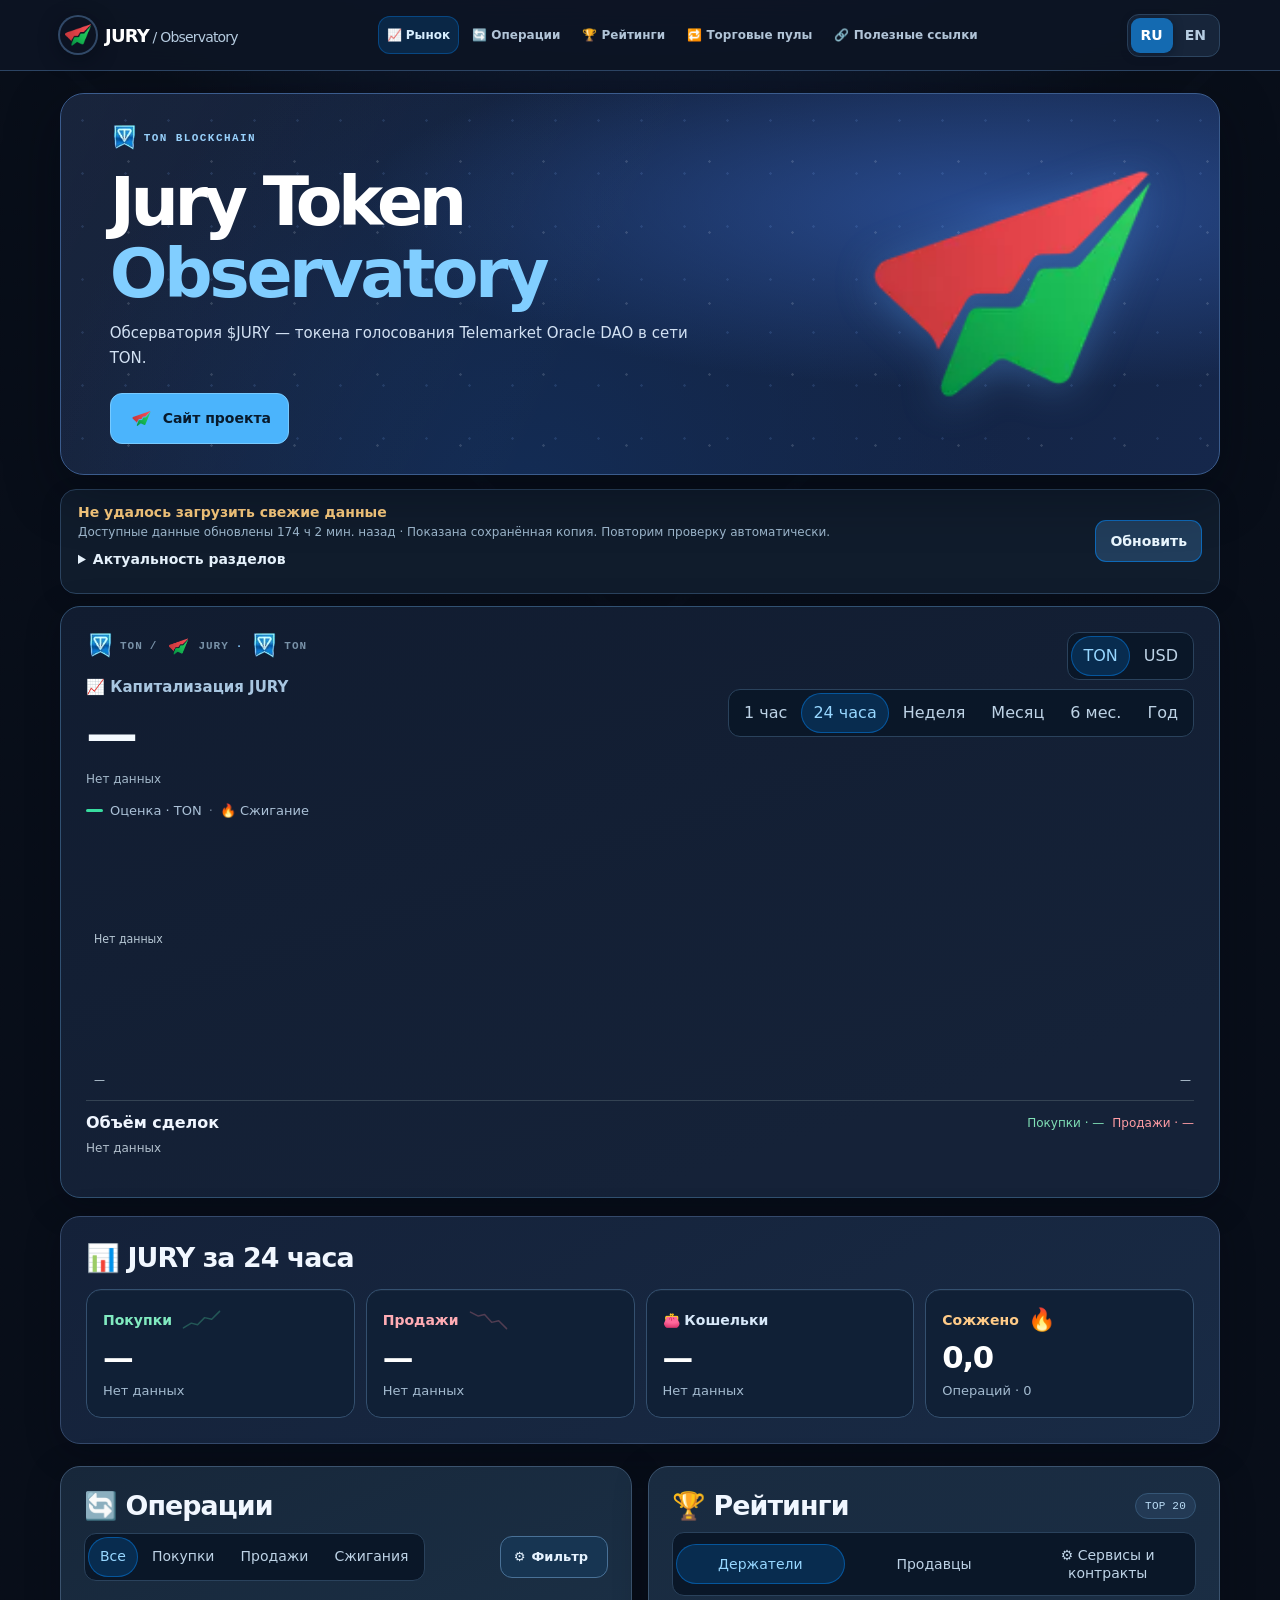
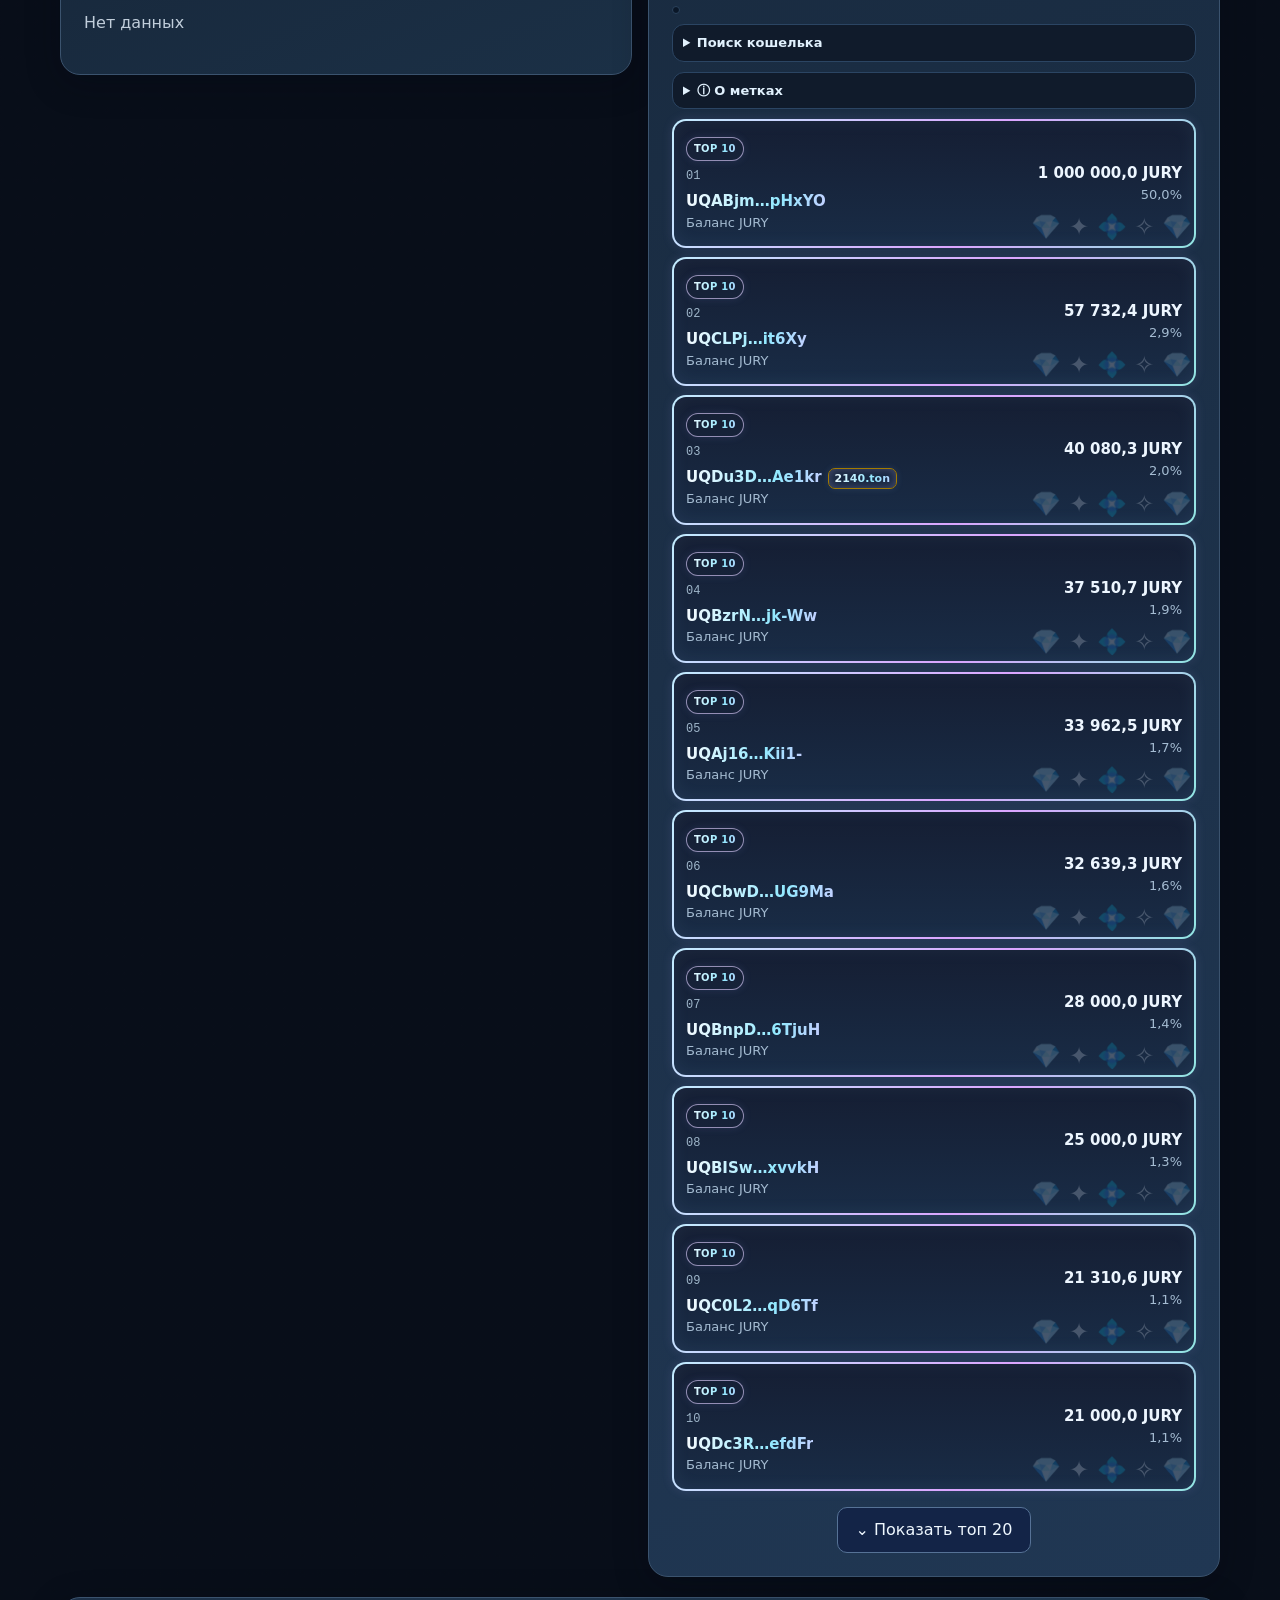
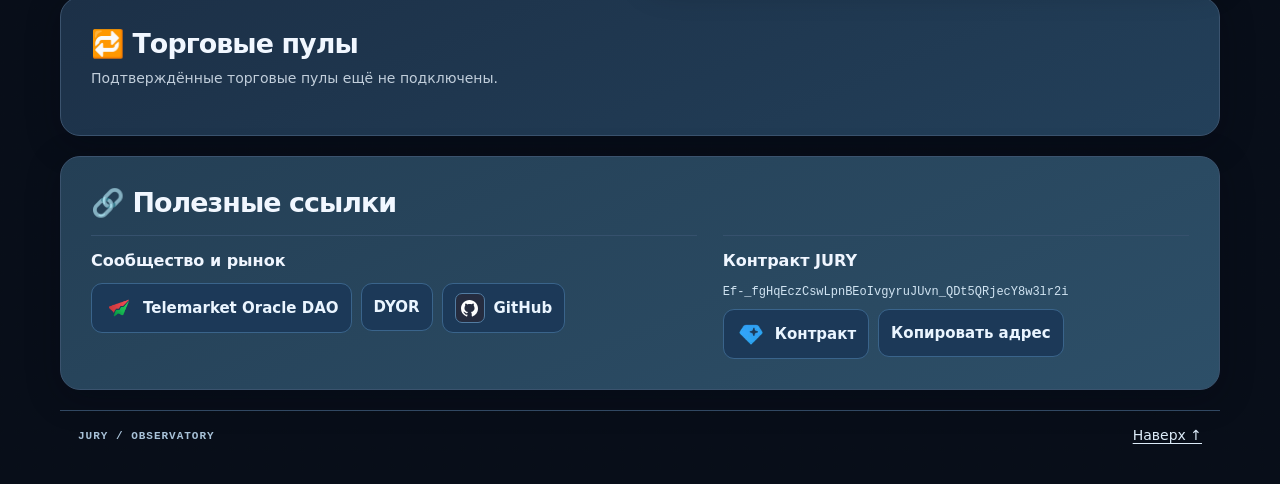
<file: index.html>
<!doctype html>
<html lang="ru"><head>
<meta charset="utf-8"><meta name="viewport" content="width=device-width,initial-scale=1">
<meta name="theme-color" content="#070d21"><meta name="description" content="JURY Observatory — сделки STON.fi и DeDust, держатели и подтверждённые сжигания JURY в сети TON.">
<title>Jury Token Observatory</title><style>:root{color-scheme:light;--ink:#101721;--muted:#536372;--paper:#f8fafc;--line:#cbd5df;--blue:#30a1f5;--link:#075d9b;--night:#090b0e;--graphite:#10151c;--green:#1e6b51;--red:#df0000;--orange:#975019;font:16px/1.5 system-ui,-apple-system,BlinkMacSystemFont,"Segoe UI",sans-serif;color:var(--ink);background:var(--night)}
*{box-sizing:border-box}
[hidden]{display:none!important}
html{scroll-behavior:smooth;scroll-padding-top:82px}
body{margin:0;background:var(--night)}
.wrap{width:min(1220px,calc(100% - 64px));margin-inline:auto}
h1,h2,h3,p{margin:0}
a{color:var(--link);text-underline-offset:3px}
a:hover{text-decoration:underline}
button{font:inherit;color:inherit;cursor:pointer}
a:focus-visible,button:focus-visible,summary:focus-visible,#plot svg:focus-visible{outline:3px solid #5692db;outline-offset:2px}
header{position:sticky;top:0;z-index:5;background:#090b0ef5;border-bottom:1px solid #283541;color:#f5f8fc}
.nav,.brand,nav,.langs,.tabs,.smallTabs,.introLinks,.eyebrow,.sectionHeading,.chartCaption,footer,.graphTop{display:flex;align-items:center}
.nav{min-height:65px;gap:20px;justify-content:space-between}
.brand{gap:9px;color:#fff;text-decoration:none}
.brand svg{width:36px;height:36px}
.brand strong{font-size:19px;letter-spacing:-.055em}
.brand span{font-weight:500;color:#c3cbd5}
.brand:hover{text-decoration:none}
nav{gap:5px}
nav a,.langs button{font-size:14px;font-weight:650}
nav a{color:#b4c0ce;padding:9px 11px;text-decoration:none;border-radius:8px}
nav a.on,nav a:hover{color:white;background:#203347;text-decoration:none}
.langs,.tabs,.smallTabs{background:#e5edf4;border-radius:10px;padding:3px;gap:2px;width:fit-content;max-width:100%;flex-wrap:wrap}
.langs button,.tabs button,.smallTabs button{border:none;padding:7px 10px;background:transparent;color:#364c61;border-radius:7px;line-height:1.35}
.langs .on,.tabs .on,.smallTabs .on{background:#114c79;color:white}
.hero{margin:20px 0 16px;position:relative;isolation:isolate;overflow:hidden;display:flex;align-items:center;min-height:192px;border-radius:20px;border:1px solid #293746;background:radial-gradient(ellipse at 88% 70%,#153650 0%,transparent 53%),#0b0d10;color:#fff}
.herotext{position:relative;z-index:1;padding:27px clamp(20px,3vw,44px);max-width:66%}
.eyebrow,.tag,footer>span{font-family:ui-monospace,Consolas,monospace;font-size:11px;font-weight:650;letter-spacing:.09em}
.eyebrow{gap:8px}
.eyebrow i{width:7px;height:7px;background:#468ec6;border-radius:50%}
.hero .eyebrow{color:#b9c9d9}
.hero .eyebrow i{background:var(--blue)}
h1{font-size:clamp(38px,4.6vw,68px);letter-spacing:-.07em;line-height:1.05;margin:7px 0 8px}
h1 em{font-family:Georgia,"Times New Roman",serif;font-weight:normal;letter-spacing:-.055em;color:#a1d6ff}
.hero p{color:#c9d5e1;font-size:15px}
.heroArt{position:absolute;inset:0 0 0 auto;width:41%;display:grid;align-items:center;pointer-events:none}
.heroArt svg{width:100%;height:100%;max-height:250px}
.introLinks{margin-top:17px;gap:10px}
.introLinks a,.more{border:1px solid #9daebf;border-radius:8px;padding:7px 12px;text-decoration:none;font-weight:650;font-size:14px}
.introLinks a{color:#f0f6ff;border-color:#536779}
.introLinks a:first-child{color:#081624;background:var(--blue);border-color:var(--blue)}
.introLinks a:hover,.more:hover{box-shadow:inset 0 0 0 1px currentColor}
.panel{background:var(--paper);border:1px solid var(--line);border-radius:17px;padding:clamp(16px,2vw,25px);min-width:0}
.graphTop,.sectionHeading,footer{justify-content:space-between;gap:12px}
.graphTop{align-items:flex-start}
.graph .eyebrow{color:#b6c8d9}
.graph .eyebrow span{color:#7891a7}
.graph h2{font-weight:550;color:var(--muted);font-size:16px;margin-top:12px}
.price{font-size:clamp(27px,3.2vw,44px);line-height:1.12;letter-spacing:-.05em;font-variant-numeric:tabular-nums;font-weight:730}
.chartCaption{font-size:13px;color:var(--muted);gap:7px;margin-top:13px}
.lineKey{width:17px;height:3px;border-radius:3px;background:var(--blue)}
.sep{color:#6f8196}
#plot{margin:6px 0;min-height:183px}
#plot svg{width:100%;height:183px;display:block;touch-action:pan-y}
#plot text{font:11px system-ui,sans-serif;fill:#b6c6d6}
.marker{cursor:pointer}
.marker:focus{outline:2px solid var(--orange)}
#readout{font-size:14px;font-variant-numeric:tabular-nums;min-height:24px;color:var(--ink)}
.note,.description,.resources p{font-size:14px;color:var(--muted);overflow-wrap:anywhere}
.note{font-size:12px}
.description{margin:8px 0}
.summary{margin:18px 0 22px}
.summary h2,.panel h2:not(.graph h2){font-size:clamp(20px,2.1vw,27px);letter-spacing:-.045em;line-height:1.2}
.summary .sectionHeading{margin-bottom:9px}
.tag{color:#3e5061;background:#e2ebf4;border-radius:20px;padding:4px 9px;white-space:nowrap;font-weight:500;letter-spacing:.02em}
#stats{display:grid;grid-template-columns:repeat(4,minmax(0,1fr));gap:10px}
.stat{background:var(--paper);border:1px solid var(--line);border-radius:13px;padding:13px 15px;min-width:0}
.stat b,.stat small,.stat span{display:block}
.stat b{font-size:clamp(20px,2.1vw,31px);line-height:1.3;font-variant-numeric:tabular-nums;overflow-wrap:anywhere;letter-spacing:-.04em}
.stat small{font-size:13px;color:var(--muted)}
.stat span{font-size:14px;font-weight:670}
.buy{color:var(--green)}
.sell{color:var(--red)}
.burn{color:var(--orange)}
.columns{display:grid;grid-template-columns:1fr 1fr;gap:16px;align-items:start}
.columns .tabs{margin:10px 0}
.columns .tabs button,.smallTabs button{font-size:14px}
.smallTabs:not(:empty){margin-bottom:8px}
#feedNote,#rankNote{margin-bottom:8px}
.row{display:grid;grid-template-columns:minmax(0,1fr) auto;gap:10px;border-top:1px solid #dce3eb;padding:10px 0;align-items:center}
.row>div{min-width:0}
.row>div:last-child{text-align:right}
.row b,.row small{display:block;font-variant-numeric:tabular-nums}
.row small{color:var(--muted);font-size:13px}
.row a{overflow-wrap:anywhere}
.row b{font-size:15px;line-height:1.45}
.row .badge{display:inline-block;padding:1px 6px;font-size:12px;border-radius:5px;margin-right:6px}
.badge.buy{background:#e0f3e8}
.badge.sell{background:var(--red);color:white}
.badge.burn{background:#ffead4}
.position{color:var(--muted);font:12px ui-monospace,monospace;margin-right:8px}
.empty{padding:16px 0;color:var(--muted)}
.more{background:#eaf1f7;color:#144b72}
.more[hidden]{display:none}
#more{margin-top:8px;width:100%}
.resources{margin:20px 0}
.resourcesGrid{display:grid;grid-template-columns:1.15fr 1.2fr 1fr;gap:24px;margin-top:16px}
.resources h3{font-size:16px;margin-bottom:6px}
.resourceList{display:flex;gap:8px 13px;flex-wrap:wrap}
.resourceList,.contract{margin-top:8px;font-size:14px}
.contract{display:block;overflow-wrap:anywhere;font-family:ui-monospace,monospace;margin-bottom:10px}
.resourcesGrid article{min-width:0}
summary{cursor:pointer;font-weight:600}
footer{padding:16px 0 25px}
footer a{font-size:14px}
@media(max-width:800px){.wrap{width:calc(100% - 28px)}
.nav{display:grid;grid-template-columns:1fr auto;gap:0;padding-top:6px}
.langs{grid-column:2;grid-row:1}
.brand{grid-column:1;grid-row:1}
nav{grid-column:1/-1;justify-content:space-between;gap:0}
nav a{padding:7px 5px;font-size:13px}
html{scroll-padding-top:98px}
.columns{grid-template-columns:1fr}
.heroArt{width:35%;opacity:.82}
.herotext{max-width:73%;padding:19px}
.hero{min-height:180px}
.graphTop{flex-wrap:wrap}
.resourcesGrid{grid-template-columns:1fr 1fr}

#stats{grid-template-columns:repeat(2,minmax(0,1fr))}}
@media(max-width:500px){.wrap{width:calc(100% - 20px)}
.hero{margin-top:10px}
.herotext{max-width:100%;padding:16px}
.heroArt{width:35%;inset:auto 0 0 auto;height:78px}
.hero p{max-width:96%;font-size:14px}
.introLinks{max-width:76%;gap:6px;flex-wrap:wrap}
.introLinks a{font-size:13px;padding:6px 8px}
.graphTop{gap:10px}
.tabs button{padding:6px 8px}
.stat{padding:10px}
.stat small{font-size:12px}
.row{gap:3px}
.row b{font-size:14px}
.row small{font-size:12px}
.resourcesGrid{grid-template-columns:1fr;gap:15px}
.resourcesGrid article+article{border-top:1px solid var(--line);padding-top:12px}}
@media(prefers-reduced-motion:reduce){html{scroll-behavior:auto}}

.walletLegend{font-size:13px;color:var(--muted);margin:4px 0}
.walletIdentity{display:inline-flex;align-items:baseline;flex-wrap:wrap;gap:2px 6px;max-width:100%;vertical-align:baseline}
.row .walletAddress{font-weight:700;text-decoration:underline;text-decoration-thickness:1px;text-underline-offset:3px}
.row .walletAddress.buy,.walletRole.buy{color:#126042}
.row .walletAddress.sell,.walletRole.sell{color:#df0000}
.row .walletAddress.burn,.walletRole.burn{color:#874305}
.row .walletAddress.neutral{color:#51615c}
.walletRole{font-size:11px;font-weight:600}
:is(.row,.walletResult) .domainBadge{font:600 11px/1.4 system-ui,sans-serif;letter-spacing:0;padding:2px 6px;border-radius:5px;overflow-wrap:anywhere;max-width:100%;display:inline-block}
.domainBadge.digits{color:#482e00;background:linear-gradient(110deg,#ffcc00 12%,#ffe173 34%,#fff9c0 46%,#ffd700 57%,#efb000 84%);background-size:220% 100%;border:1px solid #a37b00;animation:projectGold 4s ease-in-out infinite alternate}
details.domainDetails{display:inline-block;border:0;padding:0;font-size:12px;font-weight:500;width:100%}
details.domainDetails summary{color:var(--muted);font-size:11px}
#rank .position{vertical-align:top}
.onlyBadges{display:flex;align-items:center;gap:7px;font-size:13px;font-weight:600;margin:4px 0 7px;cursor:pointer}
.onlyBadges input{width:16px;height:16px;accent-color:var(--link)}


@keyframes projectGold{from{background-position:0% 50%}
to{background-position:100% 50%}}
@media(prefers-reduced-motion:reduce){.domainBadge.digits{animation:none}}
footer>span{color:#f5f8ff}
footer a{color:#dcebf8}
.price{overflow-wrap:break-word}

/* Make the chart and header dark; financial rows retain their semantic colours. */
.langs,.graph .tabs{background:#202a35}
.langs button,.graph .tabs button{color:#c3cfdb}
.langs .on,.graph .tabs .on{background:var(--blue);color:#071421}
.graph{--ink:#f5f8fc;--muted:#b2c0cd;color:var(--ink);background:var(--graphite);border-color:#283747}
.graph #readout a{color:#86caff}
.graph #plot svg{height:205px}
.brand:hover,.introLinks a:hover{color:#fff}
.introLinks a:first-child:hover{color:#081624}

.wrap{width:min(1180px,calc(100% - 88px))}
.hero{background:linear-gradient(165deg,#080a0d 22%,#10151c 100%)}
.graph,.summary{background:linear-gradient(180deg,#10151c,#152332);border:1px solid #374b5b}
.summary{background:linear-gradient(180deg,#152332,#172b3c);padding:clamp(16px,2vw,25px);border-radius:17px;color:#f4f8ff}
.summary .sectionHeading{margin-bottom:14px}
.stat{background:linear-gradient(145deg,#131d28,#1e3041);border:1px solid #3d5363}
.stat small{color:#b9c8d5}
.stat span.buy,.stat span.sell,.stat span.burn{display:inline-block;border-radius:5px;background:linear-gradient(120deg,#d8e5eb,#c1d4df);padding:1px 6px}
.columns .panel,.resources{--ink:#f3f7fc;--muted:#c1cedb;--link:#a6daff;--line:#435a6a;color:var(--ink);border-color:#3b5264}
.columns .panel{background:linear-gradient(180deg,#172b3c,#1a3b51)}
.columns .tabs,.columns .smallTabs{background:#0e1c29}
.columns .tabs button,.columns .smallTabs button{color:#cbd9e7}
.columns .tabs .on,.columns .smallTabs .on{background:#265a7d;color:#fff}
.row{border-color:#435666}
.position{color:#c1cedb}
.tag{background:#233f54;color:#d1e6f6}
.row .walletIdentity{background:linear-gradient(125deg,#d8e5eb,#c1d4df);border-radius:7px;padding:3px 6px}
.domainDetails summary{color:#354d62!important}
.domainDetails span{color:#223847}
#more,.resourceList>a,.resourceList>button{color:#f3f8ff;background:#15496b;border:1px solid #6289a3}
.resources{background:linear-gradient(180deg,#1a3b51,#20475e);padding:clamp(18px,2.5vw,30px)}
.resourcesGrid{grid-template-columns:1.3fr 1fr;gap:clamp(14px,2vw,26px)}
.resourcesGrid article{border-top:1px solid #7190a3;padding-top:13px}
.resources h3{margin-bottom:10px}
.resourceList{display:grid;grid-template-columns:1fr;gap:7px}
.resourceList>a,.resourceList>button{display:flex;align-items:center;justify-content:space-between;gap:6px;min-height:42px;padding:8px 12px;border-radius:7px;text-align:left;font:650 14px/1.35 system-ui,sans-serif;text-decoration:none;cursor:pointer}
.resourceList>a:hover,.resourceList>button:hover,#more:hover{background:#1b5c82;border-color:#aedfff}
.resources .contract{color:#d1e4f2;margin:6px 0;word-break:break-all}
footer{background:#090c10;border-top:1px solid #405362;padding:14px 18px;margin-bottom:14px;border-radius:8px}
@media(min-width:1000px){.resourcesGrid article:first-child .resourceList{grid-template-columns:repeat(2,minmax(0,1fr))}}
@media(max-width:800px){.wrap{width:calc(100% - 34px)}.resourcesGrid{grid-template-columns:1fr 1fr}}
@media(max-width:500px){.wrap{width:calc(100% - 22px)}.resourcesGrid{grid-template-columns:1fr}.resourcesGrid article+article{border-color:#7190a3}}

/* Draw external-link arrows without relying on a font glyph. */
.resourceList>a::after,.introLinks a[href^="https:"]::after,.row a:not(.walletAddress)::after{content:"";display:inline-block;width:8px;height:8px;flex-shrink:0;margin-left:6px;border-top:1.5px solid currentColor;border-right:1.5px solid currentColor;background:linear-gradient(135deg,transparent 43%,currentColor 46%,currentColor 54%,transparent 57%);vertical-align:1px}

.syncBar{display:flex;align-items:center;justify-content:space-between;gap:14px;margin:0 0 12px;padding:12px 18px;background:#101b27;border:1px solid #374b5b;border-radius:12px;color:#e5f1fb}
.syncBar>div{min-width:0}.syncBar p{font-size:14px;font-weight:650}.syncBar small{display:block;color:#b9c8d5;font-size:12px;overflow-wrap:anywhere}.syncBar .syncWarning{color:#ffcf80}
#refreshData{flex-shrink:0;min-height:42px;padding:8px 14px;border:1px solid #6289a3;border-radius:7px;background:#15496b;color:#f3f8ff;font-weight:650;font-size:14px}#refreshData:hover{background:#1b5c82}#refreshData:disabled{opacity:.65;cursor:wait}
@media(max-width:400px){.syncBar{align-items:flex-start;flex-wrap:wrap;padding:12px 14px}.syncBar>div{flex:1 1 175px}}

/* Market cap: native-currency valuation, with an explicit estimation note. */
.graph .price{font-size:clamp(32px,4.2vw,52px);letter-spacing:-.055em;line-height:1.15}
.graph h2{font-size:15px;margin-top:12px;margin-bottom:7px}
.capHeadline{display:flex;align-items:center;gap:14px;flex-wrap:wrap}
.capChange{font:700 14px/1.3 system-ui,sans-serif;padding:6px 9px;border-radius:8px;font-variant-numeric:tabular-nums;white-space:nowrap}
.capChange:empty{display:none}.capPositive{color:#54edb6;background:#133c32;border:1px solid #24634e}.capNegative{color:#ff2020;background:#321419;border:1px solid #7a242a}
#capPeriod{margin-top:5px;color:#a4b9cb}.graph #plot{min-height:250px;margin:18px 0 8px}.graph #plot svg{height:250px}
.graph #plot text{font:11px system-ui,sans-serif;fill:#b8c9d6}
.capRange{display:flex;justify-content:space-between;gap:8px;flex-wrap:wrap;color:#adc3d3;font-size:12px;font-variant-numeric:tabular-nums;margin:0 0 13px}
.graph #readout{background:#0b1723;border:1px solid #2b4354;padding:10px 12px;border-radius:9px;min-height:43px;font-size:13px;margin-bottom:9px}
.capMethod{font-size:11px;line-height:1.5;color:#9db3c4;border-top:1px solid #2b4354;padding-top:10px;margin-top:10px;max-width:850px}
.graph .chartCaption .lineKey{background:var(--chart-colour,#38dda0)}
@media(max-width:500px){.graph .price{font-size:34px}.capHeadline{gap:8px}.graph .graphTop{gap:15px}.graph .tabs{width:100%;justify-content:space-between}.graph .tabs button{padding:8px 6px;font-size:12px}.graph #plot svg{height:240px}.graph #plot{min-height:240px}.graph #readout{font-size:12px}.capMethod{font-size:11px}}
@media(max-width:360px){.graph .tabs{display:grid;grid-template-columns:repeat(3,minmax(0,1fr));gap:3px}.graph .tabs button{width:100%}}

:root{--blue:#75ccff;--project-art:url("[data-uri]");--night:#070d21}
body{background:radial-gradient(ellipse at 78% 0%,#24347b 0%,#111c49 28%,transparent 55%),#070d21}
header{background:#0a1129f5;border-color:#324576}
.brandMark{width:36px;height:36px;border-radius:50%;background:var(--project-art) center/cover}
.hero{min-height:268px;border-color:#435b9c;background:radial-gradient(ellipse at 78% 50%,#2b4696 0%,#182860 34%,transparent 68%),linear-gradient(112deg,#0d1639,#111c49)}
.hero::before{content:"";position:absolute;inset:0;background-image:radial-gradient(circle,#7eaeff 1px,transparent 1.5px),radial-gradient(circle,#eff7ff 1px,transparent 1.5px);background-size:43px 53px,83px 71px;background-position:0 0,26px 32px;opacity:.24;pointer-events:none}
.heroArt{width:40%;height:100%;background:var(--project-art) center / auto 88% no-repeat;filter:drop-shadow(0 0 20px #60b5ff60);border-radius:50%}
.hero h1 em{color:#89ceff}
.graph{background:linear-gradient(180deg,#101936,#151f43);border-color:#394b80}
.summary{background:linear-gradient(180deg,#182649,#202d55);border-color:#435480}
.columns .panel{background:linear-gradient(180deg,#192847,#1e3659)}
.resources{background:linear-gradient(180deg,#192b4b,#1b345a)}
.graphControls{display:grid;gap:10px;justify-items:end;min-width:0}
.row.trade-buy{border-left:3px solid #4cce9f;padding-left:8px;background:#14564832}
.row.trade-sell{border-left:3px solid #fb6b76;padding-left:8px;background:#7c223532}
.row.trade-burn{border-left:3px solid #e7ae57;padding-left:8px}
@media(max-width:800px){.graphControls{justify-items:start}}
@media(max-width:590px){
 .hero{min-height:210px}.heroArt{width:32%;height:auto;inset:12px 12px auto auto;aspect-ratio:1;opacity:1;background-size:contain}
 .herotext{max-width:76%}.hero h1{font-size:clamp(32px,7.5vw,47px)}.hero h1 em{display:block}
 .hero p{max-width:100%}.introLinks{max-width:100%}.graphControls{width:100%}.graph #currency{display:flex;width:auto}
}

#activity,#wallets,#pools{background:#141b27;border-color:#303a4a}
#activity .row,#wallets .row{background:transparent;border-color:#303a4a;border-left:0;padding-left:0}
#activity .row .walletIdentity,#wallets .row .walletIdentity{background:none;padding:0;column-gap:6px;row-gap:4px}
.columns .walletIdentity .walletAddress{background:none;padding:0}
.columns .row .walletAddress{color:#d6e2f0}
.columns .walletRole.buy,.columns .badge.buy{color:#85e6bc;background:none}
.columns .walletRole.sell,.columns .badge.sell{color:#ff9a9f;background:none}
.columns .walletRole.burn,.columns .badge.burn{color:#f1bd7d;background:none}
.columns .domainDetails summary,.columns .domainDetails span{color:#becbd9!important}
.columns :is(.row,.walletResult) .projectBadges{display:flex;flex-wrap:wrap;gap:5px;width:100%;align-items:center}
.columns :is(.row,.walletResult) .projectBadge{--badge-edge:#53627b;display:inline-flex;align-items:center;gap:4px;padding:2px 6px;border:1px solid var(--badge-edge);border-radius:6px;background:#202939;text-decoration:none;color:#eaf1fb;font:650 11px/1.35 system-ui,sans-serif;min-height:26px;max-width:100%}
.columns :is(.row,.walletResult) .projectBadge:hover{text-decoration:underline}
.columns :is(.row,.walletResult) .projectBadge::after{display:none}
.projectBadge img{display:block;width:18px;height:18px;object-fit:contain;border-radius:3px}
.columns :is(.row,.walletResult) .projectBadge.staking{padding-inline:4px;--badge-edge:#6c93cb}
.columns :is(.row,.walletResult) .projectBadge.vnuk{--badge-edge:#8f606f;color:#ffc8d4}
.columns :is(.row,.walletResult) .projectBadge.author{border-color:transparent;background:linear-gradient(#202939,#202939) padding-box,linear-gradient(105deg,#508eff,#dce5ee,#508eff) border-box;background-size:100% 100%,200% 100%;animation:projectBadgeGlow 5s ease-in-out infinite alternate}
.columns :is(.row,.walletResult) .projectBadge.joystick{--badge-edge:#9164ac}
.columns :is(.row,.walletResult) .projectBadge.phoenix{--badge-edge:#a86a36}
.projectBadge.joystick span,.projectBadge.phoenix span{background:linear-gradient(90deg,var(--badge-color),#ffe182,var(--badge-color));background-size:210% 100%;background-clip:text;color:transparent;animation:projectBadgeGlow 5s ease-in-out infinite alternate}
.projectBadge.joystick{--badge-color:#e3a6ff}
.projectBadge.phoenix{--badge-color:#ff9862}
@keyframes projectBadgeGlow{to{background-position:100% 0}}
@media(prefers-reduced-motion:reduce){.columns :is(.row,.walletResult) .projectBadge.author,.projectBadge.joystick span,.projectBadge.phoenix span{animation:none}}
#pools [lang="en"],html[lang="en"] #pools [lang="ru"]{display:none}
html[lang="en"] #pools [lang="en"]{display:inline}
#pools .poolIntro{margin:8px 0 16px}
#pools .poolGrid{display:grid;grid-template-columns:repeat(3,minmax(0,1fr));gap:10px}
#pools .poolCard{min-width:0;background:#1c2636;border:1px solid #39475b;border-radius:10px;padding:12px}
#pools .poolCard h3{margin:0 0 3px}
#pools .poolCard p{margin:0}
#pools .poolActions{display:flex;flex-wrap:wrap;gap:6px;margin-top:10px}
#pools .poolActions a{display:inline-flex;align-items:center;min-height:38px;padding:5px 9px;color:#edf5ff;background:#22344c;border:1px solid #586d88;border-radius:7px;font-size:13px;font-weight:650;text-decoration:none}
#pools .poolActions a:hover{background:#304963;text-decoration:underline}
#pools .poolRoute,#pools .poolTiny{margin-top:16px;padding-top:13px;border-top:1px solid #39475b}
#pools #discoveredPools{margin-top:10px}
#pools .poolCard .poolLiquidity{margin-top:8px;font-size:12px;overflow-wrap:anywhere}
#pools .poolCard h3{overflow-wrap:anywhere}
#pools .poolRoute h3{margin:0 0 4px}
#pools .poolRoute .poolCard{margin-top:9px;max-width:440px}
#pools .poolTiny .poolGrid{margin-top:10px}
#pools .poolSources{margin-top:13px;font-size:12px}
@media(max-width:800px){#pools .poolGrid{grid-template-columns:repeat(2,minmax(0,1fr))}}
@media(max-width:500px){#pools .poolGrid{grid-template-columns:minmax(0,1fr)}}

.columns :is(.row,.walletResult) .projectBadge.og{border-color:#a887c2;background:#222033}
.columns :is(.row,.walletResult) .projectBadge.fragmentNumber{--badge-edge:#cc7cdb;background:#78348b;color:#fff;font-weight:800;white-space:nowrap}
.projectBadge.og span{background:linear-gradient(90deg,#cbff69,#f3a5ff,#cbff69);background-size:210% 100%;background-clip:text;color:transparent;animation:projectBadgeGlow 4s ease-in-out infinite alternate;font-weight:800}
.columns :is(.row,.walletResult) .projectBadge.burner{border-color:#966237;padding-inline:4px}
.columns :is(.row,.walletResult) .projectBadge.blueNft{border-color:#3881a9;padding-inline:4px}
.operationRow .opMobile,.operationRow .opToggle{display:none}
#feed .operationRow .opDesktop a{display:inline-block}
@media(prefers-reduced-motion:reduce){.projectBadge.og span{animation:none}}
@media(max-width:640px){
 #feed .operationRow{grid-template-columns:minmax(0,1fr) minmax(0,auto) 28px;align-items:start;column-gap:4px;padding:8px 0}
 #feed .operationRow .opDesktop{display:none}
 #feed .operationRow>div:nth-child(2){align-self:start}
 #feed .operationRow .opMobile:not([hidden]){display:block;grid-column:1/-1;text-align:left;padding:2px 0 4px}
 #feed .operationRow .opToggle{display:grid;place-items:center;width:28px;min-height:32px;padding:0;background:none;border:0;color:#b8d3ec;cursor:pointer}
 .opToggle span{width:7px;height:7px;border-right:2px solid;border-bottom:2px solid;transform:rotate(45deg)}
 .opToggle[aria-expanded="true"] span{transform:rotate(225deg)}
}

body{background:linear-gradient(#070b16bb,#070b16cf),url("[data-uri]") center top/cover fixed,#070b16}
.supplyGrid{display:grid;grid-template-columns:repeat(2,minmax(0,1fr));gap:10px;margin-top:12px}
.supplyGrid a{display:grid;gap:4px;padding:12px;border:1px solid #39475b;border-radius:10px;background:#1c2636;text-decoration:none;min-width:0}
.supplyGrid a:hover{border-color:#7db5e6}
.supplyGrid strong{font-size:clamp(1rem,3vw,1.35rem);color:#eef5ff;overflow-wrap:anywhere}
.supplyGrid small{color:#afbfce}
@media(max-width:440px){.supplyGrid{grid-template-columns:1fr}body{background-attachment:scroll;background-size:auto,auto 1100px}}

.volumeBlock{margin-top:12px;border-top:1px solid #344353;padding-top:10px}
.volumeHeading,.volumeKeys,.tradeSize,.walletSearchForm{display:flex;align-items:center;gap:8px;flex-wrap:wrap}
.volumeHeading{justify-content:space-between}
.volumeKeys,.tradeSize{font-size:12px}
.volumeKeys span:first-child,.rankMove.gained{color:#80e0b6}
.volumeKeys span:last-child,.rankMove.lost{color:#ff9da4}
#tradeVolume svg{display:block;width:100%;height:56px}
.tradeSize{margin:8px 0;color:#bdcbd8}
.tradeSize label{display:inline-flex;align-items:center;gap:6px}
.tradeSize input[type=number],.walletSearchForm input{min-width:0;border:1px solid #53637a;border-radius:7px;background:#161f2b;color:#eaf1fb;padding:6px 8px;font:inherit}
.tradeSize input[type=number]{width:6em}
#rank .position,.walletResult .position{display:inline-flex;align-items:baseline;gap:4px}
.rankMove{font-size:10px;white-space:nowrap}
.walletSearch,.badgeLegend{margin:10px 0;border:1px solid #39475b;border-radius:8px;padding:8px 10px}
.walletSearch summary,.badgeLegend summary{cursor:pointer;color:#d6e2f0;font-size:13px;font-weight:650}
.walletSearchForm{margin-top:9px}
.walletSearchForm input{flex:1 1 145px}
.walletSearchForm button{padding:6px 9px;border:1px solid #52637b;border-radius:7px;background:#243249;color:#eaf1fb;cursor:pointer}
.walletResult{margin-top:9px;overflow-wrap:anywhere}
.walletResult h3,.walletResult h4,.walletResult p{margin:6px 0}
.walletResult ul,.badgeLegend dl{padding-left:0;margin:8px 0 0;font-size:12px}
.walletResult li{margin-left:15px;padding-top:3px}
.badgeLegend dl{display:grid;grid-template-columns:auto 1fr;gap:5px 8px}
.badgeLegend dd{margin:0;color:#bdcbd8}
.columns .projectBadge.arni,.columns .projectBadge.napiwas{border-color:#927fa2}
.columns .projectBadge.arni span,.columns .projectBadge.napiwas .badgeLabel{
 background:linear-gradient(90deg,#70e1dd,#c4b4ff,#ffab94,#ffe39a,#70e1dd);
 background-size:225% 100%;background-clip:text;color:transparent;
 animation:projectBadgeGlow 4.3s ease-in-out infinite alternate
}
.projectBadge .beerIcon{position:relative;display:inline-block;flex:0 0 18px;width:18px;height:18px}
.beerIcon::before,.beerIcon::after{content:"";position:absolute}
.beerIcon::before{left:2px;top:2px;width:10px;height:15px;border:1px solid #ffde99;border-radius:3px 3px 4px 4px;background:linear-gradient(#fff4dc 0 28%,#ffce56 29%,#e4932c 83%,#b36121)}
.beerIcon::after{left:12px;top:6px;width:5px;height:8px;border:2px solid #ffde99;border-left:0;border-radius:0 4px 4px 0}
@media(prefers-reduced-motion:reduce){.columns .projectBadge.arni span,.columns .projectBadge.napiwas .badgeLabel{animation:none}}

.projectBadges .domainDetails{width:auto;max-width:100%;overflow-wrap:anywhere}

/* JURY / Telegram-inspired Observatory — design layer v1.
   No remote fonts, frameworks, images or runtime dependencies.
   Loaded AFTER the existing stylesheet. Keeps data/JS functionality intact. */
:root{
  color-scheme:dark;
  --tg-bg:#090e18;--tg-surface:#121b2a;--tg-surface2:#192639;
  --tg-elevated:#20344b;--tg-line:#2a405a;--tg-blue:#55b9ff;
  --tg-blue-strong:#258fea;--tg-text:#f0f6ff;--tg-muted:#a6bdd2;
  --tg-green:#51dcaa;--tg-red:#ff8696;--tg-gold:#f3c66f;
  --night:var(--tg-bg);--paper:var(--tg-surface);--ink:var(--tg-text);
  --muted:var(--tg-muted);--line:var(--tg-line);--blue:var(--tg-blue);
  --link:#91d8ff;--green:var(--tg-green);--red:var(--tg-red);
  font-family:system-ui,-apple-system,BlinkMacSystemFont,"Segoe UI",sans-serif;
  font-optical-sizing:auto;
}
html{scroll-padding-top:100px}
body{
  color:var(--tg-text);
  background:radial-gradient(ellipse 80% 420px at 50% -150px,#1b315e 0%,transparent 72%),
    linear-gradient(#080e19e8,#080e19f1),url("[data-uri]") center top/cover fixed,#090e18;
}
.wrap{width:min(1160px,calc(100% - 40px))}
a{color:var(--link)}
button,input{font-family:inherit}
a,button,summary{-webkit-tap-highlight-color:transparent}
button:not(:disabled),a,summary{transition:background-color .18s ease,border-color .18s ease,color .18s ease,transform .18s ease}
button:active:not(:disabled),.introLinks a:active,.resourceList>a:active,#pools .poolActions a:active{transform:scale(.98)}
a:focus-visible,button:focus-visible,summary:focus-visible,input:focus-visible{outline:2px solid var(--tg-blue);outline-offset:3px}
header{background:#0d1524f0;border-bottom:1px solid #2c4463;backdrop-filter:blur(22px);-webkit-backdrop-filter:blur(22px)}
.nav{min-height:70px;gap:18px}
.brandMark{box-shadow:0 0 0 2px #314968,0 5px 20px #050a14a8}
.brand strong{font-size:18px;letter-spacing:-.045em}
.brand span{color:#b6cce0;font-size:14px}
nav{gap:5px}
nav a{padding:10px 13px;color:#b1c4d7;border-radius:12px;font-weight:600}
nav a.on,nav a:hover{background:#1e3958;color:#f4faff}
.langs{background:#17253a;padding:3px;border:1px solid #2d4560;border-radius:12px}
.langs button{border-radius:9px;min-width:39px;min-height:35px;color:#b6cde2}
.langs button.on{background:#288fd9;color:#fff;box-shadow:0 2px 10px #0613268c}
main.wrap{padding-bottom:10px}
.hero{margin:22px 0 14px;min-height:275px;border:1px solid #3b5c8d;border-radius:24px;
  background:radial-gradient(ellipse at 81% 30%,#294c91 0%,transparent 48%),
  radial-gradient(circle at 40% 110%,#132c55,transparent 60%),
  linear-gradient(125deg,#111d35,#15274b);
  box-shadow:0 18px 54px #02071164;isolation:isolate}
.hero::before{opacity:.14}
.hero::after{content:"";position:absolute;inset:0;pointer-events:none;
  background:linear-gradient(115deg,#ffffff08,transparent 50%);border-radius:inherit}
.herotext{padding:clamp(23px,3.5vw,45px);max-width:68%}
.hero .eyebrow{color:#98d1fc;letter-spacing:.13em}
.hero .eyebrow i{box-shadow:0 0 0 5px #269de421}
.hero h1{margin:13px 0 12px;font-size:clamp(39px,5.5vw,68px);line-height:1.03;letter-spacing:-.065em}
.hero h1 em{font-style:normal;font-weight:550;font-family:inherit;letter-spacing:-.05em;color:#81ceff}
.hero p{color:#d2e1f3;font-size:15px;max-width:510px;line-height:1.65}
.heroArt{background-size:auto 83%;filter:drop-shadow(0 6px 28px #67acff40)}
.introLinks{gap:10px;margin-top:21px}
.introLinks a{display:inline-flex;align-items:center;justify-content:center;
  min-height:42px;padding:9px 17px;border-radius:12px;font-size:14px;
  background:#1d3554;border:1px solid #52759b;color:#f5faff}
.introLinks a:first-child{background:#4bb4fc;color:#081a2c;border-color:#77caff}
.introLinks a:hover{background:#2c5277;text-decoration:none;transform:translateY(-2px)}
.introLinks a:first-child:hover{background:#83d0ff;color:#071b2c}
.syncBar{background:#101c2c;border-color:#2b435f;border-radius:16px;
  padding:12px 17px;box-shadow:0 6px 20px #050b152b}
.syncBar p{color:#e3f5ff}
.syncBar small{color:#9eb8ce}
#refreshData{border-radius:11px;background:#213d5b;border-color:#476d92;color:#eaf7ff}
#refreshData:hover{background:#2f5a81}
.panel,.graph,.summary,.columns .panel,.resources,#pools,#activity,#wallets{
  border:1px solid var(--tg-line);border-radius:20px;
  background:linear-gradient(155deg,#151f30 0%,#111927 100%);
  box-shadow:0 8px 34px #03091145;color:var(--tg-text)}
.graph{background:linear-gradient(160deg,#172640 0%,#101a2d 76%);border-color:#315172}
.graph .eyebrow{color:#86caff}
.graph h2{color:#a8c6e0;margin-top:15px}
.graph .price{color:#f4faff;letter-spacing:-.055em}
.graph .chartCaption{color:#abc1d7}
.graph #readout{border-color:#314964;background:#0e192a}
.graph .capMethod{border-color:#2b4056;color:#98aec2}
.graph #plot{border-radius:15px;overflow:hidden}
.graphControls{gap:9px}
.graph .tabs,.columns .tabs,.columns .smallTabs{background:#0a1728;border:1px solid #2a425c;border-radius:12px;padding:3px}
.graph .tabs button,.columns .tabs button,.columns .smallTabs button{border-radius:9px;min-height:34px;padding:7px 12px;color:#bed3e6}
.graph .tabs .on,.columns .tabs .on,.columns .smallTabs .on{background:#26659c;color:#fff;box-shadow:0 2px 8px #050d1780}
.summary{margin-top:18px;background:linear-gradient(150deg,#182b44,#142037);border-color:#2a496b}
.summary h2,.panel h2:not(.graph h2){color:#f1f7ff;font-weight:730;letter-spacing:-.035em}
#stats{gap:11px}
.stat{padding:16px;border-radius:15px;background:#102036;border:1px solid #34506f;box-shadow:inset 0 1px #ffffff0a}
.stat b{color:#fff;font-size:clamp(21px,2.4vw,32px);line-height:1.22;margin:5px 0}
.stat small{color:#a4bbd0}
.stat span{font-weight:680}
.stat span.buy,.stat span.sell,.stat span.burn{background:none;padding:0}
.columns{gap:16px}
.columns .panel{min-width:0}
.sectionHeading{flex-wrap:wrap}
.tag{background:#233a55;color:#badcf5;border:1px solid #355676}
.row{border-top-color:#263950;padding:12px 3px}
.row:hover{background:#ffffff07}
.row.trade-buy,.row.trade-sell,.row.trade-burn{border-left:3px solid transparent;border-radius:8px;padding-left:10px}
#activity .row.trade-buy{border-left:3px solid #52d5a2;background:#16362c42}
#activity .row.trade-sell{border-left:3px solid #ff8191;background:#40232a50}
#activity .row.trade-burn{border-left:3px solid #f5c16b;background:#3a2c1b48}
.row b{color:#edf6ff}
.row small{color:#a5bcd2}
.columns .row .walletAddress{color:#d5e9fd}
.columns .walletRole.buy,.columns .badge.buy{color:#75e7b2}
.columns .walletRole.sell,.columns .badge.sell{color:#ff9bac}
.columns .walletRole.burn,.columns .badge.burn{color:#f5c377}
.position{color:#9fb6ca}
.columns :is(.row,.walletResult) .projectBadge{border-radius:8px;background-color:#1d2b3e;min-height:28px}
.columns :is(.row,.walletResult) .projectBadge.fragmentNumber{background:#813c99;color:#fff;border-color:#dd8bfa}
.domainBadge.digits{border-radius:7px}
#more,.resourceList>a,.resourceList>button,#pools .poolActions a{
  background:#1c3958;border:1px solid #3a648b;border-radius:11px;color:#eaf5ff}
#more{min-height:43px}
#more:hover,.resourceList>a:hover,.resourceList>button:hover,#pools .poolActions a:hover{background:#2b5277}
.supplyGrid a,#pools .poolCard{background:#17263a;border:1px solid #2b4665;border-radius:14px;padding:15px}
.supplyGrid a:hover,#pools .poolCard:hover{border-color:#4785b3}
.supplyGrid small{color:#b5c9da}
#pools .poolCard h3{color:#f2f8ff}
#pools .poolCard p{color:#a9c0d3}
#pools .poolGrid{gap:12px}
#pools .poolActions a{min-height:40px}
.walletSearch,.badgeLegend{background:#101b2b;border-color:#2b4563;border-radius:12px}
.walletSearch summary,.badgeLegend summary{color:#e1f1fd}
.tradeSize input[type=number],.walletSearchForm input{background:#091729;border-color:#385575;color:#f5faff;border-radius:10px;min-height:38px}
.walletSearchForm button{background:#285982;border-color:#478bb5;border-radius:10px;min-height:40px}
.resources{background:linear-gradient(155deg,#152840,#152036)}
.resourcesGrid article{border-color:#36516d}
.resourceList>a,.resourceList>button{min-height:45px;padding:10px 13px}
footer{background:transparent;border-top:1px solid #314862;border-radius:0;color:#bed4e7;margin-top:20px}
footer>span{color:#a8c2d8}
@media(min-width:900px){
 .columns .panel{padding:23px}
 .hero{min-height:305px}
 .heroArt{background-size:auto 88%}
}
@media(max-width:800px){
 html{scroll-padding-top:114px}
 .wrap{width:calc(100% - 28px)}
 .nav{gap:5px;padding-top:5px}
 .brand strong{font-size:16px}
 nav{overflow-x:auto;scrollbar-width:none;justify-content:space-between}
 nav::-webkit-scrollbar{display:none}
 nav a{min-height:42px;display:inline-flex;align-items:center;white-space:nowrap;padding:9px 10px}
 .hero{margin-top:14px;min-height:230px}
 .herotext{max-width:75%;padding:24px}
 .resourcesGrid{grid-template-columns:1fr 1fr}
}
@media(max-width:590px){
 .wrap{width:calc(100% - 22px)}
 .hero{border-radius:20px;min-height:250px}
 .hero h1{font-size:clamp(34px,8vw,46px)}
 .herotext{max-width:100%;padding:20px 18px 78px}
 .hero p{max-width:100%;padding-right:0}
 .heroArt{width:100px;height:100px;top:auto;bottom:-7px;right:7px;inset:auto 7px -7px auto;opacity:.83;background-size:contain}
 .hero .introLinks{max-width:calc(100% - 90px)}
 .introLinks a{min-height:40px;padding:8px 11px}
 .graph,.summary,.columns .panel,.resources{padding:16px}
 .graphTop{gap:13px}
 .graphControls{width:100%;justify-items:stretch}
 .graph .tabs{width:100%;justify-content:space-between}
 .graph .tabs button{flex:1 1 auto;padding:8px 6px;font-size:12px}
 .graph .price{font-size:clamp(29px,8.7vw,39px)}
 .graph #plot,.graph #plot svg{min-height:210px;height:210px}
 #stats{grid-template-columns:repeat(2,minmax(0,1fr));gap:9px}
 .stat{padding:12px}
 .stat b{font-size:clamp(19px,5.4vw,26px)}
 .columns{gap:14px}
 #pools .poolGrid{grid-template-columns:1fr}
 .resourcesGrid{grid-template-columns:1fr}
 .row{min-width:0}
 .row>div{overflow-wrap:anywhere}
 .syncBar{flex-wrap:wrap}
 body{background-attachment:scroll}
}
@media(max-width:360px){
 .brand strong{font-size:14px}
 .brandMark{width:30px;height:30px}
 .nav{column-gap:3px}
 nav a{font-size:12px;padding:9px 7px}
 .hero .introLinks{max-width:100%}
 .heroArt{opacity:.4}
 .graph .tabs button{font-size:11px}
}
@media(hover:hover){
 .stat:hover,#pools .poolCard:hover{transform:translateY(-2px)}
}
@media(prefers-reduced-motion:reduce){
 *,*::before,*::after{scroll-behavior:auto!important;animation-duration:.01ms!important;transition-duration:.01ms!important}
}

/* FIGMA TELETON IOS UI KIT — SOURCE-ALIGNED
   Reference: fIjhy6ddPFSXmia3DCvQa2
   Dark selected tab: 6028:2120, row: 6023:2116, dark label: 6781:30558.
   Accent #008BFF; 52px regular list-row minimum; rounded selected tab.
   Native system font replaces Figma's licensed iostgico/SF Pro assets. */
:root{--tg-accent:#008bff;--tg-blue:#008bff;--tg-blue-strong:#008bff;--tg-selected:#146ab1}
nav a.on,nav a[aria-current="location"]{
 color:#d8efff;background:#008bff28;box-shadow:inset 0 0 0 1px #008bff55}
.langs button.on{background:var(--tg-selected);color:#fff}
.graph .tabs .on,.columns .tabs .on,.columns .smallTabs .on{
 border-radius:100px;background:#008bff2e;color:#97d7ff;
 box-shadow:inset 0 0 0 1px #008bff70}
.graph .tabs button,.columns .tabs button,.columns .smallTabs button{
 min-height:40px;line-height:1.25}
#activity .row,#wallets .row{min-height:52px}
#activity .row .walletAddress,#wallets .row .walletAddress{line-height:1.45}
#activity .row .badge,#wallets .row .badge{line-height:1.4}
#refreshData,.walletSearchForm button{border-color:#008bff91}
#refreshData:focus-visible,.walletSearchForm button:focus-visible{outline-color:#94d9ff}
@media(max-width:800px){
 nav a{min-height:44px}
}

/* Four compact, fully visible tabs on narrow Telegram WebViews. */
@media(max-width:590px){
 #nav{display:grid;grid-template-columns:repeat(4,minmax(0,1fr));gap:3px;overflow:visible;width:100%}
 #nav a{display:flex;align-items:center;justify-content:center;min-width:0;
  font-size:12px;white-space:nowrap;line-height:1.2;padding:9px 2px;text-align:center}
 #nav a[href="#links"]{font-size:0}
 #nav a[href="#links"]::after{content:"Ссылки";font-size:12px}
 html[lang="en"] #nav a[href="#links"]::after{content:"Links"}
}

/* UNIVERSAL OBSERVATORY UI V1 — reusable across token projects.
   Layout, labels, accessible filter, gem/paper honors and animated burn cards.
   No remote art/fonts: all decoration stays inside standalone HTML/CSS. */
.feedFilterBar{display:flex;align-items:center;justify-content:space-between;flex-wrap:wrap;gap:9px;margin:11px 0}
.feedFilterBar #filters{margin:0}
#badgeFilterToggle{display:inline-flex;align-items:center;justify-content:center;gap:6px;min-height:42px;
 padding:8px 13px;border:1px solid #497197;border-radius:12px;background:#173552;color:#e6f3ff;font-weight:750;font-size:13px}
#badgeFilterToggle[aria-expanded="true"]{background:#184a73;border-color:#82c9ff}
#badgeFilterCount{color:#9fd6fa;font-size:12px}
.filterPanel{background:#0f2033;border:1px solid #355573;padding:14px;border-radius:14px;margin:0 0 14px}
.filterPanel .onlyBadges{margin:0 0 10px;min-height:34px}
.filterPanel .tradeSize{margin:0 0 13px;gap:10px}
.filterPanel .tradeSize label{min-height:32px}
.filterBadgesHeading{display:flex;align-items:center;justify-content:space-between;gap:9px;
 border-top:1px solid #2b4961;padding-top:13px;margin-top:4px}
.filterBadgesHeading strong{font-size:13px;color:#cfe5f8}
#clearBadgeFilters{border:0;background:none;color:#88cfff;text-decoration:underline;font-size:12px;padding:6px}
.badgeFilterSearch{display:block;width:100%;min-width:0;min-height:42px;margin:9px 0 12px;
 padding:9px 12px;border:1px solid #3c5d7e;border-radius:10px;background:#0b182a;
 color:#ecf7ff;font-size:14px}
.badgeFilterSearch::placeholder{color:#9fb1c7}
.badgeFilterList{display:grid;grid-template-columns:repeat(2,minmax(0,1fr));gap:8px}
.badgeFilterItem{display:flex;align-items:center;gap:8px;min-height:39px;padding:7px 9px;
 border:1px solid #354d66;border-radius:10px;background:#172b40;
 color:#e5f2fd;font-size:12px;overflow-wrap:anywhere;cursor:pointer}
.badgeFilterItem:has(input:checked){border-color:#008bff;background:#153e60}
.badgeFilterItem input{accent-color:#008bff;flex:0 0 17px;width:17px;height:17px}
.filterHint{margin:12px 0 0;font-size:12px;color:#93aec5;line-height:1.5}
#feed{display:grid;gap:13px;margin-top:14px}
/* A transaction is a standalone, readable card rather than a compressed table row. */
#feed .operationRow{display:flex;flex-direction:column;align-items:stretch;gap:11px;position:relative;
 padding:16px 17px!important;margin:0;min-width:0;overflow:hidden;border:1px solid #344e67;
 border-left:4px solid #486787!important;border-radius:16px;background:#172b3d!important;
 box-shadow:0 5px 15px #030c172d;isolation:isolate}
#feed .operationRow.trade-buy{border-left-color:#45d9a2!important;background:linear-gradient(110deg,#153b35,#152d39 50%,#142637)!important}
#feed .operationRow.trade-sell{border-left-color:#ff7a8c!important;background:linear-gradient(110deg,#3a2636,#262837 55%,#1b2636)!important}
#feed .operationRow>div{position:relative;z-index:1;min-width:0}
#feed .operationRow .opHeader{display:flex;align-items:center;justify-content:space-between;gap:9px}
#feed .operationRow .opKind{font-weight:780;letter-spacing:-.015em;font-size:15px;line-height:1.3}
#feed .operationRow .opKind.buy{color:#7ef0c0}
#feed .operationRow .opKind.sell{color:#ffadba}
#feed .operationRow .opKind.burn{color:#ffe1a0}
#feed .operationRow .opDate{font-size:11px;color:#adc4da;white-space:nowrap;overflow:hidden;text-overflow:ellipsis;margin-left:auto}
#feed .operationRow .opToggle{display:grid!important;place-items:center;flex:0 0 35px;width:35px;min-height:35px;
 color:#d3e6f6;background:#1c3852;border:1px solid #436380;border-radius:10px;padding:0}
#feed .operationRow .opToggle span{display:block;width:auto;height:auto;border:0;
 transform:none;color:inherit;font:750 23px/1 system-ui,sans-serif}
#feed .operationRow .opToggle[aria-expanded="true"] span{transform:rotate(180deg)}
#feed .operationRow .opAmounts{display:grid;grid-template-columns:minmax(0,1.45fr) minmax(0,1fr);
 gap:12px;align-items:start;width:100%}
#feed .operationRow .opAmounts>div{min-width:0;display:flex;flex-direction:column;gap:2px}
#feed .operationRow .opAmountValue{display:block;overflow-wrap:anywhere;
 color:#f5faff;font-size:clamp(18px,2.2vw,24px);font-weight:795;letter-spacing:-.028em;
 line-height:1.22;font-variant-numeric:tabular-nums}
#feed .operationRow .opAmountUnit{color:#a6c1d7;font-size:12px;font-weight:650;line-height:1.4}
#feed .operationRow .opGram{text-align:right;align-items:flex-end}
#feed .operationRow .opWallet{padding-top:10px;border-top:1px solid #ffffff20;font-size:14px}
#feed .operationRow .walletIdentity{display:flex;align-items:center;gap:6px 8px;flex-wrap:wrap;width:100%;max-width:100%}
#feed .operationRow .walletAddress{font-weight:720;text-decoration-thickness:1px;text-underline-offset:3px;
 max-width:100%;overflow-wrap:anywhere}
#feed .operationRow .domainBadge.digits{vertical-align:middle;flex:0 0 auto}
#feed .operationRow .projectBadges{display:flex;flex-wrap:wrap;width:100%;gap:6px;margin-top:5px}
#feed .operationRow .opMobile{display:none;gap:10px;justify-content:space-between;
 padding-top:10px;border-top:1px solid #ffffff20;font-size:12px;color:#afc2d5}
#feed .operationRow .opMobile:not([hidden]){display:flex!important;grid-column:auto;text-align:left}
#feed .operationRow .opMobile a{color:#8cd5ff;font-weight:700}
#feed .operationRow .opDesktop{display:none!important}
#feed .operationRow .projectBadge{min-height:28px}
#feed .operationRow .domainDetails{max-width:100%;width:auto}
/* Burn decorations cover the whole card; text remains fully legible above them. */
#feed .operationRow.trade-burn{
 border:2px solid #d47b45!important;border-left:4px solid #ffba45!important;
 background:linear-gradient(120deg,#4a1a1a,#733319,#4d1c28,#783b18,#401d22)!important;
 background-size:300% 300%!important;
 animation:observatoryFireGlow 7s ease-in-out infinite alternate;
 box-shadow:0 0 17px #fa5c242b,inset 0 0 20px #ffae2520}
#feed .operationRow.trade-burn::before{content:"🔥  🔥     🔥  🔥";position:absolute;inset:auto 0 -12px;
 text-align:center;font-size:36px;letter-spacing:8px;opacity:.19;pointer-events:none;
 filter:blur(1px);animation:observatoryFlames 4.4s ease-in-out infinite alternate;z-index:0}
#feed .operationRow.trade-burn .opAmountValue{color:#fff5e8}
@keyframes observatoryFireGlow{
 0%{background-position:0% 55%;border-color:#b95f34;box-shadow:0 0 14px #eb702c32}
 50%{background-position:70% 12%;border-color:#ffb75a;box-shadow:0 0 24px #fa9a2342}
 100%{background-position:100% 75%;border-color:#db6938;box-shadow:0 0 16px #f4654444}
}
@keyframes observatoryFlames{from{transform:translateY(5px) scale(1);opacity:.10}to{transform:translateY(-15px) scale(1.07);opacity:.28}}
/* Honors apply only to the current top 10 in the appropriate rankings. */
#rank .rankingRow{position:relative;isolation:isolate;overflow:hidden;border-radius:14px;
 border:1px solid #355269;padding:14px 12px;margin-bottom:9px;gap:12px;
 background:#152438;min-width:0}
#rank .rankingRow>div{z-index:1;position:relative;min-width:0}
#rank .rankingRow .walletIdentity{max-width:100%;width:100%}
#rank .rankingRow .projectBadges{width:100%;margin-top:4px}
#rank .rankingRow .rankHonor{display:table;width:max-content;max-width:100%;border-radius:100px;
 font:760 11px/1.4 system-ui,sans-serif;padding:4px 11px;margin:0 0 8px;
 letter-spacing:.03em;text-transform:uppercase}
#rank .rankingRow.diamondHands{border:2px solid transparent;
 background:linear-gradient(#151e33,#192c46) padding-box,
 linear-gradient(115deg,#c2ecff,#dba5ff,#74ffd7,#ffe3a0,#9fb8ff,#e3a8ff,#c2ecff) border-box;
 background-size:100% 100%,350% 350%;animation:diamondSweep 8s linear infinite;
 box-shadow:inset 0 0 18px #99cfff13,0 0 11px #acaaff20}
#rank .diamondHands::before{content:"💎 ✦ 💠 ✧ 💎";position:absolute;inset:auto 2px 1px auto;
 opacity:.22;font-size:24px;pointer-events:none;z-index:0;
 animation:diamondSpark 5s ease-in-out infinite alternate}
#rank .diamondHonor{color:#f8efff;background:linear-gradient(105deg,#634c92,#3b647d,#74613d);
 border:1px solid #d9caff88;text-shadow:0 0 9px #bbaaffaa}
@keyframes diamondSweep{from{background-position:0 0,0% 50%}to{background-position:0 0,100% 50%}}
@keyframes diamondSpark{from{opacity:.1;transform:translateY(3px)}to{opacity:.30;transform:translateY(-3px)}}
#rank .rankingRow.paperHands{border:2px solid transparent;
 background:linear-gradient(#232431,#1a2637) padding-box,
 linear-gradient(115deg,#f7eee8,#a9b6c8,#e5b3ab,#eee3d8,#a9b6c8) border-box;
 background-size:100% 100%,280% 280%;animation:paperBorder 9s linear infinite}
#rank .paperHands::before{content:"🧻   🧻   🧻   🧻\A 🧻   🧻   🧻   🧻\A 🧻   🧻   🧻   🧻";
 white-space:pre;position:absolute;inset:-12px;z-index:0;font-size:28px;line-height:1.9;
 opacity:.13;pointer-events:none;transform:rotate(-8deg) scale(1.07);animation:paperDrift 8s ease-in-out infinite alternate}
#rank .paperHonor{color:#ecdddd;background:#53424b;border:1px solid #ccbbc7aa}
@keyframes paperBorder{from{background-position:0 0,0% 30%}to{background-position:0 0,100% 60%}}
@keyframes paperDrift{from{transform:rotate(-8deg) translateY(-6px) scale(1.07)}to{transform:rotate(-6deg) translateY(7px) scale(1.07)}}
.serviceEmoji{display:inline-block;margin-right:2px;font-size:15px;line-height:1}
/* Hero places the token emblem beside the identity rather than over the CTA. */
.hero{min-height:295px;display:flex;align-items:center;border-radius:24px}
.heroArt{width:33%;height:100%;right:16px;inset:0 16px 0 auto;background-size:contain;
 background-position:center;filter:drop-shadow(0 6px 20px #62b0ff50)}
.hero .herotext{max-width:65%;padding:30px clamp(23px,3.8vw,49px)}
.hero h1{line-height:1.06;margin-bottom:11px}
.hero p{max-width:38rem}
.hero .introLinks{display:flex;gap:12px;flex-wrap:wrap;align-items:center;margin-top:22px}
.hero .introLinks a{min-height:46px;padding:11px 17px}
@media(max-width:800px){
 .hero{min-height:255px}
 .hero .herotext{max-width:68%;padding:23px}
 .heroArt{width:30%;right:10px}
}
@media(max-width:640px){
 .feedFilterBar{display:flex;flex-direction:column;align-items:stretch;gap:8px}
 .feedFilterBar #filters{width:100%;display:flex;justify-content:space-between;gap:2px}
 .feedFilterBar #filters button{flex:1 1 auto;min-width:0;font-size:12px;padding:8px 4px}
 .feedFilterBar #badgeFilterToggle{align-self:flex-end}
 #feed .operationRow{padding:14px 13px!important}
 #feed .operationRow .opAmounts{grid-template-columns:minmax(0,1.4fr) minmax(0,1fr);gap:8px}
 #feed .operationRow .opAmountValue{font-size:clamp(17px,4.6vw,21px)}
 #feed .operationRow .opDate{font-size:10px}
 #rank .rankingRow{padding:11px 10px}
 .hero{min-height:285px;display:block}
 .hero .herotext{max-width:100%;padding:22px 18px}
 .hero h1{font-size:clamp(30px,7.6vw,42px);max-width:calc(100% - 115px);min-height:78px}
 .hero p{max-width:100%;font-size:14px}
 .heroArt{width:112px;height:112px;inset:15px 12px auto auto;opacity:.95;background-size:contain}
 .hero .introLinks{width:100%;display:grid;grid-template-columns:1fr 1fr;gap:9px;margin-top:19px}
 .hero .introLinks a{min-width:0;min-height:44px;padding:9px 7px;justify-content:center;font-size:12px}
}
@media(max-width:390px){
 .badgeFilterList{grid-template-columns:minmax(0,1fr)}
 .hero h1{max-width:calc(100% - 99px);font-size:31px}
 .heroArt{width:97px;height:97px}
 .hero{min-height:270px}
 #rank .rankingRow{grid-template-columns:minmax(0,1fr) auto}
 #rank .rankingRow b{overflow-wrap:anywhere;font-size:12px}
 #feed .operationRow .opAmountValue{font-size:17px}
 #feed .operationRow .opAmountUnit{font-size:11px}
}
@media(prefers-reduced-motion:reduce){
 #feed .operationRow.trade-burn,#feed .operationRow.trade-burn::before,
 #rank .rankingRow.diamondHands,#rank .diamondHands::before,
 #rank .rankingRow.paperHands,#rank .paperHands::before{animation:none!important}
}

/* OBSERVATORY OPERATION CARDS V1.1 — no per-card expansion, direct explorer action. */
#feed .operationRow .opHeader{align-items:center;gap:12px}
#feed .operationRow .opDate{flex:0 1 auto;text-align:right}
#feed .operationRow .opTransaction{
 display:inline-flex;position:relative;z-index:2;align-self:flex-end;justify-content:center;align-items:center;
 gap:7px;min-height:42px;margin-top:-3px;padding:8px 12px;
 color:#a0ddff;background:#1c3a53;border:1px solid #4576a0;border-radius:10px;
 font-size:13px;font-weight:770;line-height:1.2;text-decoration:none;white-space:nowrap;
 transition:background .18s,border-color .18s;
}
#feed .operationRow .opTransaction::after{content:"↗";font-size:16px;line-height:1}
#feed .operationRow .opTransaction:hover{background:#26516f;border-color:#81caff;color:#eff9ff}
#feed .operationRow .opTransaction:focus-visible{outline:2px solid #b3e6ff;outline-offset:3px}
#activity #more{display:flex;justify-content:center;align-items:center;width:100%;
 min-height:48px;margin-top:14px;padding:11px 13px;background:#183f5e;
 border:1px solid #547d9d;border-radius:12px;color:#e2f3ff;font-size:14px;font-weight:760}
#activity #more:hover{background:#23577c;border-color:#8ccfff}
#activity #more[hidden]{display:none}
@media(max-width:590px){
 #feed .operationRow .opTransaction{min-height:44px;margin-top:-5px}
}


/* JURY OBSERVATORY v1.2 — mobile-first polish, compact trades and per-DEX identity. */
html{scroll-behavior:smooth}
#market,#activity,#wallets,#pools,#supply,#links{scroll-margin-top:150px}
#market{background:linear-gradient(162deg,#111c30,#152238 80%)!important}
.summary{background:linear-gradient(150deg,#142139,#192b45)!important;border-color:#34496b}
#activity{background:linear-gradient(157deg,#17273a,#1b3046)!important}
#wallets{background:linear-gradient(157deg,#192b40,#203753)!important}
#pools{background:linear-gradient(157deg,#1c3047,#23405a)!important}
#supply{background:linear-gradient(157deg,#20384f,#29475f)!important}
#links{background:linear-gradient(157deg,#243f55,#2d4f68)!important}
#activity,#wallets,#pools,#supply,#links{border-color:#3b536e}
#nav{display:flex;flex-wrap:wrap;gap:4px;justify-content:center;align-items:center;min-width:0}
#nav a{flex:0 0 auto;white-space:nowrap;padding:10px 9px;font-size:12px;text-align:center}
#nav a[href="#links"]{font-size:12px}
#nav a[href="#links"]::after{content:none!important}
#feed{gap:9px}
#feed .operationRow{padding:11px 13px!important;gap:7px;box-shadow:0 2px 8px #030b1724;border-radius:13px}
#feed .operationRow .opHeader{min-height:25px}
#feed .operationRow .opTitleGroup{display:flex;align-items:center;gap:10px;min-width:0}
#feed .operationRow .opKind{font-size:14px}
#feed .operationRow .opDate{font-size:11px;color:#adbed2}
#feed .operationRow .opAmounts{gap:7px}
#feed .operationRow .opAmountValue{font-size:clamp(17px,2vw,21px);line-height:1.17}
#feed .operationRow .opAmountUnit{font-size:11px}
#feed .operationRow .opFooter{display:grid;grid-template-columns:minmax(0,1fr) auto;
 gap:10px;align-items:start;padding-top:8px;border-top:1px solid #ffffff20}
#feed .operationRow .opWallet{padding:0;border:0;min-width:0;font-size:12px}
#feed .operationRow .walletIdentity{column-gap:4px;row-gap:4px}
#feed .operationRow .walletAddress{font-size:12px;line-height:1.55;overflow-wrap:anywhere}
#feed .operationRow .projectBadges{gap:4px;margin-top:4px}
#feed .operationRow .opTransaction,
#feed .operationRow .opTransaction:hover{display:inline!important;align-self:start;
 margin:1px 0 0;padding:0;min-height:0;max-width:100%;
 background:none;border:0;border-radius:0;font-weight:650;font-size:12px;
 line-height:1.6;color:#a7ddff;text-decoration:underline;text-decoration-color:#6aa4d0;
 text-underline-offset:3px;white-space:nowrap}
#feed .operationRow .opTransaction::after{content:none!important;display:none!important}
#feed .operationRow .opTransaction:focus-visible{outline:2px solid #bbe8ff;outline-offset:3px}
#feed .operationRow .trendMini{width:52px;height:28px;flex:0 0 auto;overflow:visible}
#feed .operationRow .trendLine{fill:none;stroke-width:2.7;stroke-linecap:round;
 stroke-linejoin:round;stroke-dasharray:75;stroke-dashoffset:75;
 animation:trendDraw 3.3s ease-in-out infinite}
#feed .operationRow .trend-buy{color:#56ebac}
#feed .operationRow .trend-sell{color:#ff899d}
#feed .operationRow .trendLine{stroke:currentColor}
#feed .operationRow .trendDot{fill:currentColor;animation:trendDotPulse 3.3s ease-in-out infinite}
@keyframes trendDraw{0%,8%{stroke-dashoffset:75;opacity:.3}40%,83%{stroke-dashoffset:0;opacity:1}100%{stroke-dashoffset:75;opacity:.3}}
@keyframes trendDotPulse{0%,25%{opacity:0}55%,84%{opacity:1}100%{opacity:0}}
/* Animate Diamond Hands name/domain and honor in addition to the animated border. */
#rank .diamondHands .walletAddress,
#rank .diamondHands .rankHonor,
#rank .diamondHands .domainBadge{
 color:#e7dcff;background-image:linear-gradient(105deg,#f8fbff,#92e9ff,#f3b6ff,#ffe4a6,#b4ffd9,#e2d5ff);
 background-size:340% 100%;background-position:0% 50%;
 -webkit-background-clip:text;background-clip:text;-webkit-text-fill-color:transparent;
 animation:gemLetters 6.5s linear infinite;
 text-shadow:none;
}
#rank .diamondHands .rankHonor{background-color:#31455f;border-color:#e3d3ff99;box-shadow:0 0 8px #8b9eff22}
#rank .diamondHands .domainBadge{box-shadow:inset 0 0 10px #cbb6ff44,0 0 7px #88baff22}
@keyframes gemLetters{0%{background-position:0% 50%}100%{background-position:100% 50%}}
#rank .rankingRow .serviceGear{display:inline-flex;align-items:center;justify-content:center;
 width:23px;height:23px;line-height:1;font-size:15px;color:#d1e3f6;
 background:#31455b;border:1px solid #68859d;border-radius:7px}
#rank .rankingRow.diamondHands .serviceGear{border-color:#b0bee4}
/* Brand glyphs: inline vectors / local token art; no external requests. */
.brandGlyph{display:inline-flex;justify-content:center;align-items:center;vertical-align:middle;
 width:22px;height:22px;min-width:22px;flex:0 0 22px;
 border-radius:7px;background:#264562;color:#dceeff;
 border:1px solid #527ca2;font:800 10px/1 system-ui,sans-serif;
 letter-spacing:-.04em;text-decoration:none;overflow:hidden}
.brandGlyph svg{width:17px;height:17px}
.brandGlyph.brand-telegram{background:#1985be;color:#fff;border-color:#3aa9ea}
.brandGlyph.brand-x{background:#0b0e14;color:#fff;border-color:#718398}
.brandGlyph.brand-github{background:#252c3f;color:#fff}
.brandGlyph.brand-project{background:#182e4c url("[data-uri]") center/cover no-repeat;color:transparent}
.brandGlyph.brand-ston{background:#19458a;color:#bfe7ff;border-color:#4ca6e9}
.brandGlyph.brand-dedust{background:#5b4615;color:#ffe58c;border-color:#c59b31}
.brandGlyph.brand-tonco{background:#175c47;color:#a7ffd8;border-color:#40b98f}
.brandGlyph.brand-ton,.brandGlyph.brand-gram{background:#1b5a89;color:#e6f7ff;border-color:#49a5ea}
.brandGlyph.brand-gecko{background:#306040;color:#ecffb3;border-color:#87ba65}
.brandGlyph.brand-kito{background:#3a2854;color:#eddcff;border-color:#8660c0}
.brandGlyph.brand-usdt{background:#17664e;color:#a7fbe0;border-color:#41be8d}
.brandGlyph.brand-tonraffles,.brandGlyph.brand-jvault{background:#394576;border-color:#849bd2;color:#e7e9ff}
.brandedLink{display:inline-flex!important;gap:7px;align-items:center;justify-content:center}
#pools .poolCard h3{display:flex;gap:5px;align-items:center;flex-wrap:wrap;line-height:1.4}
#pools .poolCard .brandGlyph{width:19px;height:19px;flex-basis:19px;font-size:9px}
#pools .poolCard{position:relative;overflow:hidden;border-left-width:4px;
 transition:border-color .18s,background .18s,transform .18s}
#pools .poolCard.dex-dedust{background:linear-gradient(145deg,#3f371c,#2e3341)!important;
 border-color:#8b783a;border-left-color:#edc452;color:#fff4d3}
#pools .poolCard.dex-ston{background:linear-gradient(145deg,#1b365d,#243248)!important;
 border-color:#4679b7;border-left-color:#5abaff;color:#d9f0ff}
#pools .poolCard.dex-tonco{background:linear-gradient(145deg,#1c4b3c,#253b45)!important;
 border-color:#4d987a;border-left-color:#64dcad;color:#e0fff1}
#pools .poolCard.dex-mixed{background:linear-gradient(125deg,#403a28,#233e56)!important;
 border-color:#607791;border-left-color:#a1c9b0}
#pools .poolCard:not([class*="dex-"]){border-left:4px solid #617d97}
#pools .poolLiquidity{font-weight:750;color:#d5f3ed!important}
/* Money comes from market-cap estimation and current locked/staked source totals. */
#supply .supplyGrid a{display:flex;flex-direction:column;gap:5px;background:#1b2d42;
 border-color:#4a617d;padding:14px;border-radius:13px;min-width:0}
#supply .supplyGrid strong{font-size:clamp(16px,2vw,20px);line-height:1.25;overflow-wrap:anywhere}
#supply .supplyGrid .supplyUsd{color:#98e9c5;font-size:14px;font-weight:700}
#supply .supplyGrid small:not(.supplyUsd){color:#bbd0e2}
@media(max-width:1000px){
 #nav{justify-content:space-between;grid-column:1/-1;gap:2px}
 #nav a{flex:1 1 auto;min-width:0;padding:9px 5px;font-size:12px}
}
@media(max-width:590px){
 #nav{display:grid!important;grid-template-columns:repeat(3,minmax(0,1fr))!important;
 gap:4px;width:100%;overflow:visible!important}
 #nav a{font-size:11px;min-height:36px;line-height:1.1;padding:7px 3px;white-space:normal}
 #market,#activity,#wallets,#pools,#supply,#links{scroll-margin-top:175px}
 #feed .operationRow{padding:10px 11px!important;gap:6px}
 #feed .operationRow .opFooter{gap:8px}
 #feed .operationRow .opTitleGroup{gap:7px}
 #feed .operationRow .trendMini{width:40px;height:22px}
 #feed .operationRow .opDate{font-size:10px}
 #feed .operationRow .opTransaction{font-size:11px!important}
 #feed .operationRow .opAmountValue{font-size:clamp(16px,4.25vw,20px)}
 #pools .poolCard{padding:12px}
 #supply .supplyGrid{grid-template-columns:repeat(2,minmax(0,1fr))}
 #supply .supplyGrid strong{font-size:15px}
}
@media(max-width:360px){
 #supply .supplyGrid{grid-template-columns:1fr}
 #nav a{font-size:10.5px}
 #feed .operationRow .opAmounts{grid-template-columns:minmax(0,1.35fr) minmax(0,1fr)}
 #feed .operationRow .opAmountValue{font-size:16px}
}
@media(prefers-reduced-motion:reduce){
 #feed .operationRow .trendLine,#feed .operationRow .trendDot,
 #rank .diamondHands .walletAddress,#rank .diamondHands .rankHonor,
 #rank .diamondHands .domainBadge{animation:none!important}
 #feed .operationRow .trendLine{stroke-dashoffset:0}
 #feed .operationRow .trendDot{opacity:1}
}


/* Contrast and alignment fixes from the real mobile screenshots. */
#feed .operationRow .trendBase{fill:none;stroke:currentColor;stroke-width:2;
 stroke-linecap:round;stroke-linejoin:round;opacity:.32}
#rank .rankingRow .walletIdentity.serviceWallet{display:flex;flex-wrap:wrap;
 align-items:flex-start;gap:4px 7px;min-width:0}
#rank .rankingRow .walletIdentity.serviceWallet > .walletAddress{
 flex:1 1 0;min-width:0;overflow-wrap:anywhere}
#rank .rankingRow .walletIdentity.serviceWallet > .serviceGear{
 flex:0 0 23px;margin-top:1px}
#rank .rankingRow .walletIdentity.serviceWallet > .projectBadges{
 flex:1 0 100%}
#rank .rankingRow .diamondHonor{font-size:10px!important;padding:4px 7px!important;
 white-space:nowrap;display:inline-flex;align-items:center;gap:4px}

/* Observatory icon pack — local verified vector logos (offline only). */
.brandGlyph img{display:block;width:18px;height:18px;object-fit:contain;filter:brightness(0) invert(1)}
.brandGlyph.brand-github img{width:17px;height:17px}
/* Owner-approved flags and token emblems retain full color (SVG glyphs still use existing fallback styles). */
.brandGlyph.hasApprovedArtwork,.brandMark.hasApprovedArtwork{background-image:none!important}
.brandGlyph.hasApprovedArtwork{background:transparent!important;border-color:transparent!important;box-shadow:none;padding:0;overflow:visible}
.brandGlyph .brandTile,.brandMark .brandTile{display:block;width:100%;height:100%;flex:none;background-repeat:no-repeat;pointer-events:none}
.brandGlyph .brandTile{border-radius:4px}
.brandMark.hasApprovedArtwork{display:inline-flex;overflow:hidden}
.brandMark .brandTile{border-radius:50%}
.brandGlyph.brand-kito.hasApprovedArtwork{background:#d4e2f3!important;border:1px solid #92b1d7!important;border-radius:5px}

/* Compact, full-color DEX emblems in trading-pool descriptions. */
#pools .poolCard .dexMarks{display:inline-flex;align-items:center;vertical-align:middle;gap:3px;margin-right:2px}
#pools .poolCard .dexMarks .brandGlyph{width:17px;height:17px;min-width:17px;flex:0 0 17px;border-radius:4px}

/* Wallet-service logos belong to the guide, without changing the identity badges. */
#wallets .badgeLegend dt .brandGlyph{width:17px;height:17px;min-width:17px;flex:0 0 17px;vertical-align:middle;margin-right:4px}

/* JURY 2026 UX revision — approved icons, trading semantics and mobile polish. */
.brandInline{display:inline-flex;align-items:center;gap:5px;vertical-align:middle;white-space:nowrap}
.heroChain,.marketChain{display:flex;align-items:center;flex-wrap:wrap;column-gap:7px;row-gap:7px}
.brandInline .brandGlyph{width:27px;height:27px;min-width:27px;flex:0 0 27px;border-radius:6px}
.heroChain .brandGlyph,.marketChain .brandGlyph{width:29px;height:29px;min-width:29px;flex-basis:29px}
.dexTag{display:inline-flex;align-items:center;gap:6px;flex-wrap:wrap;line-height:1.4}
.dexTag .brandGlyph{width:24px;height:24px;min-width:24px;flex-basis:24px}
.brandGlyph{width:28px;height:28px;min-width:28px;flex:0 0 28px;font-size:12px}
.brandGlyph img{width:23px;height:23px;object-fit:contain}
.brandGlyph svg{width:21px;height:21px}
.brandGlyph .brandTile{border-radius:5px}
#pools .poolCard h3 .brandGlyph{width:26px;height:26px;min-width:26px;flex:0 0 26px}
#pools .poolCard .dexMarks .brandGlyph{width:23px;height:23px;min-width:23px;flex:0 0 23px}
#pools .poolActions a{display:inline-flex;gap:8px;align-items:center;flex-wrap:nowrap}
#pools .poolActions a .brandGlyph{width:24px;height:24px;min-width:24px;flex:0 0 24px}
.introLinks a{gap:8px}
.introLinks a .brandGlyph{width:27px;height:27px;min-width:27px;flex:0 0 27px}
.hero .introLinks a[href^="https:"]::after{content:none!important;display:none!important}
#links .resourceList{display:flex!important;flex-wrap:wrap;align-content:flex-start;align-items:flex-start;gap:9px}
#links .resourceList>a,#links .resourceList>button{
  display:inline-flex;align-items:center;justify-content:flex-start;gap:9px;
  flex:0 1 auto;width:max-content;max-width:100%;min-height:48px;
  padding:9px 12px;font-size:clamp(13px,1.5vw,15px);line-height:1.25;
  overflow-wrap:anywhere;text-align:left
}
#links .resourceList>a .brandGlyph{width:30px;height:30px;min-width:30px;flex:0 0 30px}
#links .resourceList>a::after{content:none!important;display:none!important}
#links .resourcesGrid article{min-width:0}
#links #contractAddress{font-size:12px;overflow-wrap:anywhere}
#supply .supplyGrid a .brandGlyph{width:27px;height:27px;min-width:27px;flex:0 0 27px}
#stats .statHeading{
 display:flex;align-items:center;gap:9px;min-width:0;min-height:28px;
 border:0;background:none;padding:0;color:#d7e8f9;
 font-weight:750;line-height:1.3;white-space:normal
}
#stats .statHeading.buy{color:#81eac0}
#stats .statHeading.sell{color:#ffacb4}
#stats .statHeading.burn{color:#ffcb88}
#stats .statHeading .trendMini{width:41px;height:22px}
#stats .statHeading .statFire{font-size:22px;line-height:1;display:inline-block;
 transform-origin:50% 90%;animation:statFireFlicker 1.8s ease-in-out infinite alternate}
@keyframes statFireFlicker{
 0%{transform:rotate(-8deg) scale(.92);filter:brightness(.92)}
 55%{transform:rotate(5deg) scale(1.15);filter:brightness(1.15)}
 100%{transform:rotate(-2deg) scale(1.02);filter:brightness(1.3)}
}
.trendMini{width:45px;height:24px;flex:0 0 auto;overflow:visible}
.trendMini.trend-buy{color:#56ebac}
.trendMini.trend-sell{color:#ff899d}
.trendMini .trendBase,.trendMini .trendLine,.trendMini .trendArrow{
 fill:none;stroke:currentColor;stroke-linecap:round;stroke-linejoin:round
}
.trendMini .trendBase{stroke-width:1.9;opacity:.27}
.trendMini .trendLine{stroke-width:2.6;stroke-dasharray:75;stroke-dashoffset:75;
 animation:trendDraw 3.3s ease-in-out infinite}
.trendMini .trendArrow{stroke-width:2.9;opacity:0;
 animation:trendArrowReveal 3.3s ease-in-out infinite}
@keyframes trendArrowReveal{
 0%,25%{opacity:0;stroke-dasharray:20;stroke-dashoffset:20}
 43%,83%{opacity:1;stroke-dasharray:20;stroke-dashoffset:0}
 100%{opacity:0;stroke-dashoffset:20}
}
#feed .operationRow{position:relative;isolation:isolate;overflow:hidden}
#feed .operationRow .operationWatermark{
 position:absolute;inset:0;display:grid;grid-template-columns:repeat(3,1fr);
 grid-template-rows:repeat(2,1fr);align-items:center;justify-items:center;
 pointer-events:none;z-index:0;transform:rotate(-12deg) scale(1.06);opacity:.18
}
#feed .operationRow .operationWatermark .brandGlyph{
 display:block;width:46px;height:46px;min-width:46px;flex:none;
 border:0;border-radius:7px;background:none;box-shadow:none;
}
#feed .operationRow .operationWatermark .brandTile{border-radius:7px}
#feed .operationRow >:not(.operationWatermark){position:relative;z-index:1}
#feed .operationRow .trendMini{width:43px;height:23px}
#rank .rankingRow.bestSellers{
 position:relative;isolation:isolate;overflow:hidden;border:2px solid transparent;
 background:linear-gradient(#192d3a,#192d3a) padding-box,
 linear-gradient(105deg,#247986,#82d7b1,#5472c6,#247986) border-box;
 background-size:100% 100%,330% 330%;animation:bestSellerBorder 9s linear infinite
}
#rank .rankingRow.bestSellers::before{
 content:"⇄  ↗   ⇄  ↘   ↗   ⇄   ↘   ⇄   ↗   ⇄";
 position:absolute;inset:0;overflow:hidden;word-break:break-all;
 font:750 23px/1.8 system-ui,sans-serif;letter-spacing:17px;
 color:#80decd;opacity:.13;pointer-events:none;
 transform:rotate(-8deg) scale(1.12);
 animation:bestSellerFlow 8s ease-in-out infinite alternate;
 z-index:0
}
#rank .rankingRow.bestSellers > div{position:relative;z-index:1;min-width:0}
#rank .bestHonor{
 color:#dffff7;background:linear-gradient(115deg,#115467,#20634a);
 border:1px solid #82d7b1a8;font-weight:800;white-space:nowrap
}
@keyframes bestSellerBorder{from{background-position:0 0,0% 50%}to{background-position:0 0,100% 50%}}
@keyframes bestSellerFlow{from{transform:rotate(-8deg) translateX(-9px) scale(1.12)}to{transform:rotate(-8deg) translateX(11px) scale(1.12)}}
#views{display:grid;grid-template-columns:repeat(3,minmax(0,1fr));gap:5px}
#views button{min-width:0;padding:10px 5px;white-space:normal;line-height:1.3}
#wallets .badgeLegend dl{grid-template-columns:minmax(94px,auto) 1fr;gap:8px 10px}
#wallets .badgeLegend dt{display:flex;align-items:center;gap:6px;min-width:0}
#wallets .badgeLegend dt .badgePreview{
 display:inline-flex;align-items:center;justify-content:center;
 flex:0 0 auto;min-width:31px;min-height:28px;
 padding:3px 5px;margin:0;overflow:visible
}
#wallets .badgeLegend dt .badgePreview img{width:23px;height:23px;object-fit:contain}
#wallets .badgeLegend dt .badgePreview .beerIcon{width:24px;height:24px}
#wallets .badgeLegend dt .brandGlyph{width:24px;height:24px;min-width:24px;flex:0 0 24px}
@media(max-width:590px){
 #nav a{min-height:45px;line-height:1.2;padding:7px 4px;font-size:10.5px}
 .marketChain{font-size:10.5px;column-gap:5px}
 .heroChain .brandGlyph,.marketChain .brandGlyph{width:24px;height:24px;min-width:24px;flex-basis:24px}
 #activity .sectionHeading{display:flex;flex-wrap:wrap;gap:8px}
 .dexTag{font-size:12px}
 #stats .statHeading{gap:5px;font-size:12px}
 #stats .statHeading .trendMini{width:32px;height:18px}
 #feed .operationRow .trendMini{width:37px;height:20px}
 #links .resourcesGrid{grid-template-columns:minmax(0,1fr)}
 #links .resourceList>a,#links .resourceList>button{font-size:13px;padding:8px 10px;min-height:46px}
 #wallets .badgeLegend dl{grid-template-columns:minmax(86px,auto) minmax(0,1fr);gap:8px}
 #wallets .badgeLegend dt{font-size:11px;flex-wrap:wrap}
 #wallets .badgeLegend dt .badgePreview{min-width:29px}
 #views button{font-size:11px;padding:9px 3px}
}
@media(prefers-reduced-motion:reduce){
 #stats .statFire,.trendMini .trendLine,.trendMini .trendArrow,
 #rank .rankingRow.bestSellers,#rank .rankingRow.bestSellers::before{animation:none!important}
 .trendMini .trendLine{stroke-dashoffset:0!important}
 .trendMini .trendArrow{opacity:1!important;stroke-dashoffset:0!important}
}

html[lang="ru"] #supply [lang="en"], html[lang="en"] #supply [lang="ru"]{display:none!important}

/* Token symbol is private to the newly generated project, not the common flags. */
.brandGlyph.brand-project{background:var(--project-flag) center/contain no-repeat!important;
 border-color:transparent!important;box-shadow:none!important;
 color:transparent!important;font-size:0!important;padding:0!important}
.supplyExternal{display:flex;flex-wrap:wrap;margin-top:14px;gap:9px}
.supplyExternal a{display:inline-flex;align-items:center;gap:8px;
 text-decoration:none;color:#eff8ff;border:1px solid #567296;
 background:#132447;border-radius:10px;padding:9px 12px;min-height:42px}
.supplyExternal a:hover{border-color:#81bdff}
html[lang="en"] .supplyExternal [lang="ru"],
html[lang="ru"] .supplyExternal [lang="en"]{display:none!important}

/* Project-specific badges (both static WebP and animated WebP/GIF). */
#wallets .badgeLegend dt[data-project-badge] {display:flex;gap:8px;align-items:center}
#wallets .badgeLegend dt[data-project-badge] .customBadge {flex:0 0 31px}
#wallets .badgeLegend dt[data-project-badge] img {width:26px;height:26px;object-fit:contain}
html[lang="en"] .customBadgeDescription [lang="ru"] {display:none!important}
html[lang="ru"] .customBadgeDescription [lang="en"] {display:none!important}
.projectBadge.customBadge {display:inline-flex;gap:5px;align-items:center;
  color:#f0f8ff;background:linear-gradient(120deg,#172b40,#23435a);
  border:1px solid var(--badge-accent,#76bfff);border-radius:9px;
  padding:3px 7px;min-height:25px}
#badgeFilterList .badgeFilterItem img {width:22px;height:22px;object-fit:contain;flex:0 0 22px}
.projectBadge.customBadge img {width:23px;height:23px;object-fit:contain;
  animation:customBadgeFloat 2.8s ease-in-out infinite alternate}
.projectBadge.customBadge .customBadgeSymbol {font-size:12px;font-weight:850;
  color:var(--badge-accent,#76bfff);min-width:20px;text-align:center}
@keyframes customBadgeFloat {from{transform:translateY(1px) scale(.95)}
 to{transform:translateY(-1px) scale(1.05)}}
@media(prefers-reduced-motion:reduce) {
 .projectBadge.customBadge img {animation:none!important}
}

#holdersMore{display:block;margin:16px auto 0;min-height:44px;max-width:100%;padding:10px 18px;border:1px solid #567296;border-radius:10px;background:#132447;color:#eff8ff;cursor:pointer;font:inherit}
#holdersMore[hidden]{display:none!important}
#syncDetail,#sectionStatus{overflow-wrap:anywhere}
#sectionStatus{margin-top:8px;font-size:14px}#sectionStatus summary{cursor:pointer;min-height:32px}#sectionStatus p{margin:6px 0}

:root{--project-flag:url("[data-uri]")}

.dexTag:empty,.poolGrid:empty,.poolSources:empty{display:none!important}
</style>
</head><body id="top">
<header><div class="wrap nav">
<a class="brand" href="#top"><span class="brandMark" aria-hidden="true"></span><strong>JURY<span> / Observatory</span></strong></a>
<nav id="nav" aria-label="Observatory"><a href="#market" data-t="navMarket"></a><a href="#activity" data-t="activity"></a><a href="#wallets" data-t="wallets"></a><a href="#pools" data-t="navLiquidity"></a><a href="#supply" data-t="navSupply" hidden></a><a href="#links" data-t="links"></a></nav>
<div class="langs" aria-label="Language"><button id="ru" lang="ru">RU</button><button id="en" lang="en">EN</button></div>
</div></header>
<main class="wrap"><section class="hero"><div class="herotext"><div class="eyebrow heroChain"><span class="brandInline" data-brand="ton">TON BLOCKCHAIN</span></div><h1>Jury Token <em>Observatory</em></h1><p data-t="intro"></p><div class="introLinks"><a href="https://telemarket.org/oracle/dao" target="_blank" rel="noopener noreferrer" data-t="projectDirectory"></a></div></div><div class="heroArt" role="img" aria-label="Jury Token"></div></section>
<section class="syncBar" aria-label="Data updates"><div><p id="syncStatus" role="status" aria-live="polite"></p><small id="syncDetail"></small><details id="sectionStatus"><summary id="sectionStatusTitle"></summary><div id="sectionStatusRows"></div></details></div><button id="refreshData" type="button"></button></section>
<section class="panel graph" id="market"><div class="graphTop"><div><div class="eyebrow marketChain"><span class="brandInline" data-brand="ton">TON</span><span>/</span><span class="brandInline" data-brand="project">JURY</span> · <span class="brandInline" data-brand="ton">TON</span></div><h2 data-t="price"></h2><div class="capHeadline"><div id="lastPrice" class="price">—</div><span id="capChange" class="capChange"></span></div><p id="capPeriod" class="note"></p></div><div class="graphControls"><div id="currency" class="tabs" role="group"></div><div id="periods" class="tabs" role="group"></div></div></div>
<div class="chartCaption"><span class="lineKey"></span><span id="chartUnit"></span><span class="sep">·</span><span data-t="burnKey"></span></div>
<div id="plot"></div><section class="volumeBlock" aria-labelledby="volumeTitle"><div class="volumeHeading"><strong id="volumeTitle" data-t="volumeTitle"></strong><div class="volumeKeys"><span id="volumeBuys"></span><span id="volumeSells"></span></div></div><div id="tradeVolume"></div><small id="volumeEmpty" class="note" data-t="volumeEmpty"></small></section><div class="capRange"><span id="capLow"></span><span id="capHigh"></span></div></section>
<section class="summary"><div class="sectionHeading"><h2 data-t="summary"></h2></div><div id="stats"></div></section>

<div class="columns"><section id="activity" class="panel"><div class="sectionHeading"><h2 data-t="activity"></h2><span class="tag dexTag"></span></div><div class="feedFilterBar"><div id="filters" class="tabs"></div><button type="button" id="badgeFilterToggle" aria-controls="badgeFilterPanel" aria-expanded="false"><span aria-hidden="true">⚙️</span> <span data-t="filterButton"></span> <span id="badgeFilterCount" aria-live="polite"></span></button></div><div id="badgeFilterPanel" class="filterPanel" hidden><label class="onlyBadges"><input type="checkbox" id="feedDomains"><span data-t="withBadges"></span></label><div class="tradeSize"><label><input type="checkbox" id="largeTrades"><span data-t="largeTrades"></span></label><label><span data-t="minimumSize"></span><input type="number" min="0" step="any" value="20" inputmode="decimal" id="minTradeSize" disabled></label></div><div class="filterBadgesHeading"><strong data-t="filterByBadges"></strong><button type="button" id="clearBadgeFilters" data-t="filterReset"></button></div><input type="search" id="badgeFilterSearch" class="badgeFilterSearch" autocomplete="off" spellcheck="false" aria-label="Search badges"><div id="badgeFilterList" class="badgeFilterList"></div><p class="filterHint" data-t="filterHint"></p></div><div id="feed"></div><button class="more" id="more"></button></section>
<section id="wallets" class="panel"><div class="sectionHeading"><h2 data-t="wallets"></h2><span class="tag">TOP 20</span></div><div class="tabs" id="views"></div><div id="sellerPeriods" class="smallTabs"></div><details class="walletSearch"><summary data-t="walletSearch"></summary><form class="walletSearchForm" id="walletSearchForm"><input id="walletQuery" aria-label="TON" type="search" maxlength="253" spellcheck="false" autocapitalize="off" autocomplete="off" required><button id="walletFind" type="submit"></button></form><div class="walletResult" id="walletResult" role="status" hidden></div></details><details class="badgeLegend"><summary><span aria-hidden="true">ⓘ </span><span data-t="badgeLegend"></span></summary><dl><dt>OG</dt><dd data-t="badgeOg"></dd><dt>+888</dt><dd data-t="badgeFragment"></dd><dt>0000.ton</dt><dd data-t="badgeDigits"></dd><dt>🔥</dt><dd data-t="badgeBurn"></dd></dl></details><div id="rank"></div><button id="holdersMore" type="button" class="more" aria-controls="rank" aria-expanded="false" hidden></button></section></div>
<section id="supply" class="panel resources supplyPanel" hidden><h2 data-t="supplyTitle"></h2><div class="supplyGrid"><div><span data-t="supplyFrozen"></span><strong id="frozenTotal">—</strong><small id="frozenUsd">—</small></div><div><span data-t="supplyStaked"></span><strong id="stakingTotal">—</strong><small id="stakingUsd">—</small></div></div></section>
<section id="pools" class="panel resources" aria-labelledby="pools-title"><h2 id="pools-title"><span lang="ru">🔁 Торговые пулы</span><span lang="en">🔁 Trading pools</span></h2><p class="poolIntro" data-t="poolUnavailable"></p><div class="poolGrid knownPools"></div><div class="poolGrid" id="discoveredPools" hidden></div><p class="poolSources" id="poolChecked"></p></section>
<section id="links" class="panel resources"><h2 data-t="links"></h2><div class="resourcesGrid"><article><h3 data-t="projectResources"></h3><div class="resourceList"><a href="https://telemarket.org/oracle/dao" target="_blank" rel="noopener noreferrer">Telemarket Oracle DAO</a><a href="https://dyor.io/token/Ef-_fgHqEczCswLpnBEoIvgyruJUvn_QDt5QRjecY8w3lr2i" target="_blank" rel="noopener noreferrer">DYOR</a><a href="https://github.com/Freebielife/JURY">GitHub</a></div></article><article><h3 data-t="contractLabel"></h3><p class="contract" id="contractAddress"></p><div class="resourceList"><a id="contract" data-t="exploreContract"></a><button id="copy"></button></div></article></div></section>
<footer><span>JURY / OBSERVATORY</span><a href="#top" data-t="up"></a></footer></main>

<script id="snapshot" type="application/json">{"schema":1,"token":"Ef-_fgHqEczCswLpnBEoIvgyruJUvn_QDt5QRjecY8w3lr2i","updated":1795815557,"errors":["pools","tradeHistory","trades"],"refreshStatus":{"holders":{"attemptedAt":1795815457,"ok":true,"lastSuccess":1795815457},"burns":{"attemptedAt":1795815457,"ok":true,"lastSuccess":1795815457},"zeroBurns":{"attemptedAt":1795815457,"ok":null},"trades":{"attemptedAt":1795815457,"ok":false,"error":"ValueError","lastSuccess":null},"rates":{"attemptedAt":1795815457,"ok":null},"pools":{"attemptedAt":1795815457,"ok":false,"error":"HTTPError","lastSuccess":null},"identity":{"attemptedAt":1795815457,"ok":true,"lastSuccess":1795815457},"badges":{"attemptedAt":1795815457,"ok":null},"domains":{"attemptedAt":1795815457,"ok":true,"lastSuccess":1795815457},"fragmentNumbers":{"attemptedAt":1795815457,"ok":true,"lastSuccess":1795815457}},"holders":{"totalSupply":"2000000","holderCount":582,"holders":[{"wallet":"0:018e61f3284de362fd4064bb0dcbec936ceacb012709283e25dd4336ca34291f","name":null,"tokenAmount":"1000000","share":50.0},{"wallet":"0:8b3e316641e5aeda95a10527a6aababc4b028e6ebc9f146126f425c736f322b7","name":null,"tokenAmount":"57732.430284037","share":2.88662151420185},{"wallet":"0:eedc3d405aad9caa22881598e9188cad4d90a87005a681690b879a5c0e78007b","name":null,"tokenAmount":"40080.340997268","share":2.0040170498634},{"wallet":"0:73acde3e9bba339e21483924d12a5027a75b281979a27a9d302b27e9bb156393","name":null,"tokenAmount":"37510.682490315","share":1.87553412451575},{"wallet":"0:23d7aecad16882e9da584b235a5b203a13c47644eb9f9a02f37cde4e23f38a8a","name":null,"tokenAmount":"33962.52294676","share":1.698126147338},{"wallet":"0:9bc03c92fd6c4b740b3a27ba775659e3ea87f5978831e3d64865d06d135c941b","name":null,"tokenAmount":"32639.280639585","share":1.63196403197925},{"wallet":"0:67a4361ae6946a8d202e80cb9a2aeefdf11aca80b0aaf5306ddaf89520977a4e","name":null,"tokenAmount":"28000","share":1.4},{"wallet":"0:484b0ac9b4d429697b76a9adad8ee8886bb3b91e1d9728c608e65c51332431be","name":null,"tokenAmount":"25000","share":1.25},{"wallet":"0:b42f6118c541b4a531d85b535696625e2441ce11000e6acf3de3ea51c9a4aa0f","name":null,"tokenAmount":"21310.601247333","share":1.06553006236665},{"wallet":"0:dcdd14d829a85348a076259e71c24c56fcadec9f28e2b5e53154521e5cc7de7d","name":null,"tokenAmount":"21000","share":1.05},{"wallet":"0:9cfe2814a0af0bbad3cdbe9e15edf50dbafd3152fc6947accccbfc23322c64ec","name":null,"tokenAmount":"20035.727968665","share":1.00178639843325},{"wallet":"0:06bf866332532944a7259a85c9ef5a8a091671c6a91cce040ca4f517a3394e07","name":null,"tokenAmount":"20000","share":1.0},{"wallet":"0:e16aec22af8ae53d3756e9116dea2a0530b099d85793c97d639fcd868f7472d4","name":null,"tokenAmount":"18999.312130732","share":0.9499656065366},{"wallet":"0:3b614f0e5525435200ac13b2b14e388b0ff6af64edda98a8bcb1b2c2270f697b","name":null,"tokenAmount":"17483.142910907","share":0.87415714554535},{"wallet":"0:18262129c0fa68cd9d8a77f080ed0cae25b2fa7b65347897ba4a406dbd692404","name":null,"tokenAmount":"17039.316935934","share":0.8519658467967},{"wallet":"0:27bdfc819c85c6277d904e8946127660710d667af17f2e043c0c3a6527164552","name":null,"tokenAmount":"16700.196416809","share":0.83500982084045},{"wallet":"0:31dcb65fbfce43d2bbd9dc495e4dfa430e7f5f373899d058e97856a57d8b78a8","name":null,"tokenAmount":"16376.78289574","share":0.818839144787},{"wallet":"0:53b952b7b4d7c30108e0a844c4f52009f59d1d5405aca91e67e9c62e808d4cbe","name":null,"tokenAmount":"15897.20395779","share":0.7948601978895},{"wallet":"0:6f8f10995596695dc5d7c736bb2b3b208d37aa971319aae0e95408937d1bb2dd","name":null,"tokenAmount":"13100.072043639","share":0.65500360218195},{"wallet":"0:62f51cf608c9f0e573480845f3faa2d304f479d945e43dba1de591f29f8e4ae2","name":null,"tokenAmount":"12747.250960023","share":0.63736254800115},{"wallet":"0:44a060b34b4472a4ab36afb4f2ff35690133359a25d0ad6f6a6c053ab902ada8","name":null,"tokenAmount":"12501.720586674","share":0.6250860293337},{"wallet":"0:3e07fef89b39c6ec601f6a43af39ee6eed77d9c8c264a540ab2cad64ed5fd18e","name":null,"tokenAmount":"11585.643021417","share":0.57928215107085},{"wallet":"0:452c80b589dbd2a6e9ec0b6b8b6329f4dde9aa50c062b86398616bfcba9198b9","name":null,"tokenAmount":"10438.927505933","share":0.52194637529665},{"wallet":"0:8543ae5922d9814614f966703b722223a54610cf01d0e7491842d2b66d015d05","name":null,"tokenAmount":"10000.514679915","share":0.50002573399575},{"wallet":"0:838fa24ea9f90c5634077eb86b842f3c570b72d0e48811f1ab400dca5246f734","name":null,"tokenAmount":"9865.885642215","share":0.49329428211075},{"wallet":"0:0c1084ca3eebeb95bd2d94c0e460324a7b0ef6e5e07520d35ba72d38faeca767","name":null,"tokenAmount":"8614.855666131","share":0.43074278330655},{"wallet":"0:246c8037db39daf78617d4e8a2dfbd7317e08738f1c1f032c825ad5005c74d34","name":null,"tokenAmount":"8006.070236704","share":0.4003035118352},{"wallet":"0:bb8cbf44dc77d98c0bf69e89b0b11bc6f4a6008ad90df95407757eda5e0c4c0e","name":null,"tokenAmount":"8000","share":0.4},{"wallet":"0:2f80f0bb77e622ffe473c9b617b7e2cde07d4bcc4dded2cbeeb6e850d52025e5","name":null,"tokenAmount":"7829.169173049","share":0.39145845865245},{"wallet":"0:5867bae69f299582a28f7943689e032b5627bbaa84ab3b0ec1e6d323de8cab29","name":null,"tokenAmount":"7337","share":0.36685},{"wallet":"0:3691cdf261f69fafb6065cc9ea8289f677ad768cff21a47e6b1932dfe58e0129","name":null,"tokenAmount":"7290.754255717","share":0.36453771278585},{"wallet":"0:1c71741d69a9ab3b0fca520b62bc9c64e9ec1edfe021a0330278cd150edea92e","name":null,"tokenAmount":"7276.813028361","share":0.36384065141805},{"wallet":"0:879c96949c4761943aa6aef3790c2a5635675cea69bfa59aef4f164979b40e88","name":null,"tokenAmount":"7000","share":0.35},{"wallet":"0:aacb4b0f400ab8806686e5234a65e6ef705f7b386bd67b85311ae711daf2d27f","name":null,"tokenAmount":"6917.078503728","share":0.3458539251864},{"wallet":"0:86941c1d5ab945834d2db5ab8eb8af1db1f02b71fa2054b7bb6739c1a16ce3be","name":null,"tokenAmount":"6752.45958816","share":0.337622979408},{"wallet":"0:d358d81f6c25ae15960162fa4706667d9422658466baf7da994f2d9761899b1d","name":null,"tokenAmount":"6676.504462071","share":0.33382522310355},{"wallet":"0:89f356bd10b3c8609187c5abcd7bb1d5840c7f8a88e73debff8e64ffd8f12010","name":null,"tokenAmount":"6570.792379556","share":0.3285396189778},{"wallet":"0:1e8472cfc9a77fa94ab895c4065b080f60fbe8dccf1b0cddb090ae2e4f8e94b6","name":null,"tokenAmount":"6458.325992304","share":0.3229162996152},{"wallet":"0:d460e675cbf5b8c693d7e1def59d4f6fcb27bb4a93bc4256e67bfd0394c8dc0c","name":null,"tokenAmount":"6158.369597043","share":0.30791847985215},{"wallet":"0:707f26ad42d0b707ebb1261d3221e294086cdd2c289244ac8b804c5f4da0be33","name":null,"tokenAmount":"6132.931443222","share":0.3066465721611},{"wallet":"0:f790370bf230c5bd3060bc7457f0830c0ef2772e36748dd718c5dd7d839c3b95","name":null,"tokenAmount":"5862.213633446","share":0.2931106816723},{"wallet":"0:7870412fcc79fb7bc75c5f21e5ab5dbb444bcc918b90c54fc1815665bc50dfda","name":null,"tokenAmount":"5751.775151624","share":0.2875887575812},{"wallet":"0:a51f3440a5db5090859b9b528fbb58b39d20895cbf3c2a9acfda08ffc4b0fdd6","name":null,"tokenAmount":"5212.103494784","share":0.2606051747392},{"wallet":"0:18f4ed1719589d00955d7eb40d42df53d8f8e79636d706bce35d22ef4fcabdc2","name":null,"tokenAmount":"5136.579926143","share":0.25682899630715},{"wallet":"0:f38ba7cd58f915ea9899255a45412fa612f30b9524b5c4733cc876da11f15f0b","name":null,"tokenAmount":"5128.26760214","share":0.256413380107},{"wallet":"0:7517134e9c890eec4e21f8c5740e24c619f2d1be13db71ece686a0772dbb5b89","name":null,"tokenAmount":"5083.251462725","share":0.25416257313625},{"wallet":"0:4a9144c4ebbe47cd88d1ae6f836b196793717ef2f0d4b7bf65161a891b78df68","name":null,"tokenAmount":"5069.830922839","share":0.25349154614195},{"wallet":"0:29052f45ea55cbadd08f68766c5439064abd3392e1560cd0c0414b094a76acb5","name":null,"tokenAmount":"5000.026422392","share":0.2500013211196},{"wallet":"0:282ef3a1bce5e3dea8682b90eb7f0ea3ce407d4c09ec9221263c8c6d60e57942","name":null,"tokenAmount":"5000","share":0.25},{"wallet":"0:afc0ed307eacf2c7ed04c3e5ed3bae33dc0e78dba684b5da46af2502576f9219","name":null,"tokenAmount":"5000","share":0.25},{"wallet":"0:110f4cb8e96732785f622db9007670784e1b57079619170aed829e413e4bddf5","name":null,"tokenAmount":"5000","share":0.25},{"wallet":"0:472951c11e96758a3a83c65e77c63e76f9a87f27a22af674538abdfa44504151","name":null,"tokenAmount":"4943.235531191","share":0.24716177655955},{"wallet":"0:d2136047262e10a30bb88e0bea437ff8f8a16b476c7a0ea3f31643067330a0a0","name":null,"tokenAmount":"4734.644839151","share":0.23673224195755},{"wallet":"0:528d92e6a2355c47b73cacc9af58d9218eee20583f8a96dd109ec51421931c69","name":null,"tokenAmount":"4726.35049896","share":0.236317524948},{"wallet":"0:b7247ff2f259e6599690d36d48a23e92eda285d54af2937a479f623d1048f8f9","name":null,"tokenAmount":"4634.346521963","share":0.23171732609815},{"wallet":"0:4e7658d7bf85ffa8f50016f9e5ea567e5a64706074f5539c564d73b44f5fce7b","name":null,"tokenAmount":"4615.508638628","share":0.2307754319314},{"wallet":"0:11caad59a64fe028f90f1f00b3c63900c87eeb4d2b0dc6112d7be5b72b7c5e4f","name":null,"tokenAmount":"4300.422587303","share":0.21502112936515},{"wallet":"0:cf53c668dc46d68585669f8fba4a4a9e53ad72300d06c68d1ab648610f9e49ba","name":null,"tokenAmount":"4130.852260132","share":0.2065426130066},{"wallet":"0:fd15d91da843cfc632afff6cdd55df14275998e3caa1daf0649716312f22fb66","name":null,"tokenAmount":"4124.608896077","share":0.20623044480385},{"wallet":"0:d387a540b1f6ac17557ac16e3b81b4dc5dac34bf4522c73984cb05d2cbd40e30","name":null,"tokenAmount":"4000","share":0.2},{"wallet":"0:e51d584dc2fe36ec7d45471b9d4e84d675c7904d7258c7914707eb08e7c35770","name":null,"tokenAmount":"3833.074282784","share":0.1916537141392},{"wallet":"0:4dac510afd9e47b47903bd611c2729d1ed73a3ca53032b660df7a6139130ff72","name":null,"tokenAmount":"3750.425388934","share":0.1875212694467},{"wallet":"0:3108724b570e673052c697e0ec6ace73fa6175c8a8fbba3a72ac9fd131a9dabb","name":null,"tokenAmount":"3724.598454817","share":0.18622992274085},{"wallet":"0:8eb5eb7951277224bda7f058b81b804f0b85cf82ad7ebbbbc192a8d211f811e2","name":null,"tokenAmount":"3571.954665931","share":0.17859773329655},{"wallet":"0:82b30e9378299a1f06e67bd7aedfbb337eec6b3b8aea6f648482f28e8562f53d","name":null,"tokenAmount":"3571.751814384","share":0.1785875907192},{"wallet":"0:74f3ab23bfc7f08b30ea90c30b0fb7cd88cfcfd1be84dc187ebfc95762343d30","name":null,"tokenAmount":"3525.49148482","share":0.176274574241},{"wallet":"0:24884245cfea708372a3e72306e55ebc50f7c239f7e71a0d864cc924304a71f8","name":null,"tokenAmount":"3517.45659922","share":0.175872829961},{"wallet":"0:8b1cb9b7fa8051c5ced91202e45d40ce0f7986962e8ccd308fe331586580aab8","name":null,"tokenAmount":"3500.641679388","share":0.1750320839694},{"wallet":"0:f2a811f7878bf728e7e48a7a995c74d58672957707959fd7ff451dd57977f95f","name":null,"tokenAmount":"3466.217397725","share":0.17331086988625},{"wallet":"0:b7601803f86f3ca3af87e1b57e233415090852b816ef91b36f00caa9ff59f3ac","name":null,"tokenAmount":"3462.553576864","share":0.1731276788432},{"wallet":"0:20fce773bde63677d4540e9b22e1ffe7f2d8f2017675277500e8b6d4c43376eb","name":null,"tokenAmount":"3354.236680472","share":0.1677118340236},{"wallet":"0:bd514b15478496e75f31d4e82903803d9d4f118eeecc4603c13ef2fa304f0b86","name":null,"tokenAmount":"3282.546121477","share":0.16412730607385},{"wallet":"0:4ec1683646fde3a77d77a03f219c79ae28a7b563146a0b4411a2aaf69099a9c3","name":null,"tokenAmount":"3217.942181773","share":0.16089710908865},{"wallet":"0:f601e52102b52130842f10365787b4c2f9491a2177cb171f24e60c7d25498ab9","name":null,"tokenAmount":"3200.442333993","share":0.16002211669965},{"wallet":"0:d9ed0a55fe17232bdd3a523ffd36ef734663c60415e906a081d10078939b6d3c","name":null,"tokenAmount":"3199.661041151","share":0.15998305205755},{"wallet":"0:63376311aef8ba9155c74ebbe2ed04a86a0749681e8da5bc6ee04f97a875d181","name":null,"tokenAmount":"3019.888389794","share":0.1509944194897},{"wallet":"0:0c1b64a651f4d59f0d506981a0052f55eb8397f6f8aca98eeb8a52e6597aea5b","name":null,"tokenAmount":"3000","share":0.15},{"wallet":"0:818ab07ee7ceaa922a119b2a8f827f72dff195697325fe603d301c6dd812bffc","name":null,"tokenAmount":"3000","share":0.15},{"wallet":"0:3a6dc7cbeaed509751ddd8dd550be9205157bddce2160b0ea0591a95795d7a2a","name":null,"tokenAmount":"2969.761753659","share":0.14848808768295},{"wallet":"0:edb4b26acfa25c9df64f7d2e0383bd76bd14800a85dfb552b3db0c5225534262","name":null,"tokenAmount":"2933.272323138","share":0.1466636161569},{"wallet":"0:45a613ee6921b56c41d9c53bbe85705e833c94231862cba211ea8b536688ec30","name":null,"tokenAmount":"2832.387941307","share":0.14161939706535},{"wallet":"0:15c8fe42b8389715a9914a4cacde008ecf8e2e2c1a635cdb22a7647a0b52bfe6","name":null,"tokenAmount":"2694.778153869","share":0.13473890769345},{"wallet":"0:4ac8db1aaaa204db5b6375c930c2fcff690528b71f9a3d2632342bab55f0f422","name":null,"tokenAmount":"2690.933465622","share":0.1345466732811},{"wallet":"0:dd4070cec926df472bd9e1dec251c2542b59cda48cbb64d877a82dfe77ea8720","name":null,"tokenAmount":"2655.46611542","share":0.132773305771},{"wallet":"0:c8fbb71fcff023fc7d35b7a38cea42ec144fd7aaf997666a60027231f09d3b25","name":null,"tokenAmount":"2582.188492104","share":0.1291094246052},{"wallet":"0:8f0383b4cf4cea49050c1ff134bd5bced29c003e813d6b17385266d4a70c766e","name":null,"tokenAmount":"2525.701174078","share":0.1262850587039},{"wallet":"0:2c53e7b28a9d0a3d0297741b978d5183310361a3c624e9da4c9528f6a38d4452","name":null,"tokenAmount":"2331.600395499","share":0.11658001977495},{"wallet":"0:d8bee07ed2c6baebbef2c6cf65f7dfe7067d891fd02761626aeba9745475c78b","name":null,"tokenAmount":"2300.560248919","share":0.11502801244595},{"wallet":"0:0a864cec1deb14d5dace34c6a73559f59d30d74b9a58b2951a74d3bd96e781eb","name":null,"tokenAmount":"2202.966436616","share":0.1101483218308},{"wallet":"0:112fc87eaa9f63e4cc96e332a52edd28a958ca3f95ed127ce509d401a0d91f8a","name":null,"tokenAmount":"2200.4572674","share":0.11002286337},{"wallet":"0:f491c5d507ee6e02566207732be2c10f28cdd7884c1882a96e205f0fd1c2b470","name":null,"tokenAmount":"2146.202026224","share":0.1073101013112},{"wallet":"0:022695cb96f57d2289f18da946c9125d61028884ac4dd288a0a74b606574cb85","name":null,"tokenAmount":"2134.715637494","share":0.1067357818747},{"wallet":"0:0d087a5e0232dc5efaf81a6663c5174b66adca38670a2fcd35c9d2e16b56dc68","name":null,"tokenAmount":"2119.82835854","share":0.105991417927},{"wallet":"0:0eb482e6ab9e6c5f2055cd97086d3f24fe5951317e1c078fc2a87a0e5c62393e","name":null,"tokenAmount":"2114.31427088","share":0.105715713544},{"wallet":"0:6fcff00cb34079267d3977839f68a84cfc5716c04fcff03b3289c5a3811736fd","name":null,"tokenAmount":"2025.853734104","share":0.1012926867052},{"wallet":"0:19422f6dd23f1e89b8b4192703467a0943da27ccc2ac74ae9745c7c19edc0c5a","name":null,"tokenAmount":"1953.6019743","share":0.097680098715},{"wallet":"0:f4e18f29aad3a3641b1b43cefa4fa034f289f297a83a467d6b2c77a28c6369f3","name":null,"tokenAmount":"1913.00056051","share":0.0956500280255},{"wallet":"0:2009400656991ac21b7160b31891f970844ba592be4d0b34d09e98f26fe22844","name":null,"tokenAmount":"1829.013608143","share":0.09145068040715},{"wallet":"0:81e3f81f2074945c7085744075fa2c58be93824c3f31f6d12d7541fb863c5d86","name":null,"tokenAmount":"1826.362852996","share":0.0913181426498},{"wallet":"0:cfa55fcda601f2ac2e17be062d892a2d88ccc768062c6c4ed35fee5a79621af5","name":null,"tokenAmount":"1826.028928657","share":0.09130144643285}],"asOf":1795815457},"engineVersion":"1.3.0","methodology":{"valuation":"last observed swap in primary_pool times CURRENT total supply; not circulating market cap","primary_pool":null,"sellers":"sum of successful supported native TON swap sales; service roles excluded","holders":"balances excluding known services and identified contracts; unclassified accounts may remain until verified","burns":"accepted burn notifications and zero-address transfers shown as distinct evidence","usd":"historical TON/USD rate from CoinGecko","history":"incremental confirmed swaps; missing intervals remain partial"},"serviceRegistry":{"asOf":1795813264,"source":"https://github.com/tonkeeper/ton-assets/blob/main/accounts.json","sha256":"4286bd47e11399901a7d713c9e98a5dba17300d76fe272f4f5d46110a84f4e2e","entries":{"0:ad8afecfacc248996885d8be6824280f9f3a7e54c2f6080b7971b9f556c280c4":"Crypto Bot","0:dddcd3cdad60af4c0d69389f567ad51d0c263fa4968d655ab424c69aadaf9322":"Wallet Bot 1","0:436a76c2794a88e3fbfec6b9c0374fc8db046f10868b835420d9937973a665d4":"Wallet Bot 2","0:6e814e6450e8c578067bb656298fb4d01397dd15018d7f34dc369eaba4c2111c":"Wallet Bot 3","0:5f00decb7da51881764dc3959cec60609045f6ca1b89e646bde49d492705d77f":"OKX 1","0:f15db2c62cd86aff0860d39c491fc73a31395fafeb5945e644498562260c782e":"OKX 2","0:e7e86da08742ed933434ffeb8f08a63c7e100ee842e25f599a9cbf0891574a6c":"OKX 3","0:0338def34b84c6ee9134a04ab1601450be446340a37ae259de57cb37bdb590cd":"OKX 4","0:a30a49ec725e9f57244b66af4c2da7ab76004b4fce80d3a34b1cd0c37762abce":"OKX 5","0:24da1e7b8da901e5b3dd0f98c397feb6e5a5ea483195a8b6bd0682cf2c5327ae":"OKX 6","0:7f2e84c723d8b6b6b1aacf810c8c26ab23c22022b464b87104b2d3065b0ea70b":"OKX 7","0:854ec4521efd52ad43bcf1988e4c44ebdf9a26ad18fa51abfdb685fc3b348a5c":"OKX 8","0:f9bdc0de461c1a2e002fada9550bbb095c8f9f73668d70c517a9cc7e050f8e5a":"OKX 9","0:9b9b739de2527ae72d21083f5198d710c7288453b4733e57ecadb2e189ac829c":"OKX 10","0:b31535e934db05bbc220267467903c8108bdabcbc2a06588838b726ddf589ef0":"FTX","0:57eb74407604a19f7e04005315ef70aeb7b675e6551977586756f6baf12125ee":"MEXC 1","0:1c7bd690f4f93de8b93db5790129dab65926c6e1fc9b57380089db5529516630":"MEXC 2","0:d887d0e2d1c4fc4126e71c970d33ab1896940000eae703bb1ab6cecc830777e3":"MEXC 3","0:7994848c1fcbcbc57a6a5a987b66eb424b8b54e10759b6b514a66b600c2b0eef":"EXMO","0:8d195793baad9a08c46dc353aebe999341dabd07721b9725f19e18abc3d10d92":"EXMO Cold Storage 1","0:26ab8ae763a3a7c3067d882b7b01cd5d37254cb8768f57b6a47c00028effc7b8":"EXMO Cold Storage 2","0:0130c77346e9ed82df677d107ad6a775c11f9c18f6a05c0dd17906b355850dad":"EXMO Deposit","0:342a359e38357c083968129fddddf049ef5c47315bfbef27505a356bf9f02d65":"CoinEx","0:555f3053e257130374bb831ae0e219e5e5f9ec0ca8f8a0d133369d3d690c64c2":"Huobi Deposit","0:85af78e8d035e920117cda654615cdf371d464480b629e110d3c5310d85ab362":"Huobi","0:80d4123841167ca989ac912443cc99a4b9c1a87584536427ff6fd85c92395ae9":"Kucoin 1","0:b37e57033db21d10b950e6143b658c10c3bf425bd193025960aef7f22dbcf4fc":"Kucoin 2","0:07ce60b7e5f255a88c3707f3fbc79e2cf924ed6b4b7d09c6324f0ba2338a48fa":"Kucoin 3","0:a14b1f452385b2bb984ad2c4441e1d23cae071fdfc096dfba53ebba3b6ff1d10":"lbank.info","0:75726a716f747e60b0371cb0d5d35471e8e1e931003fecc3a0961a8bd82c09c7":"xRocket Bot Cold Storage (Old)","0:c1dc654b598ab84cda4f12372efed8907cedf0901865a58649087373e01b1c24":"xRocket Bot (Old)","0:45614fee399c43d77bb597558791831bc0ee31754cbb2b5b1fbf5a3488ed9940":"xRocket Bot Cold Storage","0:011a8f0a0b36b779af033473274966666d1cd6fb4e77df679375fbd6f970d012":"xRocket Bot","0:c3f1da8ecda8f8cd42bace224ea3f1b6971eaa7f54c492d4d190527b4f573f7c":"Bybit 1","0:4a1f3ebcc66bdcefa90245bdf541a50ada1c688a487534b1587abffd93038834":"Bybit 2","0:cd525c15904d7b4027eae08b318624260f371ce8c9f4fcca0cdb7b583854107c":"Bybit 3","0:ae62a192da96e266161a702cc9f6de91c0c3441f17ceba51bc442dfb2031a30a":"Bybit 4","0:e3ce05c4da977132c24a3b102da8b5fbf2ea9173337b49de346e4a4b057f7579":"Bybit 5","0:e33ef85d174eb457c072d1ee10215b69ab9b64192f7421302ab1c8e26b7ad4bd":"Bybit 6","0:7f97f36dda3f7dedc9e12f8c09c4f89e7fbc17527ab3f67de4c3b155297a56e4":"Bybit 7","0:7d133d4e425c8e00de015513a44e66e6d163b21e71720aec7579965e5de28c55":"Bybit 8","0:f2dc1860686cd658987e2bed8216532d8c004460dadea907cc7d4ad7236c496b":"Bybit 9","0:4a1c20bc9a6f9294f75f1c87a7f383a8b73a483a2e6dcb3630ddbe78b3ccad00":"Bybit 10","0:008bb088e81e38d583826901093567027cc1575ec744ac354fa4eeec302d166d":"bit.com","0:1882478daef1b7ed200cbbdc201bd4ed0b24c2e5f1a4c7c15aeb7e3b1a759193":"Coinone Deposit","0:a4d2072b1edc1355fc7fbee0095beec7889a2d3cfaa9edcf2ce9e128631abbd6":"Coinone Withdrawal","0:f3f4ed0913ab555d023745058f1a6c55a49d4876593cb9bdab1f780a99b185bc":"Paribu","0:f9873509de5a2f97f7b2805f5f7aafab447f43c91e751cc8efabc6d2ea09d78a":"BingX","0:b496b8f73b469ff06a2d89e62c4d70a103fc228c821537b49dff092060bc281f":"Gate.io","0:60ff0b28e2b3839bef250a81be9f2e78a6265b980ec5d24df4e44bbff2c3fb25":"TIDEX","0:23eef28b6da5a368d6c0b8028fd5ed47c26758676bc9db1b5653caaadc969f91":"CWallet","0:00ffafa9fb3d4f837824436d19953c792be6632af73a9b82c4dc69ca07195087":"Matrixport","0:b58c73481f25a280f9705ab3424be850614d823256263ecfa049fa9fb917720d":"QMall","0:00b402b789e5626e1c61b50c5dbe2024426e92f16c0c2fb735396df96046b5fa":"BIT","0:2c54797319837b4c6d014fc991c1a8d4294dfd4d6cec4937e370f1f27db0423f":"Bitforex","0:6a5a76a1538cf9596590ec3708470649c342624bf92e63a6a7a15254ededa904":"Bitfinex","0:59b065c5d66261a5317660e96eee476aa6a11b749bdcbe8c0d1f3dbf24200d1c":"OMPFinex","0:3cd5ad54b190a71caab984b0f210e3742c7f2147b7e9073377d7c6b470017362":"Bitrue","0:6c53cd87cc0d33486db42c1c7fc03dfaeb2f7b815afc368ab1aee567edda3f72":"Coinspot","0:9a582c23266b8ea47eb71118a3c040d42b230b2266fecffe2d3cd390c0922c35":"BigOne","0:dd528505af15c6e5206bdd8f6c9a3b541f80ca98ae8a5066ab3ff8de1ff5e678":"Farhad Exchange","0:2b6f3cda567c385f0645486f3c665a451f56b2969d1be57d86eb77c6077a81d1":"BitTime","0:cdf7f0d7c09036f064272e3c429ed570be49ef29eb3a735b64bbc17915073732":"Bitget","0:e9c0a24ffaa6aa4f228890e71ae9550bfc53a6c57e643bc31c240e18727ac1ce":"Bitget2","0:336502faf83ef5b532d315ba71450b661c90e83fce64d8bc1fd2bf642f3555d9":"Bitget3","0:b308c7f9b4f596f6250175885972549871b05c70ed3619fd5a939401eea972e4":"Bitget4","0:e2d1df206b372db1f3b890e60d185b67aa0c9f1b6b6ff60a05091c8c01b40ac4":"Bitget5","0:7a0dc94da9f48b968dfb87be38d4fab7286288db7a04d3081feee177376d9089":"Bitget6","0:8785ef5ebb0fd24c6911d10f43c00961e9748fa54297a1ac517e3c5fe76bb0be":"Bitget7","0:213b6804c2082135a4a803da8e3b30cfed51aee9af2ad2100334b7f4711d3bcc":"Bitget8","0:573dfe99490a041703e977e4724135c5b8bea0bea67839612247451ca9d5c4cb":"Bitget9","0:de2519a527de7e1d4c1028bdb74e022b28a6e370e4fec3fc27d8d971308f99bb":"Bitget10","0:06476e580e250d0abec5c365a711833483c581d57b908be37d56bdb0e338c312":"Bitget11","0:c9959a997e1d4e4383d8db37b86d2101ce78dcf1f1b3904d9888fe572ef0efd4":"Bitget12","0:c07e51e5b694937758f45f4003071c84f4c4a68bdb168a22c3d6c8b89cd6186f":"Bitget13","0:1797a5c4c50a2b312ce9927ff6f12efd3b0b58ff311445118c2d2e64312b5d79":"Bitget14","0:6083005b354ab1c4785aa8ce8293ee5c9c182e9248f27e9c9074f35c16342083":"Bitget15","0:f99b14600ae44d2f12b178e8c6eabd78892ae82c5e45b6898f9deb7eb203f9c4":"Binance","0:8e91b50381c36dd42accdb51f5cb5d96848568b4924f8079b1a5ae7e10f43eda":"Binance Hot Wallet","0:ca1d9edeef40b3a9dbd9082f3767859547c3ce0bf641d09d58e33a3cf06fb309":"Binance Hot Wallet","0:a2faca7adfebd5c5970108d1f79065cef32b0c143fb13489066b684cdd7ee95c":"BitMart","0:5d5a830e48214791f4ab5352900c624d3bff3c5efd630196b180158eb789990f":"Nobitex","0:cad898b200a0934ee416c2039bbf3f5d7f1a323172875b3c19d378a6f540f7b1":"Nobitex","0:4532d5bcdfb05d3275cbf255bc91c3635cd48d63b719441581c5542a4750fdf5":"Nobitex","0:a32d52ced80a23fe4fe90ba94593ef686de03f9fbdaa069e642826a95234b982":"Nobitex","0:fac8ffcb6f89572a1232d59e91c65909ae408663fd2ceaecd35f35b5e9d670f4":"Bitpin1","0:c14ce5d772539be26fde315a505a1e0514104e76eef776f0b845e57df0557ddb":"Bitpin2","0:dd36441bf4aa8a6a6ecfd763efde1eb82dd86bdcfb1456b45ff4b73f87657184":"Bitpin3","0:402f5d4f4f8bea7b0bd511b9d3771834c1a22bbbbc8a326035eb07aa24f5c9f9":"Crypto.com","0:ca6e8f2a3dfc875b8673d8677f3818c4b8c02d1aa481a86a0c61bd09f8269f1d":"Foxbit","0:60def37fb0e6f41b18a73c2496d96b25442344864ca0ed97189a6f37e2439c56":"Richamster","0:97ad93444915089e812238ff10abe9066d0b03ea3dba2a8630fb9c9f88aa455c":"Wallet in Telegram","0:1f5806c73d03bbc96eb7eebf16067f1f2e8e270cfa16d57001aa9eaf7456f008":"Wallet in Telegram","0:1b44ec553616b0e4551037038834bdf0bdaa1f0440e10f3331d9841585612a68":"Wallet in Telegram","0:cf06c94efdae26faaa1d85092fc4daee78eba09e69c36dac051c1d8ffde35f40":"Wallet in Telegram","0:91887059ba56a03790b0696d7a402ac0691dff62fcd398e813f97d3b2736fa58":"Wallet in Telegram","0:6db0f022632b6269f0d4dbf8ea60a8448bbc2bcfc6812e31af8cc6405c268af7":"Wallet in Telegram","0:dd6ff02c59634745529b99a8d5beeea9f6c38a9188e6a7e96a424e3820c8ac0a":"Wallet in Telegram","0:023895aef955024920a291c6f3715e291df1b3dd254eafa8b09e21a2d58d5897":"Wallet in Telegram","0:f5066318091a8cfb530ec732104ce38f7783d92a6679ffcc0ce0960b0e94c7d0":"Wallet in Telegram","0:0c5684355f5410a923fb7dd59314905dc7ff157b28c9130671c7a4f17007e898":"Wallet in Telegram","0:23fe558cdf44249381aef36472e64a5072a24ba97fb61b2f5791da6013aec92d":"Wallet in Telegram","0:b7be71ac1b40e436db36721d9c20e82d44e78fc1e86a8ad15e00b1cc16831dcf":"Wallet in Telegram","0:55b7223f04dd1f2e1b3f28e4ad628fe6cab60004f280fb0a58cd27fc590b2eac":"Wallet in Telegram","0:659dbf460831a72795c4a9a9872fb4a3e7fd302783068dae53e8f2a5c150084a":"Flipster Deposit","0:d0a6eb95408e95ce97b0ca597fc523ff4809523635e8f519e00fdcbdf42f0c54":"Flipster Withdrawal","0:ec85cfc7fd1009362e421b5a0141f510d6540107ab73e7829fda1ef9e97a75e3":"CryptoBot","0:817438e5b0e6eb113ab74d73fc95f7ec19247dbe6ee27a42c3d0164d614c3ca1":"Ourbit","0:66a1e72196d64d6faf48fa4b2ea861f67b0484d2d14a59caf701d8c286ce44e5":"OKX 11","0:419712bc541c4489d6f1c38a105722d293b8847fd54f2717ad69142911b8be5c":"Bitfinex 2","0:6c25b5f2fe5ef1a6a1978f611f61a50883fd50a0822b19176445fca931823263":"OKX 12","0:14de4b02647941779108b7b99be85596260ccde813351000055d744dd8aba04c":"CoinEx"}},"identity":{"byWallet":{"0:018e61f3284de362fd4064bb0dcbec936ceacb012709283e25dd4336ca34291f":{"checked":1795662319,"domain":null,"linkedDigits":[],"role":null,"activated":1794920392},"0:8b3e316641e5aeda95a10527a6aababc4b028e6ebc9f146126f425c736f322b7":{"checked":1795662319,"domain":null,"linkedDigits":[],"role":null,"activated":1694204591},"0:eedc3d405aad9caa22881598e9188cad4d90a87005a681690b879a5c0e78007b":{"checked":1795662319,"domain":null,"linkedDigits":[],"role":null,"activated":1640277234},"0:73acde3e9bba339e21483924d12a5027a75b281979a27a9d302b27e9bb156393":{"checked":1795662319,"domain":null,"linkedDigits":[],"role":null,"activated":1795092409},"0:23d7aecad16882e9da584b235a5b203a13c47644eb9f9a02f37cde4e23f38a8a":{"checked":1795662319,"domain":null,"linkedDigits":[],"role":null,"activated":1793718296},"0:9bc03c92fd6c4b740b3a27ba775659e3ea87f5978831e3d64865d06d135c941b":{"checked":1795662319,"domain":null,"linkedDigits":[],"role":null,"activated":1795092671},"0:67a4361ae6946a8d202e80cb9a2aeefdf11aca80b0aaf5306ddaf89520977a4e":{"checked":1795662704,"domain":null,"linkedDigits":[],"role":null,"activated":null},"0:484b0ac9b4d429697b76a9adad8ee8886bb3b91e1d9728c608e65c51332431be":{"checked":1795813264,"domain":"utyadao.ton","linkedDigits":[],"role":null,"activated":1779271881},"0:d387a540b1f6ac17557ac16e3b81b4dc5dac34bf4522c73984cb05d2cbd40e30":{"checked":1795662704,"domain":"kuailezhujiaofan.ton","linkedDigits":[],"role":null,"activated":1702736804},"0:b42f6118c541b4a531d85b535696625e2441ce11000e6acf3de3ea51c9a4aa0f":{"checked":1795813264,"domain":null,"linkedDigits":[],"role":null,"activated":1748106240},"0:9cfe2814a0af0bbad3cdbe9e15edf50dbafd3152fc6947accccbfc23322c64ec":{"checked":1795662704,"domain":null,"linkedDigits":[],"role":null,"activated":1737109404},"0:06bf866332532944a7259a85c9ef5a8a091671c6a91cce040ca4f517a3394e07":{"checked":1795662704,"domain":null,"linkedDigits":[],"role":null,"activated":1771950517},"0:e16aec22af8ae53d3756e9116dea2a0530b099d85793c97d639fcd868f7472d4":{"checked":1795813264,"domain":null,"linkedDigits":[],"role":null,"activated":1777949727},"0:3b614f0e5525435200ac13b2b14e388b0ff6af64edda98a8bcb1b2c2270f697b":{"checked":1795813264,"domain":null,"linkedDigits":[],"role":null,"activated":1794614534},"0:27bdfc819c85c6277d904e8946127660710d667af17f2e043c0c3a6527164552":{"checked":1795815457,"domain":null,"linkedDigits":[],"role":null,"activated":1795091171},"0:18262129c0fa68cd9d8a77f080ed0cae25b2fa7b65347897ba4a406dbd692404":{"checked":1795813264,"domain":null,"linkedDigits":[],"role":null,"activated":1764637758},"0:53b952b7b4d7c30108e0a844c4f52009f59d1d5405aca91e67e9c62e808d4cbe":{"checked":1795815457,"domain":null,"linkedDigits":[],"role":null,"activated":1795093067},"0:31dcb65fbfce43d2bbd9dc495e4dfa430e7f5f373899d058e97856a57d8b78a8":{"checked":1795815457,"domain":null,"linkedDigits":[],"role":"unclassified_contract","activated":null,"serviceCategory":"contract","roleSource":"https://tonapi.io/v2/accounts/0:31dcb65fbfce43d2bbd9dc495e4dfa430e7f5f373899d058e97856a57d8b78a8"},"0:6f8f10995596695dc5d7c736bb2b3b208d37aa971319aae0e95408937d1bb2dd":{},"0:62f51cf608c9f0e573480845f3faa2d304f479d945e43dba1de591f29f8e4ae2":{"checked":1795815457,"domain":null,"linkedDigits":[],"role":null,"activated":1795094770},"0:528d92e6a2355c47b73cacc9af58d9218eee20583f8a96dd109ec51421931c69":{},"0:44a060b34b4472a4ab36afb4f2ff35690133359a25d0ad6f6a6c053ab902ada8":{"checked":1795815457,"domain":null,"linkedDigits":[],"role":null,"activated":1795091860},"0:3e07fef89b39c6ec601f6a43af39ee6eed77d9c8c264a540ab2cad64ed5fd18e":{},"0:452c80b589dbd2a6e9ec0b6b8b6329f4dde9aa50c062b86398616bfcba9198b9":{},"0:8543ae5922d9814614f966703b722223a54610cf01d0e7491842d2b66d015d05":{},"0:0c1084ca3eebeb95bd2d94c0e460324a7b0ef6e5e07520d35ba72d38faeca767":{},"0:246c8037db39daf78617d4e8a2dfbd7317e08738f1c1f032c825ad5005c74d34":{},"0:bb8cbf44dc77d98c0bf69e89b0b11bc6f4a6008ad90df95407757eda5e0c4c0e":{},"0:5867bae69f299582a28f7943689e032b5627bbaa84ab3b0ec1e6d323de8cab29":{},"0:3691cdf261f69fafb6065cc9ea8289f677ad768cff21a47e6b1932dfe58e0129":{},"0:1c71741d69a9ab3b0fca520b62bc9c64e9ec1edfe021a0330278cd150edea92e":{},"0:879c96949c4761943aa6aef3790c2a5635675cea69bfa59aef4f164979b40e88":{},"0:aacb4b0f400ab8806686e5234a65e6ef705f7b386bd67b85311ae711daf2d27f":{},"0:86941c1d5ab945834d2db5ab8eb8af1db1f02b71fa2054b7bb6739c1a16ce3be":{},"0:d358d81f6c25ae15960162fa4706667d9422658466baf7da994f2d9761899b1d":{},"0:838fa24ea9f90c5634077eb86b842f3c570b72d0e48811f1ab400dca5246f734":{},"0:1e8472cfc9a77fa94ab895c4065b080f60fbe8dccf1b0cddb090ae2e4f8e94b6":{},"0:707f26ad42d0b707ebb1261d3221e294086cdd2c289244ac8b804c5f4da0be33":{},"0:4a9144c4ebbe47cd88d1ae6f836b196793717ef2f0d4b7bf65161a891b78df68":{},"0:f790370bf230c5bd3060bc7457f0830c0ef2772e36748dd718c5dd7d839c3b95":{},"0:7870412fcc79fb7bc75c5f21e5ab5dbb444bcc918b90c54fc1815665bc50dfda":{},"0:89f356bd10b3c8609187c5abcd7bb1d5840c7f8a88e73debff8e64ffd8f12010":{},"0:a51f3440a5db5090859b9b528fbb58b39d20895cbf3c2a9acfda08ffc4b0fdd6":{},"0:18f4ed1719589d00955d7eb40d42df53d8f8e79636d706bce35d22ef4fcabdc2":{},"0:f38ba7cd58f915ea9899255a45412fa612f30b9524b5c4733cc876da11f15f0b":{},"0:7517134e9c890eec4e21f8c5740e24c619f2d1be13db71ece686a0772dbb5b89":{},"0:29052f45ea55cbadd08f68766c5439064abd3392e1560cd0c0414b094a76acb5":{},"0:282ef3a1bce5e3dea8682b90eb7f0ea3ce407d4c09ec9221263c8c6d60e57942":{},"0:afc0ed307eacf2c7ed04c3e5ed3bae33dc0e78dba684b5da46af2502576f9219":{},"0:110f4cb8e96732785f622db9007670784e1b57079619170aed829e413e4bddf5":{},"0:472951c11e96758a3a83c65e77c63e76f9a87f27a22af674538abdfa44504151":{},"0:b7247ff2f259e6599690d36d48a23e92eda285d54af2937a479f623d1048f8f9":{},"0:0ba02c0154cc96e881590dfe520882f3b4649b4a6d73c9db4f1e0212ddf39160":{},"0:4dac510afd9e47b47903bd611c2729d1ed73a3ca53032b660df7a6139130ff72":{},"0:11caad59a64fe028f90f1f00b3c63900c87eeb4d2b0dc6112d7be5b72b7c5e4f":{},"0:cf53c668dc46d68585669f8fba4a4a9e53ad72300d06c68d1ab648610f9e49ba":{},"0:fd15d91da843cfc632afff6cdd55df14275998e3caa1daf0649716312f22fb66":{},"0:7ee40b3ff9e797de5bde9ad79fad4aa1698a61565e46f079359a9dc6f5610e9c":{},"0:e51d584dc2fe36ec7d45471b9d4e84d675c7904d7258c7914707eb08e7c35770":{},"0:d2136047262e10a30bb88e0bea437ff8f8a16b476c7a0ea3f31643067330a0a0":{},"0:3108724b570e673052c697e0ec6ace73fa6175c8a8fbba3a72ac9fd131a9dabb":{},"0:9ffb21678e77786569ad2367c39a1e338111e097d5920bcf5840687603aea7ff":{},"0:8eb5eb7951277224bda7f058b81b804f0b85cf82ad7ebbbbc192a8d211f811e2":{},"0:74f3ab23bfc7f08b30ea90c30b0fb7cd88cfcfd1be84dc187ebfc95762343d30":{},"0:24884245cfea708372a3e72306e55ebc50f7c239f7e71a0d864cc924304a71f8":{},"0:f2a811f7878bf728e7e48a7a995c74d58672957707959fd7ff451dd57977f95f":{},"0:b7601803f86f3ca3af87e1b57e233415090852b816ef91b36f00caa9ff59f3ac":{},"0:20fce773bde63677d4540e9b22e1ffe7f2d8f2017675277500e8b6d4c43376eb":{},"0:bd514b15478496e75f31d4e82903803d9d4f118eeecc4603c13ef2fa304f0b86":{},"0:4ec1683646fde3a77d77a03f219c79ae28a7b563146a0b4411a2aaf69099a9c3":{},"0:f601e52102b52130842f10365787b4c2f9491a2177cb171f24e60c7d25498ab9":{},"0:d9ed0a55fe17232bdd3a523ffd36ef734663c60415e906a081d10078939b6d3c":{},"0:8b1cb9b7fa8051c5ced91202e45d40ce0f7986962e8ccd308fe331586580aab8":{},"0:63376311aef8ba9155c74ebbe2ed04a86a0749681e8da5bc6ee04f97a875d181":{},"0:0c1b64a651f4d59f0d506981a0052f55eb8397f6f8aca98eeb8a52e6597aea5b":{},"0:818ab07ee7ceaa922a119b2a8f827f72dff195697325fe603d301c6dd812bffc":{},"0:3a6dc7cbeaed509751ddd8dd550be9205157bddce2160b0ea0591a95795d7a2a":{},"0:edb4b26acfa25c9df64f7d2e0383bd76bd14800a85dfb552b3db0c5225534262":{},"0:45a613ee6921b56c41d9c53bbe85705e833c94231862cba211ea8b536688ec30":{},"0:15c8fe42b8389715a9914a4cacde008ecf8e2e2c1a635cdb22a7647a0b52bfe6":{},"0:4ac8db1aaaa204db5b6375c930c2fcff690528b71f9a3d2632342bab55f0f422":{},"0:dd4070cec926df472bd9e1dec251c2542b59cda48cbb64d877a82dfe77ea8720":{},"0:c8fbb71fcff023fc7d35b7a38cea42ec144fd7aaf997666a60027231f09d3b25":{},"0:8f0383b4cf4cea49050c1ff134bd5bced29c003e813d6b17385266d4a70c766e":{},"0:d460e675cbf5b8c693d7e1def59d4f6fcb27bb4a93bc4256e67bfd0394c8dc0c":{},"0:2c53e7b28a9d0a3d0297741b978d5183310361a3c624e9da4c9528f6a38d4452":{},"0:d8bee07ed2c6baebbef2c6cf65f7dfe7067d891fd02761626aeba9745475c78b":{},"0:0a864cec1deb14d5dace34c6a73559f59d30d74b9a58b2951a74d3bd96e781eb":{},"0:112fc87eaa9f63e4cc96e332a52edd28a958ca3f95ed127ce509d401a0d91f8a":{},"0:f491c5d507ee6e02566207732be2c10f28cdd7884c1882a96e205f0fd1c2b470":{},"0:022695cb96f57d2289f18da946c9125d61028884ac4dd288a0a74b606574cb85":{},"0:0d087a5e0232dc5efaf81a6663c5174b66adca38670a2fcd35c9d2e16b56dc68":{},"0:0eb482e6ab9e6c5f2055cd97086d3f24fe5951317e1c078fc2a87a0e5c62393e":{},"0:6fcff00cb34079267d3977839f68a84cfc5716c04fcff03b3289c5a3811736fd":{},"0:29811dc67f9630f1035e1b7921366755c76799749f9732ff2a2ab7a7af4a3a4f":{},"0:19422f6dd23f1e89b8b4192703467a0943da27ccc2ac74ae9745c7c19edc0c5a":{},"0:f4e18f29aad3a3641b1b43cefa4fa034f289f297a83a467d6b2c77a28c6369f3":{},"0:81e3f81f2074945c7085744075fa2c58be93824c3f31f6d12d7541fb863c5d86":{},"0:cfa55fcda601f2ac2e17be062d892a2d88ccc768062c6c4ed35fee5a79621af5":{},"0:36f9d6a44d1eec5b4235b0d90794d7aa614af968d50833ac07ca9ecf356083d2":{},"0:dcdd14d829a85348a076259e71c24c56fcadec9f28e2b5e53154521e5cc7de7d":{"checked":1795813264,"domain":null,"linkedDigits":[],"role":null,"activated":1795058727},"0:2f80f0bb77e622ffe473c9b617b7e2cde07d4bcc4dded2cbeeb6e850d52025e5":{},"0:4e7658d7bf85ffa8f50016f9e5ea567e5a64706074f5539c564d73b44f5fce7b":{},"0:82b30e9378299a1f06e67bd7aedfbb337eec6b3b8aea6f648482f28e8562f53d":{},"0:2009400656991ac21b7160b31891f970844ba592be4d0b34d09e98f26fe22844":{}},"asOf":1795815457},"burns":{"asOf":1795815457,"since":1795053919,"rows":[]},"zeroBurns":{"asOf":1795813264,"rows":[]},"rates":{"asOf":1795813264,"rows":[[1764288000,1.6351453776715084],[1764374400,1.5853680114595847],[1764460800,1.579933258019758],[1764547200,1.595226025703553],[1764633600,1.5034443368697337],[1764720000,1.5802869619391062],[1764806400,1.6494333988696743],[1764892800,1.5918709917042313],[1764979200,1.5714880052125586],[1765065600,1.5977413417160269],[1765152000,1.61321456578657],[1765238400,1.619156908689097],[1765324800,1.6659511687318929],[1765411200,1.6578029245647727],[1765497600,1.6465122665102174],[1765584000,1.6096608670779533],[1765670400,1.6187332743929312],[1765756800,1.5481542019157115],[1765843200,1.4946636775826143],[1765929600,1.5481414146667414],[1766016000,1.4712286832115218],[1766102400,1.4367865550799306],[1766188800,1.4873453559268142],[1766275200,1.4874721584811994],[1766361600,1.4592147856905069],[1766448000,1.466162279540692],[1766534400,1.4825086672844232],[1766620800,1.4923512083066997],[1766707200,1.497874778664465],[1766793600,1.5509056946834965],[1766880000,1.62414743150804],[1766966400,1.65140026141215],[1767052800,1.5683648600459612],[1767139200,1.6234110483746576],[1767225600,1.6571983100916958],[1767312000,1.6917747620345487],[1767398400,1.8014370521487306],[1767484800,1.8473467813823934],[1767571200,1.8705633376897155],[1767657600,1.8953544897179413],[1767744000,1.8961127553110686],[1767830400,1.8702900504539448],[1767916800,1.861300958383407],[1768003200,1.743278015962951],[1768089600,1.7384946025466415],[1768176000,1.7443108622251076],[1768262400,1.7264375629134665],[1768348800,1.80059209474624],[1768435200,1.7603293484427724],[1768521600,1.6749282237846843],[1768608000,1.7196692935001336],[1768694400,1.734362972519873],[1768780800,1.6240009914279787],[1768867200,1.5833896479067997],[1768953600,1.5176095284605033],[1769040000,1.562852489840767],[1769126400,1.5408952988578417],[1769212800,1.5315579256992156],[1769299200,1.5359235742496231],[1769385600,1.5046458659759991],[1769472000,1.5227961305187185],[1769558400,1.5215619422020557],[1769644800,1.535535235021305],[1769731200,1.4553783210268905],[1769817600,1.455583663605917],[1769904000,1.3496711625109163],[1769990400,1.3373189775191656],[1770076800,1.3644710889214136],[1770163200,1.3956693378867044],[1770249600,1.3894725849561058],[1770336000,1.2565295224846424],[1770422400,1.3958349674096318],[1770508800,1.4233092266470282],[1770595200,1.4000571633604397],[1770681600,1.3613036516043613],[1770768000,1.3387324508281226],[1770854400,1.3151839237875238],[1770940800,1.3896481633289703],[1771027200,1.4533930217241362],[1771113600,1.4971676889493497],[1771200000,1.4687201973333455],[1771286400,1.4477846965670538],[1771372800,1.4254028280834234],[1771459200,1.4120915725045406],[1771545600,1.3667989932348166],[1771632000,1.3320395540513998],[1771718400,1.3392117703164053],[1771804800,1.3143368350269033],[1771891200,1.3452692510726254],[1771977600,1.2920218273299091],[1772064000,1.2815339530455852],[1772150400,1.2968052174300375],[1772236800,1.2972614975001995],[1772323200,1.2822368354277316],[1772409600,1.2021196461561618],[1772496000,1.2289837029747397],[1772582400,1.253421533530474],[1772668800,1.3056529281164788],[1772755200,1.3482823720685828],[1772841600,1.3379601127029415],[1772928000,1.322895789269163],[1773014400,1.315463042430373],[1773100800,1.3279728748065995],[1773187200,1.3165339336146045],[1773273600,1.3361426627796176],[1773360000,1.3068955843845163],[1773446400,1.3116127973436544],[1773532800,1.3014453075798034],[1773619200,1.3084152325581802],[1773705600,1.3306411205352182],[1773792000,1.342207360335183],[1773878400,1.299637413695659],[1773964800,1.2268489735870076],[1774051200,1.2575050122645117],[1774137600,1.2466657246083301],[1774224000,1.251402337457327],[1774310400,1.3140933059944928],[1774396800,1.3205776986350497],[1774483200,1.3293090359688302],[1774569600,1.2614251569061579],[1774656000,1.2173560555336103],[1774742400,1.2374033585154178],[1774828800,1.2186986738779142],[1774915200,1.2246450791181656],[1775001600,1.2186773094554357],[1775088000,1.2359299948979419],[1775174400,1.2326699493040525],[1775260800,1.2405758211643785],[1775347200,1.2386333816919965],[1775433600,1.254370446404372],[1775520000,1.2351291841555714],[1775606400,1.2487334218566848],[1775692800,1.2340403986673398],[1775779200,1.2491341181309226],[1775865600,1.309010221838464],[1775952000,1.4577725148786114],[1776038400,1.4474052689997463],[1776124800,1.4355452056231082],[1776211200,1.3941950030832766],[1776297600,1.4052119194404256],[1776384000,1.4324551594478472],[1776470400,1.4167750844142772],[1776556800,1.3130616015807124],[1776643200,1.2884786454092318],[1776729600,1.348709116913198],[1776816000,1.3631643582957267],[1776902400,1.3626957410893845],[1776988800,1.3327751417319729],[1777075200,1.3378389945887725],[1777161600,1.317917231709062],[1777248000,1.3155856569387872],[1777334400,1.3078923540712317],[1777420800,1.3027250507727715],[1777507200,1.3205261347604769],[1777593600,1.334745727010102],[1777680000,1.3203199838301758],[1777766400,1.3431219362614968],[1777852800,1.3528688742421626],[1777939200,1.6528395412986006],[1778025600,1.953028482679171],[1778112000,2.447924265839122],[1778198400,2.7173190878883173],[1778284800,2.5205364552726675],[1778371200,2.4361356039027484],[1778457600,2.4787319363716027],[1778544000,2.4264931651380053],[1778630400,2.293970768211129],[1778716800,2.1013897301768285],[1778803200,2.1281744115142085],[1778889600,1.9516088602730635],[1778976000,1.9078516561469454],[1779062400,1.918013009113516],[1779148800,1.9960102121323973],[1779235200,1.9813031359269517],[1779321600,2.045335194152741],[1779408000,2.0670977825682386],[1779494400,1.8340948839226967],[1779580800,1.8194354809991546],[1779667200,1.763859364035699],[1779753600,1.936482586172925],[1779840000,1.9426446033555465],[1779926400,1.8394376714896563],[1780012800,1.771822262564386],[1780099200,1.7470390759801497],[1780185600,1.8179753337887543],[1780272000,1.8932940616564315],[1780358400,2.0931188140741104],[1780444800,1.970239951662477],[1780531200,1.9048766922178773],[1780617600,1.658757869107503],[1780704000,1.5165314701443253],[1780790400,1.6463111642657398],[1780876800,1.6983352306557424],[1780963200,1.7243842434054453],[1781049600,1.700088979592252],[1781136000,1.5950832294810762],[1781222400,1.699589870414917],[1781308800,1.6791697463465458],[1781395200,1.7252873131316495],[1781481600,1.7528949056007792],[1781568000,1.7180228296115723],[1781654400,1.6524951688433127],[1781740800,1.6647497505045263],[1781827200,1.662489384973145],[1781913600,1.6056264415233323],[1782000000,1.629291702311782],[1782086400,1.641395877635879],[1782172800,1.6891865190577129],[1782259200,1.5743289352605812],[1782345600,1.5779333058536649],[1782432000,1.5650783645886317],[1782518400,1.5563586372855474],[1782604800,1.5676268893342087],[1782691200,1.5863738669733527],[1782777600,1.599983645720336],[1782864000,1.510635116090278],[1782950400,1.5589737475749412],[1783036800,1.6670590730072974],[1783123200,1.6886228192092552],[1783209600,1.7656176071116252],[1783296000,1.777717084333219],[1783382400,1.7788478931036682],[1783468800,1.6210150096242328],[1783555200,1.5847956651793567],[1783641600,1.6024542714941203],[1783728000,1.6440646751060928],[1783814400,1.6411727306825576],[1783900800,1.6191258413828393],[1783987200,1.5965026701396081],[1784073600,1.6186654831067897],[1784160000,1.5751322285490523],[1784246400,1.5180961418112444],[1784332800,1.4977060883558988],[1784419200,1.475151771906683],[1784505600,1.4465336965455147],[1784592000,1.434828122441836],[1784678400,1.5438925463086193],[1784764800,1.4925063949655377],[1784851200,1.4621749349939042],[1784937600,1.4662442596447491],[1785024000,1.5058870139044982],[1785110400,1.5164134840876853],[1785196800,1.4578393962884761],[1785283200,1.448838753617025],[1785369600,1.4040075546511874],[1785456000,1.4287489698952949],[1785542400,1.4046454898506147],[1785628800,1.3917404618048368],[1785715200,1.4264018395447196],[1785801600,1.4122079231142854],[1785888000,1.3895978952264332],[1785974400,1.4022722089306514],[1786060800,1.3681919327472172],[1786147200,1.353744514756708],[1786233600,1.3633121000438637],[1786320000,1.316580434471296],[1786406400,1.3253606286116975],[1786492800,1.3368045932435642],[1786579200,1.3482785232152181],[1786665600,1.3326519257718532],[1786752000,1.334724710199201],[1786838400,1.3436568434441307],[1786924800,1.3320678599410258],[1787011200,1.3275044048446523],[1787097600,1.3197325681232894],[1787184000,1.3651513442276046],[1787270400,1.3977025462419785],[1787356800,1.4926762805297678],[1787443200,1.4434618930219114],[1787529600,1.4925674340429],[1787616000,1.4623777441229557],[1787702400,1.4403481528362385],[1787788800,1.4074003332403768],[1787875200,1.4157895567176668],[1787961600,1.3692632314588091],[1788048000,1.354554911155097],[1788134400,1.335212217075253],[1788220800,1.3869450984441847],[1788307200,1.3170990455791696],[1788393600,1.3316813889040462],[1788480000,1.3703622589814288],[1788566400,1.39436860827816],[1788652800,1.431150538304562],[1788739200,1.4333742776838894],[1788825600,1.3905240831406558],[1788912000,1.4015206525845698],[1788998400,1.3727657020750976],[1789084800,1.342805738054268],[1789171200,1.3633186054012334],[1789257600,1.3848239283219612],[1789344000,1.3434262158250287],[1789430400,1.3527155039634766],[1789516800,1.3226738237218472],[1789603200,1.3154928840377231],[1789689600,1.3414926021817695],[1789776000,1.3752030012657535],[1789862400,1.3812830137303618],[1789948800,1.3839287348103875],[1790035200,1.4489284748751963],[1790121600,1.472385436753103],[1790208000,1.4127632451095815],[1790294400,1.4082135344576445],[1790380800,1.4585708726124782],[1790467200,1.614164696815342],[1790553600,1.6309578947361185],[1790640000,1.572425434967619],[1790726400,1.481601625906195],[1790812800,1.499237357046854],[1790899200,1.5738911489558907],[1790985600,1.4995626646267894],[1791072000,1.5152245849776111],[1791158400,1.5315321271441935],[1791244800,1.5238265795286223],[1791331200,1.5239984150518888],[1791417600,1.4419654699550333],[1791504000,1.3799319743920215],[1791590400,1.4535940066364834],[1791676800,1.4679332142106396],[1791763200,1.450211072931815],[1791849600,1.3615717132215728],[1791936000,1.374654566892193],[1792022400,1.355745567422054],[1792108800,1.3824777500148366],[1792195200,1.3521310682778738],[1792281600,1.3593788450442548],[1792368000,1.3482818793732714],[1792454400,1.3672269745471468],[1792540800,1.3483203003199882],[1792627200,1.356397198685459],[1792713600,1.3139057052150245],[1792800000,1.2212555527421294],[1792886400,1.256766264309896],[1792972800,1.25201747709778],[1793059200,1.2088307819633337],[1793145600,1.2291661796058124],[1793232000,1.240516274035921],[1793318400,1.15851482369317],[1793404800,1.174861514180732],[1793491200,1.2088624129549739],[1793577600,1.2155749657342383],[1793664000,1.1870988249270564],[1793750400,1.1751888983432461],[1793836800,1.1770211195409275],[1793923200,1.1002627574001773],[1794009600,1.0995791673237028],[1794096000,1.0664625769528522],[1794182400,1.0182637921198745],[1794268800,1.037517068227146],[1794355200,1.1397242482891075],[1794441600,1.1719065886742153],[1794528000,1.137691617954373],[1794614400,1.0921817453004512],[1794700800,1.0429377001563624],[1794787200,1.0726528013971024],[1794873600,1.0529975576108996],[1794960000,1.0777861512408835],[1795046400,1.0208017784294579],[1795132800,1.0160757456279128],[1795219200,0.979992908130956],[1795305600,0.9534435337770686],[1795392000,0.9766207719914964],[1795478400,0.9884838987831074],[1795564800,0.9347212118423637],[1795651200,0.9647915635329185],[1795737600,0.9607515792073091],[1795813190,0.985755834033527]]},"badges":{"sources":{},"failed":[],"asOf":1795813264},"domains":{"byWallet":{"0:018e61f3284de362fd4064bb0dcbec936ceacb012709283e25dd4336ca34291f":{"digits":[],"digitsAt":1795815457,"lastAttempt":1795815457},"0:8b3e316641e5aeda95a10527a6aababc4b028e6ebc9f146126f425c736f322b7":{"digits":[],"digitsAt":1795815457,"lastAttempt":1795815457},"0:eedc3d405aad9caa22881598e9188cad4d90a87005a681690b879a5c0e78007b":{"digits":["2140.ton"],"digitsAt":1795815457,"lastAttempt":1795815457},"0:73acde3e9bba339e21483924d12a5027a75b281979a27a9d302b27e9bb156393":{"digits":[],"digitsAt":1795815457,"lastAttempt":1795815457},"0:23d7aecad16882e9da584b235a5b203a13c47644eb9f9a02f37cde4e23f38a8a":{"digits":[],"digitsAt":1795815457,"lastAttempt":1795815457},"0:9bc03c92fd6c4b740b3a27ba775659e3ea87f5978831e3d64865d06d135c941b":{"digits":[],"digitsAt":1795815457,"lastAttempt":1795815457},"0:67a4361ae6946a8d202e80cb9a2aeefdf11aca80b0aaf5306ddaf89520977a4e":{"digits":[],"digitsAt":1795815457,"lastAttempt":1795815457},"0:d387a540b1f6ac17557ac16e3b81b4dc5dac34bf4522c73984cb05d2cbd40e30":{"digits":[],"digitsAt":1795662704,"lastAttempt":1795662704},"0:484b0ac9b4d429697b76a9adad8ee8886bb3b91e1d9728c608e65c51332431be":{"digits":[],"digitsAt":1795815457,"lastAttempt":1795815457},"0:b42f6118c541b4a531d85b535696625e2441ce11000e6acf3de3ea51c9a4aa0f":{"digits":[],"digitsAt":1795815457,"lastAttempt":1795815457},"0:9cfe2814a0af0bbad3cdbe9e15edf50dbafd3152fc6947accccbfc23322c64ec":{"digits":[],"digitsAt":1795815457,"lastAttempt":1795815457},"0:06bf866332532944a7259a85c9ef5a8a091671c6a91cce040ca4f517a3394e07":{"digits":[],"digitsAt":1795815457,"lastAttempt":1795815457},"0:e16aec22af8ae53d3756e9116dea2a0530b099d85793c97d639fcd868f7472d4":{"digits":[],"digitsAt":1795815457,"lastAttempt":1795815457},"0:3b614f0e5525435200ac13b2b14e388b0ff6af64edda98a8bcb1b2c2270f697b":{"digits":[],"digitsAt":1795815457,"lastAttempt":1795815457},"0:27bdfc819c85c6277d904e8946127660710d667af17f2e043c0c3a6527164552":{"digits":[],"digitsAt":1795815457,"lastAttempt":1795815457},"0:18262129c0fa68cd9d8a77f080ed0cae25b2fa7b65347897ba4a406dbd692404":{"digits":[],"digitsAt":1795815457,"lastAttempt":1795815457},"0:53b952b7b4d7c30108e0a844c4f52009f59d1d5405aca91e67e9c62e808d4cbe":{"digits":[],"digitsAt":1795815457,"lastAttempt":1795815457},"0:31dcb65fbfce43d2bbd9dc495e4dfa430e7f5f373899d058e97856a57d8b78a8":{"digits":[],"digitsAt":1795815457,"lastAttempt":1795815457},"0:6f8f10995596695dc5d7c736bb2b3b208d37aa971319aae0e95408937d1bb2dd":{"digits":[],"digitsAt":1795815457,"lastAttempt":1795815457},"0:62f51cf608c9f0e573480845f3faa2d304f479d945e43dba1de591f29f8e4ae2":{"digits":[],"digitsAt":1795815457,"lastAttempt":1795815457},"0:528d92e6a2355c47b73cacc9af58d9218eee20583f8a96dd109ec51421931c69":{"digits":[],"digitsAt":1795662704,"lastAttempt":1795662704},"0:44a060b34b4472a4ab36afb4f2ff35690133359a25d0ad6f6a6c053ab902ada8":{"digits":[],"digitsAt":1795815457,"lastAttempt":1795815457},"0:3e07fef89b39c6ec601f6a43af39ee6eed77d9c8c264a540ab2cad64ed5fd18e":{"digits":[],"digitsAt":1795815457,"lastAttempt":1795815457},"0:452c80b589dbd2a6e9ec0b6b8b6329f4dde9aa50c062b86398616bfcba9198b9":{"digits":[],"digitsAt":1795815457,"lastAttempt":1795815457},"0:8543ae5922d9814614f966703b722223a54610cf01d0e7491842d2b66d015d05":{"digits":[],"digitsAt":1795815457,"lastAttempt":1795815457},"0:0c1084ca3eebeb95bd2d94c0e460324a7b0ef6e5e07520d35ba72d38faeca767":{"digits":[],"digitsAt":1795815457,"lastAttempt":1795815457},"0:246c8037db39daf78617d4e8a2dfbd7317e08738f1c1f032c825ad5005c74d34":{"digits":[],"digitsAt":1795815457,"lastAttempt":1795815457},"0:bb8cbf44dc77d98c0bf69e89b0b11bc6f4a6008ad90df95407757eda5e0c4c0e":{"digits":[],"digitsAt":1795815457,"lastAttempt":1795815457},"0:5867bae69f299582a28f7943689e032b5627bbaa84ab3b0ec1e6d323de8cab29":{"digits":[],"digitsAt":1795815457,"lastAttempt":1795815457},"0:3691cdf261f69fafb6065cc9ea8289f677ad768cff21a47e6b1932dfe58e0129":{"digits":[],"digitsAt":1795815457,"lastAttempt":1795815457},"0:1c71741d69a9ab3b0fca520b62bc9c64e9ec1edfe021a0330278cd150edea92e":{"digits":[],"digitsAt":1795815457,"lastAttempt":1795815457},"0:879c96949c4761943aa6aef3790c2a5635675cea69bfa59aef4f164979b40e88":{"digits":[],"digitsAt":1795815457,"lastAttempt":1795815457},"0:aacb4b0f400ab8806686e5234a65e6ef705f7b386bd67b85311ae711daf2d27f":{"digits":[],"digitsAt":1795815457,"lastAttempt":1795815457},"0:86941c1d5ab945834d2db5ab8eb8af1db1f02b71fa2054b7bb6739c1a16ce3be":{"digits":[],"digitsAt":1795815457,"lastAttempt":1795815457},"0:d358d81f6c25ae15960162fa4706667d9422658466baf7da994f2d9761899b1d":{"digits":[],"digitsAt":1795815457,"lastAttempt":1795815457},"0:838fa24ea9f90c5634077eb86b842f3c570b72d0e48811f1ab400dca5246f734":{"digits":[],"digitsAt":1795815457,"lastAttempt":1795815457},"0:1e8472cfc9a77fa94ab895c4065b080f60fbe8dccf1b0cddb090ae2e4f8e94b6":{"digits":[],"digitsAt":1795662704,"lastAttempt":1795662704},"0:707f26ad42d0b707ebb1261d3221e294086cdd2c289244ac8b804c5f4da0be33":{"digits":[],"digitsAt":1795662704,"lastAttempt":1795662704},"0:4a9144c4ebbe47cd88d1ae6f836b196793717ef2f0d4b7bf65161a891b78df68":{"digits":[],"digitsAt":1795662704,"lastAttempt":1795662704},"0:f790370bf230c5bd3060bc7457f0830c0ef2772e36748dd718c5dd7d839c3b95":{"digits":[],"digitsAt":1795662704,"lastAttempt":1795662704},"0:7870412fcc79fb7bc75c5f21e5ab5dbb444bcc918b90c54fc1815665bc50dfda":{"digits":[],"digitsAt":1795662704,"lastAttempt":1795662704},"0:89f356bd10b3c8609187c5abcd7bb1d5840c7f8a88e73debff8e64ffd8f12010":{"digits":[],"digitsAt":1795815457,"lastAttempt":1795815457},"0:a51f3440a5db5090859b9b528fbb58b39d20895cbf3c2a9acfda08ffc4b0fdd6":{"digits":[],"digitsAt":1795662704,"lastAttempt":1795662704},"0:18f4ed1719589d00955d7eb40d42df53d8f8e79636d706bce35d22ef4fcabdc2":{"digits":[],"digitsAt":1795662704,"lastAttempt":1795662704},"0:f38ba7cd58f915ea9899255a45412fa612f30b9524b5c4733cc876da11f15f0b":{"digits":[],"digitsAt":1795662704,"lastAttempt":1795662704},"0:7517134e9c890eec4e21f8c5740e24c619f2d1be13db71ece686a0772dbb5b89":{"digits":[],"digitsAt":1795813264,"lastAttempt":1795813264},"0:29052f45ea55cbadd08f68766c5439064abd3392e1560cd0c0414b094a76acb5":{"digits":[],"digitsAt":1795813264,"lastAttempt":1795813264},"0:282ef3a1bce5e3dea8682b90eb7f0ea3ce407d4c09ec9221263c8c6d60e57942":{"digits":[],"digitsAt":1795813264,"lastAttempt":1795813264},"0:afc0ed307eacf2c7ed04c3e5ed3bae33dc0e78dba684b5da46af2502576f9219":{"digits":[],"digitsAt":1795813264,"lastAttempt":1795813264},"0:110f4cb8e96732785f622db9007670784e1b57079619170aed829e413e4bddf5":{"digits":[],"digitsAt":1795813264,"lastAttempt":1795813264},"0:472951c11e96758a3a83c65e77c63e76f9a87f27a22af674538abdfa44504151":{"digits":[],"digitsAt":1795813264,"lastAttempt":1795813264},"0:b7247ff2f259e6599690d36d48a23e92eda285d54af2937a479f623d1048f8f9":{"digits":[],"digitsAt":1795813264,"lastAttempt":1795813264},"0:4dac510afd9e47b47903bd611c2729d1ed73a3ca53032b660df7a6139130ff72":{"digits":[],"digitsAt":1795813264,"lastAttempt":1795813264},"0:11caad59a64fe028f90f1f00b3c63900c87eeb4d2b0dc6112d7be5b72b7c5e4f":{"digits":[],"digitsAt":1795813264,"lastAttempt":1795813264},"0:cf53c668dc46d68585669f8fba4a4a9e53ad72300d06c68d1ab648610f9e49ba":{"digits":[],"digitsAt":1795813264,"lastAttempt":1795813264},"0:fd15d91da843cfc632afff6cdd55df14275998e3caa1daf0649716312f22fb66":{"digits":[],"digitsAt":1795813264,"lastAttempt":1795813264},"0:e51d584dc2fe36ec7d45471b9d4e84d675c7904d7258c7914707eb08e7c35770":{"digits":[],"digitsAt":1795813264,"lastAttempt":1795813264},"0:d2136047262e10a30bb88e0bea437ff8f8a16b476c7a0ea3f31643067330a0a0":{"digits":[],"digitsAt":1795813264,"lastAttempt":1795813264},"0:3108724b570e673052c697e0ec6ace73fa6175c8a8fbba3a72ac9fd131a9dabb":{"digits":[],"digitsAt":1795813264,"lastAttempt":1795813264},"0:8eb5eb7951277224bda7f058b81b804f0b85cf82ad7ebbbbc192a8d211f811e2":{"digits":[],"digitsAt":1795813264,"lastAttempt":1795813264},"0:74f3ab23bfc7f08b30ea90c30b0fb7cd88cfcfd1be84dc187ebfc95762343d30":{"digits":[],"digitsAt":1795813264,"lastAttempt":1795813264},"0:24884245cfea708372a3e72306e55ebc50f7c239f7e71a0d864cc924304a71f8":{"digits":[],"digitsAt":1795813264,"lastAttempt":1795813264},"0:f2a811f7878bf728e7e48a7a995c74d58672957707959fd7ff451dd57977f95f":{"digits":[],"digitsAt":1795813264,"lastAttempt":1795813264},"0:b7601803f86f3ca3af87e1b57e233415090852b816ef91b36f00caa9ff59f3ac":{"digits":[],"digitsAt":1795813264,"lastAttempt":1795813264},"0:20fce773bde63677d4540e9b22e1ffe7f2d8f2017675277500e8b6d4c43376eb":{"digits":[],"digitsAt":1795813264,"lastAttempt":1795813264},"0:bd514b15478496e75f31d4e82903803d9d4f118eeecc4603c13ef2fa304f0b86":{"digits":[],"digitsAt":1795813264,"lastAttempt":1795813264},"0:4ec1683646fde3a77d77a03f219c79ae28a7b563146a0b4411a2aaf69099a9c3":{"digits":[],"digitsAt":1795813264,"lastAttempt":1795813264},"0:f601e52102b52130842f10365787b4c2f9491a2177cb171f24e60c7d25498ab9":{"digits":[],"digitsAt":1795813264,"lastAttempt":1795813264},"0:d9ed0a55fe17232bdd3a523ffd36ef734663c60415e906a081d10078939b6d3c":{"digits":[],"digitsAt":1795813264,"lastAttempt":1795813264},"0:8b1cb9b7fa8051c5ced91202e45d40ce0f7986962e8ccd308fe331586580aab8":{"digits":[],"digitsAt":1795813264,"lastAttempt":1795813264},"0:63376311aef8ba9155c74ebbe2ed04a86a0749681e8da5bc6ee04f97a875d181":{"digits":[],"digitsAt":1795813264,"lastAttempt":1795813264},"0:818ab07ee7ceaa922a119b2a8f827f72dff195697325fe603d301c6dd812bffc":{"digits":[],"digitsAt":1795813264,"lastAttempt":1795813264},"0:0c1b64a651f4d59f0d506981a0052f55eb8397f6f8aca98eeb8a52e6597aea5b":{"digits":[],"digitsAt":1795813264,"lastAttempt":1795813264},"0:3a6dc7cbeaed509751ddd8dd550be9205157bddce2160b0ea0591a95795d7a2a":{"digits":[],"digitsAt":1795813264,"lastAttempt":1795813264},"0:edb4b26acfa25c9df64f7d2e0383bd76bd14800a85dfb552b3db0c5225534262":{"digits":[],"digitsAt":1795813264,"lastAttempt":1795813264},"0:45a613ee6921b56c41d9c53bbe85705e833c94231862cba211ea8b536688ec30":{"digits":[],"digitsAt":1795813264,"lastAttempt":1795813264},"0:15c8fe42b8389715a9914a4cacde008ecf8e2e2c1a635cdb22a7647a0b52bfe6":{"digits":[],"digitsAt":1795813264,"lastAttempt":1795813264},"0:4ac8db1aaaa204db5b6375c930c2fcff690528b71f9a3d2632342bab55f0f422":{"digits":[],"digitsAt":1795813264,"lastAttempt":1795813264},"0:dd4070cec926df472bd9e1dec251c2542b59cda48cbb64d877a82dfe77ea8720":{"digits":[],"digitsAt":1795813264,"lastAttempt":1795813264},"0:c8fbb71fcff023fc7d35b7a38cea42ec144fd7aaf997666a60027231f09d3b25":{"digits":[],"digitsAt":1795813264,"lastAttempt":1795813264},"0:8f0383b4cf4cea49050c1ff134bd5bced29c003e813d6b17385266d4a70c766e":{"digits":[],"digitsAt":1795813264,"lastAttempt":1795813264},"0:d460e675cbf5b8c693d7e1def59d4f6fcb27bb4a93bc4256e67bfd0394c8dc0c":{"digits":[],"digitsAt":1795813264,"lastAttempt":1795813264},"0:2c53e7b28a9d0a3d0297741b978d5183310361a3c624e9da4c9528f6a38d4452":{"digits":[],"digitsAt":1795813264,"lastAttempt":1795813264},"0:d8bee07ed2c6baebbef2c6cf65f7dfe7067d891fd02761626aeba9745475c78b":{"digits":[],"digitsAt":1795813264,"lastAttempt":1795813264},"0:0a864cec1deb14d5dace34c6a73559f59d30d74b9a58b2951a74d3bd96e781eb":{"digits":[],"digitsAt":1795813264,"lastAttempt":1795813264},"0:112fc87eaa9f63e4cc96e332a52edd28a958ca3f95ed127ce509d401a0d91f8a":{"digits":["4241.ton"],"digitsAt":1795813264,"lastAttempt":1795813264},"0:f491c5d507ee6e02566207732be2c10f28cdd7884c1882a96e205f0fd1c2b470":{"digits":[],"digitsAt":1795815457,"lastAttempt":1795815457},"0:022695cb96f57d2289f18da946c9125d61028884ac4dd288a0a74b606574cb85":{"digits":[],"digitsAt":1795815457,"lastAttempt":1795815457},"0:0d087a5e0232dc5efaf81a6663c5174b66adca38670a2fcd35c9d2e16b56dc68":{"digits":[],"digitsAt":1795815457,"lastAttempt":1795815457},"0:0eb482e6ab9e6c5f2055cd97086d3f24fe5951317e1c078fc2a87a0e5c62393e":{"digits":[],"digitsAt":1795815457,"lastAttempt":1795815457},"0:6fcff00cb34079267d3977839f68a84cfc5716c04fcff03b3289c5a3811736fd":{"digits":[],"digitsAt":1795815457,"lastAttempt":1795815457},"0:19422f6dd23f1e89b8b4192703467a0943da27ccc2ac74ae9745c7c19edc0c5a":{"digits":[],"digitsAt":1795815457,"lastAttempt":1795815457},"0:f4e18f29aad3a3641b1b43cefa4fa034f289f297a83a467d6b2c77a28c6369f3":{"digits":[],"digitsAt":1795815457,"lastAttempt":1795815457},"0:81e3f81f2074945c7085744075fa2c58be93824c3f31f6d12d7541fb863c5d86":{"digits":[],"digitsAt":1795815457,"lastAttempt":1795815457},"0:cfa55fcda601f2ac2e17be062d892a2d88ccc768062c6c4ed35fee5a79621af5":{"digits":[],"digitsAt":1795815457,"lastAttempt":1795815457},"0:dcdd14d829a85348a076259e71c24c56fcadec9f28e2b5e53154521e5cc7de7d":{"digits":[],"digitsAt":1795813264,"lastAttempt":1795813264},"0:2f80f0bb77e622ffe473c9b617b7e2cde07d4bcc4dded2cbeeb6e850d52025e5":{"digits":[],"digitsAt":1795813264,"lastAttempt":1795813264},"0:4e7658d7bf85ffa8f50016f9e5ea567e5a64706074f5539c564d73b44f5fce7b":{"digits":[],"digitsAt":1795813264,"lastAttempt":1795813264},"0:82b30e9378299a1f06e67bd7aedfbb337eec6b3b8aea6f648482f28e8562f53d":{"digits":[],"digitsAt":1795813264,"lastAttempt":1795813264},"0:2009400656991ac21b7160b31891f970844ba592be4d0b34d09e98f26fe22844":{"digits":[],"digitsAt":1795815457,"lastAttempt":1795815457}},"asOf":1795815457},"fragmentNumbers":{"asOf":1795815457,"byWallet":{"0:018e61f3284de362fd4064bb0dcbec936ceacb012709283e25dd4336ca34291f":{"lastAttempt":1795815457,"owns":false,"checkedAt":1795815457},"0:8b3e316641e5aeda95a10527a6aababc4b028e6ebc9f146126f425c736f322b7":{"lastAttempt":1795815457,"owns":false,"checkedAt":1795815457},"0:eedc3d405aad9caa22881598e9188cad4d90a87005a681690b879a5c0e78007b":{"lastAttempt":1795815457,"owns":true,"checkedAt":1795815457},"0:73acde3e9bba339e21483924d12a5027a75b281979a27a9d302b27e9bb156393":{"lastAttempt":1795815457,"owns":false,"checkedAt":1795815457},"0:23d7aecad16882e9da584b235a5b203a13c47644eb9f9a02f37cde4e23f38a8a":{"lastAttempt":1795815457,"owns":false,"checkedAt":1795815457},"0:9bc03c92fd6c4b740b3a27ba775659e3ea87f5978831e3d64865d06d135c941b":{"lastAttempt":1795815457,"owns":false,"checkedAt":1795815457},"0:67a4361ae6946a8d202e80cb9a2aeefdf11aca80b0aaf5306ddaf89520977a4e":{"lastAttempt":1795815457,"owns":false,"checkedAt":1795815457},"0:484b0ac9b4d429697b76a9adad8ee8886bb3b91e1d9728c608e65c51332431be":{"lastAttempt":1795815457,"owns":false,"checkedAt":1795815457},"0:b42f6118c541b4a531d85b535696625e2441ce11000e6acf3de3ea51c9a4aa0f":{"lastAttempt":1795815457,"owns":true,"checkedAt":1795815457},"0:dcdd14d829a85348a076259e71c24c56fcadec9f28e2b5e53154521e5cc7de7d":{"lastAttempt":1795813264,"owns":false,"checkedAt":1795813264},"0:9cfe2814a0af0bbad3cdbe9e15edf50dbafd3152fc6947accccbfc23322c64ec":{"lastAttempt":1795662704,"owns":false,"checkedAt":1795662704},"0:06bf866332532944a7259a85c9ef5a8a091671c6a91cce040ca4f517a3394e07":{"lastAttempt":1795662704,"owns":false,"checkedAt":1795662704},"0:e16aec22af8ae53d3756e9116dea2a0530b099d85793c97d639fcd868f7472d4":{"lastAttempt":1795662704,"owns":false,"checkedAt":1795662704},"0:3b614f0e5525435200ac13b2b14e388b0ff6af64edda98a8bcb1b2c2270f697b":{"lastAttempt":1795662704,"owns":false,"checkedAt":1795662704},"0:18262129c0fa68cd9d8a77f080ed0cae25b2fa7b65347897ba4a406dbd692404":{"lastAttempt":1795662704,"owns":false,"checkedAt":1795662704},"0:27bdfc819c85c6277d904e8946127660710d667af17f2e043c0c3a6527164552":{"lastAttempt":1795662704,"owns":false,"checkedAt":1795662704},"0:31dcb65fbfce43d2bbd9dc495e4dfa430e7f5f373899d058e97856a57d8b78a8":{"lastAttempt":1795662704,"owns":false,"checkedAt":1795662704},"0:53b952b7b4d7c30108e0a844c4f52009f59d1d5405aca91e67e9c62e808d4cbe":{"lastAttempt":1795662704,"owns":false,"checkedAt":1795662704},"0:6f8f10995596695dc5d7c736bb2b3b208d37aa971319aae0e95408937d1bb2dd":{"lastAttempt":1795662704,"owns":false,"checkedAt":1795662704},"0:62f51cf608c9f0e573480845f3faa2d304f479d945e43dba1de591f29f8e4ae2":{"lastAttempt":1795662704,"owns":false,"checkedAt":1795662704},"0:44a060b34b4472a4ab36afb4f2ff35690133359a25d0ad6f6a6c053ab902ada8":{"lastAttempt":1795813264,"owns":false,"checkedAt":1795813264},"0:3e07fef89b39c6ec601f6a43af39ee6eed77d9c8c264a540ab2cad64ed5fd18e":{"lastAttempt":1795813264,"owns":false,"checkedAt":1795813264},"0:452c80b589dbd2a6e9ec0b6b8b6329f4dde9aa50c062b86398616bfcba9198b9":{"lastAttempt":1795813264,"owns":false,"checkedAt":1795813264},"0:8543ae5922d9814614f966703b722223a54610cf01d0e7491842d2b66d015d05":{"lastAttempt":1795813264,"owns":false,"checkedAt":1795813264},"0:838fa24ea9f90c5634077eb86b842f3c570b72d0e48811f1ab400dca5246f734":{"lastAttempt":1795813264,"owns":false,"checkedAt":1795813264},"0:0c1084ca3eebeb95bd2d94c0e460324a7b0ef6e5e07520d35ba72d38faeca767":{"lastAttempt":1795813264,"owns":false,"checkedAt":1795813264},"0:246c8037db39daf78617d4e8a2dfbd7317e08738f1c1f032c825ad5005c74d34":{"lastAttempt":1795813264,"owns":true,"checkedAt":1795813264},"0:bb8cbf44dc77d98c0bf69e89b0b11bc6f4a6008ad90df95407757eda5e0c4c0e":{"lastAttempt":1795813264,"owns":false,"checkedAt":1795813264},"0:2f80f0bb77e622ffe473c9b617b7e2cde07d4bcc4dded2cbeeb6e850d52025e5":{"lastAttempt":1795813264,"owns":false,"checkedAt":1795813264},"0:5867bae69f299582a28f7943689e032b5627bbaa84ab3b0ec1e6d323de8cab29":{"lastAttempt":1795813264,"owns":true,"checkedAt":1795813264},"0:3691cdf261f69fafb6065cc9ea8289f677ad768cff21a47e6b1932dfe58e0129":{"lastAttempt":1795813264,"owns":false,"checkedAt":1795813264},"0:1c71741d69a9ab3b0fca520b62bc9c64e9ec1edfe021a0330278cd150edea92e":{"lastAttempt":1795813264,"owns":false,"checkedAt":1795813264},"0:879c96949c4761943aa6aef3790c2a5635675cea69bfa59aef4f164979b40e88":{"lastAttempt":1795813264,"owns":false,"checkedAt":1795813264},"0:aacb4b0f400ab8806686e5234a65e6ef705f7b386bd67b85311ae711daf2d27f":{"lastAttempt":1795813264,"owns":false,"checkedAt":1795813264},"0:86941c1d5ab945834d2db5ab8eb8af1db1f02b71fa2054b7bb6739c1a16ce3be":{"lastAttempt":1795813264,"owns":false,"checkedAt":1795813264},"0:d358d81f6c25ae15960162fa4706667d9422658466baf7da994f2d9761899b1d":{"lastAttempt":1795813264,"owns":false,"checkedAt":1795813264},"0:89f356bd10b3c8609187c5abcd7bb1d5840c7f8a88e73debff8e64ffd8f12010":{"lastAttempt":1795813264,"owns":false,"checkedAt":1795813264},"0:1e8472cfc9a77fa94ab895c4065b080f60fbe8dccf1b0cddb090ae2e4f8e94b6":{"lastAttempt":1795813264,"owns":false,"checkedAt":1795813264},"0:d460e675cbf5b8c693d7e1def59d4f6fcb27bb4a93bc4256e67bfd0394c8dc0c":{"lastAttempt":1795813264,"owns":false,"checkedAt":1795813264},"0:707f26ad42d0b707ebb1261d3221e294086cdd2c289244ac8b804c5f4da0be33":{"lastAttempt":1795815457,"owns":false,"checkedAt":1795815457},"0:f790370bf230c5bd3060bc7457f0830c0ef2772e36748dd718c5dd7d839c3b95":{"lastAttempt":1795815457,"owns":false,"checkedAt":1795815457},"0:7870412fcc79fb7bc75c5f21e5ab5dbb444bcc918b90c54fc1815665bc50dfda":{"lastAttempt":1795815457,"owns":false,"checkedAt":1795815457},"0:a51f3440a5db5090859b9b528fbb58b39d20895cbf3c2a9acfda08ffc4b0fdd6":{"lastAttempt":1795815457,"owns":false,"checkedAt":1795815457},"0:18f4ed1719589d00955d7eb40d42df53d8f8e79636d706bce35d22ef4fcabdc2":{"lastAttempt":1795815457,"owns":false,"checkedAt":1795815457},"0:f38ba7cd58f915ea9899255a45412fa612f30b9524b5c4733cc876da11f15f0b":{"lastAttempt":1795815457,"owns":false,"checkedAt":1795815457},"0:7517134e9c890eec4e21f8c5740e24c619f2d1be13db71ece686a0772dbb5b89":{"lastAttempt":1795815457,"owns":false,"checkedAt":1795815457},"0:4a9144c4ebbe47cd88d1ae6f836b196793717ef2f0d4b7bf65161a891b78df68":{"lastAttempt":1795815457,"owns":false,"checkedAt":1795815457},"0:29052f45ea55cbadd08f68766c5439064abd3392e1560cd0c0414b094a76acb5":{"lastAttempt":1795815457,"owns":false,"checkedAt":1795815457},"0:282ef3a1bce5e3dea8682b90eb7f0ea3ce407d4c09ec9221263c8c6d60e57942":{"lastAttempt":1795815457,"owns":true,"checkedAt":1795815457},"0:afc0ed307eacf2c7ed04c3e5ed3bae33dc0e78dba684b5da46af2502576f9219":{"lastAttempt":1795815457,"owns":false,"checkedAt":1795815457},"0:110f4cb8e96732785f622db9007670784e1b57079619170aed829e413e4bddf5":{"lastAttempt":1795813264,"owns":false,"checkedAt":1795813264},"0:472951c11e96758a3a83c65e77c63e76f9a87f27a22af674538abdfa44504151":{"lastAttempt":1795662704,"owns":false,"checkedAt":1795662704},"0:d2136047262e10a30bb88e0bea437ff8f8a16b476c7a0ea3f31643067330a0a0":{"lastAttempt":1795662704,"owns":false,"checkedAt":1795662704},"0:528d92e6a2355c47b73cacc9af58d9218eee20583f8a96dd109ec51421931c69":{"lastAttempt":1795813264,"owns":false,"checkedAt":1795813264},"0:b7247ff2f259e6599690d36d48a23e92eda285d54af2937a479f623d1048f8f9":{"lastAttempt":1795662704,"owns":false,"checkedAt":1795662704},"0:4e7658d7bf85ffa8f50016f9e5ea567e5a64706074f5539c564d73b44f5fce7b":{"lastAttempt":1795813264,"owns":true,"checkedAt":1795813264},"0:11caad59a64fe028f90f1f00b3c63900c87eeb4d2b0dc6112d7be5b72b7c5e4f":{"lastAttempt":1795662704,"owns":false,"checkedAt":1795662704},"0:cf53c668dc46d68585669f8fba4a4a9e53ad72300d06c68d1ab648610f9e49ba":{"lastAttempt":1795662704,"owns":false,"checkedAt":1795662704},"0:fd15d91da843cfc632afff6cdd55df14275998e3caa1daf0649716312f22fb66":{"lastAttempt":1795662704,"owns":false,"checkedAt":1795662704},"0:d387a540b1f6ac17557ac16e3b81b4dc5dac34bf4522c73984cb05d2cbd40e30":{"lastAttempt":1795662704,"owns":false,"checkedAt":1795662704},"0:e51d584dc2fe36ec7d45471b9d4e84d675c7904d7258c7914707eb08e7c35770":{"lastAttempt":1795662704,"owns":false,"checkedAt":1795662704},"0:4dac510afd9e47b47903bd611c2729d1ed73a3ca53032b660df7a6139130ff72":{"lastAttempt":1795662704,"owns":false,"checkedAt":1795662704},"0:3108724b570e673052c697e0ec6ace73fa6175c8a8fbba3a72ac9fd131a9dabb":{"lastAttempt":1795813264,"owns":false,"checkedAt":1795813264},"0:8eb5eb7951277224bda7f058b81b804f0b85cf82ad7ebbbbc192a8d211f811e2":{"lastAttempt":1795813264,"owns":false,"checkedAt":1795813264},"0:82b30e9378299a1f06e67bd7aedfbb337eec6b3b8aea6f648482f28e8562f53d":{"lastAttempt":1795813264,"owns":false,"checkedAt":1795813264},"0:74f3ab23bfc7f08b30ea90c30b0fb7cd88cfcfd1be84dc187ebfc95762343d30":{"lastAttempt":1795813264,"owns":false,"checkedAt":1795813264},"0:24884245cfea708372a3e72306e55ebc50f7c239f7e71a0d864cc924304a71f8":{"lastAttempt":1795813264,"owns":false,"checkedAt":1795813264},"0:8b1cb9b7fa8051c5ced91202e45d40ce0f7986962e8ccd308fe331586580aab8":{"lastAttempt":1795813264,"owns":false,"checkedAt":1795813264},"0:f2a811f7878bf728e7e48a7a995c74d58672957707959fd7ff451dd57977f95f":{"lastAttempt":1795813264,"owns":false,"checkedAt":1795813264},"0:b7601803f86f3ca3af87e1b57e233415090852b816ef91b36f00caa9ff59f3ac":{"lastAttempt":1795815457,"owns":false,"checkedAt":1795815457},"0:20fce773bde63677d4540e9b22e1ffe7f2d8f2017675277500e8b6d4c43376eb":{"lastAttempt":1795815457,"owns":false,"checkedAt":1795815457},"0:bd514b15478496e75f31d4e82903803d9d4f118eeecc4603c13ef2fa304f0b86":{"lastAttempt":1795815457,"owns":false,"checkedAt":1795815457},"0:4ec1683646fde3a77d77a03f219c79ae28a7b563146a0b4411a2aaf69099a9c3":{"lastAttempt":1795815457,"owns":false,"checkedAt":1795815457},"0:f601e52102b52130842f10365787b4c2f9491a2177cb171f24e60c7d25498ab9":{"lastAttempt":1795815457,"owns":false,"checkedAt":1795815457},"0:d9ed0a55fe17232bdd3a523ffd36ef734663c60415e906a081d10078939b6d3c":{"lastAttempt":1795815457,"owns":false,"checkedAt":1795815457},"0:63376311aef8ba9155c74ebbe2ed04a86a0749681e8da5bc6ee04f97a875d181":{"lastAttempt":1795815457,"owns":false,"checkedAt":1795815457},"0:0c1b64a651f4d59f0d506981a0052f55eb8397f6f8aca98eeb8a52e6597aea5b":{"lastAttempt":1795815457,"owns":false,"checkedAt":1795815457},"0:818ab07ee7ceaa922a119b2a8f827f72dff195697325fe603d301c6dd812bffc":{"lastAttempt":1795815457,"owns":true,"checkedAt":1795815457},"0:3a6dc7cbeaed509751ddd8dd550be9205157bddce2160b0ea0591a95795d7a2a":{"lastAttempt":1795815457,"owns":false,"checkedAt":1795815457}}}}</script><script>/* Shared by the standalone page and the network-failure tests. No dependencies. */
(function(root){
  function validSnapshot(s, current){
    if(s?.token!==current.token) return false;
    if(!s || s.schema!==1 || !Number.isFinite(s.updated) || s.updated<=0 || s.updated>Date.now()/1000+300 || s.updated<(current.updated||0)) return false;
    for(const key of ['trades','burns','holders','domains','rates']){
      const part=s[key];
      if(!part){
        if(current[key] || !s.errors?.includes(key)) return false;
        continue;
      }
      if(!Number.isFinite(part.asOf) || part.asOf<=0 || part.asOf>s.updated+300 || part.asOf<(current[key]?.asOf||0)) return false;
      if(key==='domains'){if(!part.byWallet || typeof part.byWallet!=='object') return false;}
      else if(key==='holders'){if(!Array.isArray(part.holders) || !Number.isFinite(Number(part.totalSupply)) || Number(part.totalSupply)<=0) return false;}
      else if(!Array.isArray(part.rows)) return false;
    }
    if(s.badges){
      if(!s.badges.sources || !Array.isArray(s.badges.failed)) return false;
      for(const [key, source] of Object.entries(s.badges.sources)){
        if(!source || !Number.isFinite(source.asOf) || source.asOf>s.updated+300 ||
           source.asOf<(current.badges?.sources?.[key]?.asOf||0) ||
           !source.wallets || typeof source.wallets!=="object" || Array.isArray(source.wallets)) return false;
      }
    }
    if(Object.keys(current.badges?.sources||{}).some(key=>!s.badges?.sources?.[key])) return false;
    return true;
  }
  function createSnapshotLoader({getSnapshot,applySnapshot,onState,fetchImpl=globalThis.fetch,timeoutMs=20000,retryDelayMs=1500}){
    const sources=[
      {url:'https://raw.githubusercontent.com/Freebielife/JURY/main/data/snapshot.json'},
      {url:'https://api.github.com/repos/Freebielife/JURY/contents/data/snapshot.json?ref=main',headers:{Accept:'application/vnd.github.raw+json'}}
    ];
    let pending=null;
    async function request(source){
      const controller=new AbortController();
      const timeout=setTimeout(()=>controller.abort(),timeoutMs);
      try{
        const url=source.url+(source.url.includes('?')?'&':'?')+'v='+Date.now();
        const res=await fetchImpl(url,{signal:controller.signal,cache:'no-store',headers:source.headers});
        if(!res.ok) throw new Error('HTTP '+res.status);
        const next=await res.json();
        if(!validSnapshot(next,getSnapshot())) throw new Error('Invalid or older snapshot');
        return next;
      }finally{clearTimeout(timeout);}
    }
    async function run(){
      onState({phase:'loading'});
      // Retry the primary once, then use the API only as a fallback to conserve its quota.
      for(const [i,source] of [sources[0],sources[0],sources[1]].entries()){
        if(i===1) await new Promise(resolve=>setTimeout(resolve,retryDelayMs));
        try{
          const next=await request(source);
          applySnapshot(next);
          onState({phase:'success',checkedAt:Date.now()});
          return true;
        }catch{}
      }
      onState({phase:'error'});
      return false;
    }
    return function refresh(){
      if(pending) return pending;
      pending=run().finally(()=>{pending=null;});
      return pending;
    };
  }
  if(typeof module!=='undefined' && module.exports) module.exports={createSnapshotLoader,validSnapshot};
  else root.createSnapshotLoader=createSnapshotLoader;
})(globalThis);
</script><script>/* Estimated valuation in TON or USD, with no external chart library. */
(function(root){
  function marketCapSeries(snapshot, duration, buckets=60, currency="TON"){
    const supply=Number(snapshot.holders?.totalSupply), end=Number(snapshot.trades?.asOf), start=end-duration;
    const validSupply=Number.isFinite(supply)&&supply>0;
    const rates=snapshot.rates?.rows||[];
    function usdAt(time){
      let start=0,end=rates.length;
      while(start<end){
        const middle=(start+end)>>1;
        if(rates[middle][0]<=time)start=middle+1;
        else end=middle;
      }
      const rate=rates[start-1];
      return rate&&time-rate[0]<=2*86400?rate[1]:null;
    }
    const rows=(snapshot.trades?.rows||[]).filter(r=>
      r.pool===null&&Number.isFinite(r.time)&&r.time<=end&&
      Number.isFinite(Number(r.tokenAmount))&&Number(r.tokenAmount)>0&&Number.isFinite(Number(r.ton))&&Number(r.ton)>0)
      .slice().sort((a,b)=>a.time-b.time||(a.lt||"").localeCompare(b.lt||"",undefined,{numeric:true})||a.tx.localeCompare(b.tx));
    function value(row,time=row.time){
      const rate=currency==="USD"?usdAt(time):1;
      return rate===null?null:Number(row.ton)/Number(row.tokenAmount)*supply*rate;
    }
    const latest=rows.at(-1);
    const result={supply,end,start,latest,latestCap:validSupply&&latest?value(latest,end):null,points:[],change:null,partial:true,tradeCount:0};
    if(!validSupply||!Number.isFinite(end)||!Number.isFinite(duration)||duration<=0) return result;
    const before=rows.filter(r=>r.time<=start).at(-1);
    const within=rows.filter(r=>r.time>=start);
    const points=within.map(row=>({time:row.time,cap:value(row),row})).filter(point=>point.cap!==null);
    result.tradeCount=within.length;
    const startingCap=before?value(before,start):null;
    const missingRate=points.length<within.length;
    if(before&&before.time<start&&startingCap!==null) points.unshift({time:start,cap:startingCap,row:before});
    if(currency==="USD"&&latest&&latest.time<end&&result.latestCap!==null){
      points.push({time:end,cap:result.latestCap,row:latest});
    }
    if(!points.length)return result;
    result.partial=startingCap===null || snapshot.trades.since>start || missingRate;
    result.low=points.reduce((min,p)=>Math.min(min,p.cap),Infinity); result.high=points.reduce((max,p)=>Math.max(max,p.cap),0);
    const first=points[0], last=points.at(-1);
    if(points.length>1||(!result.partial&&before)) result.change=(last.cap/first.cap-1)*100;
    // Keep each interval's first, last, low and high so a large trade cannot disappear.
    const groups=new Map();
    for(const p of points){
      const key=Math.floor((p.time-start)/duration*buckets);
      if(!groups.has(key))groups.set(key,[]);
      groups.get(key).push(p);
    }
    for(const group of groups.values()){
      const picked=new Set([group[0],group.at(-1),group.reduce((a,b)=>a.cap<b.cap?a:b),group.reduce((a,b)=>a.cap>b.cap?a:b)]);
      result.points.push(...group.filter(p=>picked.has(p)));
    }
    return result;
  }
  if(typeof module!=='undefined'&&module.exports)module.exports={marketCapSeries};
  else root.marketCapSeries=marketCapSeries;
})(globalThis);
</script><script>window.OBSERVATORY_ICON_PACK=Object.freeze({"telegram":"[data-uri]","x":"[data-uri]","usdt":"[data-uri]","ton":"[data-uri]","github":"[data-uri]","search":"[data-uri]","settings":"[data-uri]","list-filter":"[data-uri]","snowflake":"[data-uri]","lock":"[data-uri]","arrow-left-right":"[data-uri]","chart-no-axes-combined":"[data-uri]","trophy":"[data-uri]","external-link":"[data-uri]"});window.OBSERVATORY_BRAND_ATLAS=Object.freeze({"image":"[data-uri]","cols":6,"rows":4,"positions":{"dedust":[3,1],"dexscreener":[5,2],"fragment":[1,2],"gecko":[3,2],"getgems":[0,2],"gramorg":[4,2],"jvault":[5,1],"ston":[2,1],"telegram":[1,3],"ton":[2,0],"tonco":[4,1],"tonviewer":[0,3],"usdt":[4,0],"x":[2,3]}});</script><script>"use strict";
const MASTER="Ef-_fgHqEczCswLpnBEoIvgyruJUvn_QDt5QRjecY8w3lr2i";
const texts = {
  "ru": {
    "navLiquidity":"🔁 Торговые пулы","navSupply":"❄️ Заморозка и 🔒 стейкинг","filterButton":"Фильтр", "filterByBadges":"Метки кошельков", "filterReset":"Сбросить",
    "filterHint":"При выборе нескольких меток показываются кошельки, имеющие все выбранные метки.",
    "filterSearchPlaceholder":"Найти метку…",
    "volumeTitle": "Объём сделок",
    "volumeEmpty": "За этот период сделки не найдены",
    "largeTrades": "Крупные сделки",
    "minimumSize": "От, TON",
    "walletSearch": "Поиск кошелька",
    "walletPlaceholder": "Адрес кошелька или .ton-домен",
    "walletFind": "Найти",
    "walletPending": "Проверяем кошелёк…",
    "walletInvalid": "Введите корректный адрес TON или .ton-домен.",
    "walletDomainMissing": "Домен не привязан к кошельку или не найден.",
    "walletNetwork": "Сервис TON недоступен. Попробуйте ещё раз.",
    "walletBalance": "Баланс",
    "walletBalanceUnknown": "Данные о балансе недоступны",
    "walletTop": "Место в топ‑20 держателей",
    "walletOperations": "Последние операции по токену",
    "walletNoOperations": "В загруженной истории операций нет.",
    "rankGained": "Подъём на",
    "rankLost": "Снижение на",
    "badgeLegend": "О метках",
    "noLargeTrades": "Сделок по этим условиям нет.",
    "badgeStaking": "",
    "badgeAuthor": "",
    "badgeVnuk": "",
    "badgeBlue": "",
    "badgeFragment": "Владелец NFT анонимного номера Fragment",
    "badgeOg": "Более пяти лет с первой активации кошелька.",
    "badgeBurn": "Сожжено от 1 000 токенов проекта, включая переводы на нулевой адрес.",
    "badgeArni": "",
    "badgeNapiwas": "",
    "badgeDnsLinked": "Привязан в TON DNS",
    "badgeDigits": "Четырёхзначный .ton-домен в кошельке или подтверждённая привязка в TON DNS.",
    "badgeSub": "",
    "blueCollection":"","activated":"Активация","burnBadge":"Сожжено от 1 000 токенов","toZero":"На нулевой адрес","operationDetails":"Подробности операции","supplyTitle":"❄️ Заморозка и 🔒 стейкинг","supplyFrozen":"❄️ Заморожено","supplyFrozenHint":"","supplyStaked":"🔒 Стейкинг","supplyStakedHint":"","supplyUsdHint":"Оценка по последней доступной сделке и TON/USD",
    "intro": "Обсерватория $JURY — токена голосования Telemarket Oracle DAO в сети TON.",
    "poolUnavailable": "Подтверждённые торговые пулы ещё не подключены.",
    "swap": "Обмен на STON.fi",
    "price": "📈 Капитализация JURY",
    "summary": "📊 JURY за 24 часа",
    "activity": "🔄 Операции",
    "wallets": "🏆 Рейтинги",
    "buy": "Покупка",
    "sell": "Продажа",
    "burn": "Сжигание",
    "holders": "Держатели",
    "sellers": "Продавцы",
    "services": "⚙️ Сервисы и контракты",
    "more": "Показать ещё",
    "less": "Свернуть",
    "copy": "Копировать адрес",
    "copied": "Скопировано",
    "no": "Нет данных",
    "noTrades": "За этот период в проверенной истории нет сделок.",
    "partial": "Частичная история",
    "since": "История с",
    "updated": "Данные на",
    "none": "За период записей нет",
    "sold": "Продано JURY",
    "balance": "Баланс JURY",
    "all": "Показать все",
    "delayed": "Обновление задерживается",
    "chart": "Оценка капитализации",
    "burnCount": "Сжигания",
    "projectDirectory": "Сайт проекта",
    "navMarket": "📈 Рынок",
    "links": "🔗 Полезные ссылки",
    "exploreContract": "Контракт",
    "toMarket": "Открыть рынок",
    "up": "Наверх ↑",
    "capMethod": "Цена сделки на STON.fi × текущее общее предложение JURY, включая заблокированные токены. USD — по историческому курсу TON/USD от CoinGecko.",
    "capPartial": "Изменение по доступной истории",
    "capNoTrades": "Новых сделок за период нет · последний известный уровень",
    "capLow": "Минимум", "capHigh": "Максимум",
    "burnKey": "🔥 Сжигание",
    "pointHint": "Коснись графика или выбери точку стрелками ← →.",
    "activityHint": "Прямые сделки JURY / TON на STON.fi и DeDust и подтверждённые сжигания.",
    "filterAll": "Все",
    "buys": "Покупки",
    "sells": "Продажи",
    "people": "Кошельки",
    "buyers": "покупатели",
    "sellersLabel": "продавцы",
    "volumeUnit": "Объём",
    "burnedTotal": "Сожжено",
    "events": "Операций",
    "openTx": "На gram.org",
    "allHolders": "Всего адресов",
    "holderHint": "Крупнейшие остатки JURY и доля от общего предложения.",
    "sellerHint": "Кошельки по сумме проданных JURY за выбранный период.",
    "projectResources": "Сообщество и рынок",
    "contractLabel": "Контракт JURY",
    "feedTime": "Сделки",
    "periodNames": [
      "1 час",
      "24 часа",
      "Неделя",
      "Месяц",
      "6 мес.",
      "Год"
    ],
    "dayLabels": [
      "24 часа",
      "7 дней",
      "30 дней"
    ],
    "withBadges": "Только адреса с доменной меткой",
    "noneTagged": "Среди проверенных адресов для этого фильтра записей нет."
  },
  "en": {
    "navLiquidity":"🔁 Trading pools","navSupply":"❄️ Locks and 🔒 staking","filterButton":"Filter", "filterByBadges":"Wallet badges", "filterReset":"Reset",
    "filterHint":"Selecting multiple badges shows wallets that have all selected badges.",
    "filterSearchPlaceholder":"Search badges…",
    "volumeTitle": "Trade volume",
    "volumeEmpty": "No trades found for this period",
    "largeTrades": "Large trades",
    "minimumSize": "Minimum TON",
    "walletSearch": "Wallet search",
    "walletPlaceholder": "TON address or .ton domain",
    "walletFind": "Find",
    "walletPending": "Checking wallet…",
    "walletInvalid": "Enter a valid TON address or .ton domain.",
    "walletDomainMissing": "The domain was not found or has no wallet linked.",
    "walletNetwork": "TON data is unavailable. Try again.",
    "walletBalance": "Balance",
    "walletBalanceUnknown": "Balance data is unavailable",
    "walletTop": "Top 20 holder rank",
    "walletOperations": "Recent token activity",
    "walletNoOperations": "No activity in the loaded history.",
    "rankGained": "Places gained:",
    "rankLost": "Places lost:",
    "badgeLegend": "Badge guide",
    "noLargeTrades": "No trades match these filters.",
    "badgeStaking": "",
    "badgeAuthor": "",
    "badgeVnuk": "",
    "badgeBlue": "",
    "badgeFragment": "Owns a Fragment anonymous number NFT",
    "badgeOg": "Over five years since the wallet was first activated.",
    "badgeBurn": "At least 1,000 project tokens burned, including transfers to the zero address.",
    "badgeArni": "",
    "badgeNapiwas": "",
    "badgeDnsLinked": "Linked in TON DNS",
    "badgeDigits": "A four-digit .ton domain owned by the wallet or verified as linked in TON DNS.",
    "badgeSub": "",
    "blueCollection":"","activated":"Activated","burnBadge":"Burned at least 1,000 tokens","toZero":"Transfer to zero address","operationDetails":"Transaction details","supplyTitle":"❄️ Frozen and 🔒 staking","supplyFrozen":"❄️ Frozen","supplyFrozenHint":"","supplyStaked":"🔒 Staking","supplyStakedHint":"","supplyUsdHint":"Estimate from latest available trade and TON/USD",
    "intro": "$JURY Observatory — Telemarket Oracle DAO voting token on TON.",
    "poolUnavailable": "Verified trading pools have not been connected yet.",
    "swap": "Swap on STON.fi",
    "price": "📈 JURY market cap",
    "summary": "📊 JURY in 24 hours",
    "activity": "🔄 Activity",
    "wallets": "🏆 Rankings",
    "buy": "Buy",
    "sell": "Sell",
    "burn": "Burn",
    "holders": "Holders",
    "sellers": "Sellers",
    "services": "⚙️ Services & contracts",
    "more": "Show more",
    "less": "Collapse",
    "copy": "Copy address",
    "copied": "Copied",
    "no": "No data",
    "noTrades": "No trades in the verified history for this period.",
    "partial": "Partial history",
    "since": "History from",
    "updated": "Data as of",
    "none": "No records for this period",
    "sold": "JURY sold",
    "balance": "JURY balance",
    "all": "Show all",
    "delayed": "Update overdue",
    "chart": "Estimated market cap",
    "burnCount": "Burns",
    "projectDirectory": "Project website",
    "navMarket": "📈 Market",
    "links": "🔗 Useful links",
    "exploreContract": "Contract",
    "toMarket": "Open market",
    "up": "Back to top ↑",
    "capMethod": "STON.fi trade price × current total JURY supply, including locked tokens. USD uses historical TON/USD rates from CoinGecko.",
    "capPartial": "Change over available history",
    "capNoTrades": "No new trades in this period · last known level",
    "capLow": "Low", "capHigh": "High",
    "burnKey": "🔥 Burn",
    "pointHint": "Tap the chart or use the ← → arrow keys to inspect a trade.",
    "activityHint": "Direct JURY / TON swaps on STON.fi and DeDust, plus confirmed burns.",
    "filterAll": "All",
    "buys": "Buys",
    "sells": "Sells",
    "people": "Wallets",
    "buyers": "buyers",
    "sellersLabel": "sellers",
    "volumeUnit": "Volume",
    "burnedTotal": "Burned",
    "events": "Transactions",
    "openTx": "View on gram.org",
    "allHolders": "Total addresses",
    "holderHint": "Largest JURY balances and their share of the total supply.",
    "sellerHint": "Wallets ranked by total JURY sold during the selected period.",
    "projectResources": "Community and market",
    "contractLabel": "JURY contract",
    "feedTime": "Trades",
    "periodNames": [
      "1 hour",
      "24 hours",
      "Week",
      "Month",
      "6 mo.",
      "Year"
    ],
    "dayLabels": [
      "24 hours",
      "7 days",
      "30 days"
    ],
    "withBadges": "Only wallets with a domain badge",
    "noneTagged": "No records from verified domain holders match this filter."
  }
};
let feedKind="all";
texts.ru.projectChannel="Канал проекта";texts.en.projectChannel="Project channel";
const $=id=>document.getElementById(id);
let snapshot=JSON.parse($("snapshot").textContent), lang="ru", period=1, ranking="holders", sellerDays=1, expanded=false, currency="TON";
let syncState={phase:"idle",checkedAt:0};
try{lang=localStorage.getItem("observatory-jury-bf7e01ea11cc-lang")==="en"?"en":"ru";currency=localStorage.getItem("observatory-jury-bf7e01ea11cc-currency")==="USD"?"USD":"TON"}catch{}
const t=key=>texts[lang][key], day=86400, ranges=[3600,day,7*day,30*day,182*day,365*day];
function el(tag,txt,cls){const e=document.createElement(tag);if(txt!==undefined)e.textContent=txt;if(cls)e.className=cls;return e}
function link(href,txt){const a=el("a",txt);a.href=href;a.target="_blank";a.rel="noopener noreferrer";return a}
function format(n,d=1){
 const number=Number(n);
 if(!Number.isFinite(number))return "—";
 if(number!==0&&Math.abs(number)<0.05)return (number<0?"−":"")+"<"+(lang==="ru"?"0,1":"0.1");
 return number.toLocaleString(lang,{minimumFractionDigits:1,maximumFractionDigits:1});
}
function stamp(s){return s?new Date(s*1000).toLocaleString(lang,{month:"short",day:"numeric",hour:"2-digit",minute:"2-digit",year:"numeric"}):"—"}
function short(w){return w?w.slice(0,6)+"…"+w.slice(-5):"—"}
// Use a user-friendly TON address for explorer links and the visible short label.
function explorerAddress(raw,bounceable=false) {
  if (!/^(-1|0):[0-9a-f]{64}$/i.test(raw)) return raw;
  const [chain, hex] = raw.split(":");
  const bytes = [bounceable?0x11:0x51, Number(chain) & 255, ...hex.match(/../g).map(byte => parseInt(byte,16))];
  let crc = 0;
  for (const byte of bytes) {
    crc ^= byte << 8;
    for (let bit=0; bit<8; bit++) crc = ((crc << 1) ^ ((crc & 0x8000) ? 0x1021 : 0)) & 65535;
  }
  return btoa(String.fromCharCode(...bytes, crc >> 8, crc & 255)).replaceAll("+","-").replaceAll("/","_");
}
function addr(raw,name) {
  const wallet=explorerAddress(raw);
  const a=link("https://gram.org/address/"+encodeURIComponent(wallet),name||short(wallet));
  a.title=wallet+" · gram.org";
  return a;
}
const walletLabels = {
  ru:{buy:"Покупатель",sell:"Продавец",burn:"Сжигание",activeBuy:"Посл. покупка",activeSell:"Посл. продажа",
      digits:"4 цифры",checked:"Проверено владение",moreNames:"Ещё домены",
      key:"Цвет адреса показывает роль кошелька в этой операции.", holderKey:"Цвет адреса — по последней сделке в отслеживаемых пулах. Серый — сделка не найдена."},
  en:{buy:"Buyer",sell:"Seller",burn:"Burn",activeBuy:"Last trade: buy",activeSell:"Last trade: sell",
      digits:"4 digits",checked:"Ownership checked",moreNames:"More domains",
      key:"The address colour identifies the wallet’s role in this transaction.",holderKey:"Address colours show the last observed trade across tracked pools. Grey means no trade was found in the archive."}
};
const wl=key=>walletLabels[lang][key];
function freshIdentity(wallet){
  const record=snapshot.identity?.byWallet?.[wallet];
  return record?.checked>=Date.now()/1000-day ? record : null;
}
function linkedDomain(wallet){
  return freshIdentity(wallet)?.domain||null;
}
const fourDigitDomain=/^[0-9]{4}\.ton$/;
function numericDomains(wallet,verifiedDomain){
  const record=freshIdentity(wallet);
  const holders=snapshot.holders;
  const holderName=holders?.asOf>=Date.now()/1000-day
    ? holders.holders.find(row=>row.wallet===wallet)?.name : null;
  const linked=[record?.domain,...(record?.linkedDigits||[]),holderName,verifiedDomain]
    .filter(name=>fourDigitDomain.test(name||""));
  const owned=(snapshot.domains?.byWallet?.[wallet]?.digits||[]).filter(name=>fourDigitDomain.test(name));
  return {names:[...new Set([...linked,...owned])],linked:new Set(linked)};
}
function hasDomainBadge(wallet){
  return Boolean(linkedDomain(wallet)||numericDomains(wallet).names.length);
}

const customBadgeDefs=[];
const fragmentCollection="0:0e41dc1dc3c9067ed24248580e12b3359818d83dee0304fabcf80845eafafdb2";


function appendProjectBadges(wrapper,wallet,verifiedDomain,ownsFragment){
  const identity=snapshot.identity?.byWallet?.[wallet];
  const badges=el("span",undefined,"projectBadges");
  if(identity?.activated){
    const date=new Date(identity.activated*1000);
    const fifth=new Date(date);
    fifth.setUTCFullYear(date.getUTCFullYear()+5);
    if(fifth.getUTCMonth()!==date.getUTCMonth())fifth.setUTCDate(0);
    if(Date.now()>fifth.getTime()){
      const badge=el("span",undefined,"projectBadge og");
      badge.append(el("span","OG"));
      badge.title=t("activated")+" "+stamp(identity.activated);
      badge.setAttribute("aria-label","OG · "+badge.title);
      badges.append(badge);
    }
  }
  const fragment=snapshot.fragmentNumbers?.byWallet?.[wallet];
  if(ownsFragment ?? (fragment?.owns && fragment.checkedAt>=Date.now()/1000-2*day)){
    const badge=el("span","+888","projectBadge fragmentNumber");
    badge.title=t("badgeFragment");
    badge.setAttribute("aria-label","+888 · "+badge.title);
    badges.append(badge);
  }
  const domains=snapshot.domains?.byWallet?.[wallet];
  const digits=numericDomains(wallet,verifiedDomain);
  appendDomainBadge(wrapper,digits.names,"digits",domains?.digitsAt,digits.linked);
  for(const definition of customBadgeDefs){
    const proof=snapshot.badges?.sources?.[definition.id];
    if(!proof || proof.asOf<Date.now()/1000-24*3600 || !proof.wallets?.[wallet])continue;
    const badge=definition.url?link(definition.url,""):el("span");
    badge.className="projectBadge customBadge";
    badge.style.setProperty("--badge-accent",definition.color||"#76bfff");
    badge.title=(lang==="ru"?definition.description_ru:definition.description_en);
    badge.setAttribute("aria-label",definition.label+" · "+badge.title);
    const image=document.querySelector(
      '#wallets .badgeLegend dt[data-project-badge="'+definition.id+'"] img');
    if(image)badge.append(image.cloneNode(true));
    else badge.append(el("span",definition.label.slice(0,2),"customBadgeSymbol"));
    badge.append(el("span",definition.label,"badgeLabel"));
    badges.append(badge);
  }
  if((burnTotals?.get(wallet)||0n)>=1000n*10n**9n){
    const badge=el("span","🔥","projectBadge burner");
    badge.title=t("burnBadge");
    badge.setAttribute("aria-label",badge.title);
    badges.append(badge);
  }
  if(badges.childElementCount)wrapper.append(badges);
}
function appendDomainBadge(badges,names,type,checked,linked){
  if(!names.length)return;
  const name=names[0];
  const badge=el("span",name,"domainBadge "+type);
  const proof=linked?.has(name)?t("badgeDnsLinked"):wl("checked")+" · "+stamp(checked);
  badge.title=wl(type)+" · "+proof;
  badges.append(badge);
  if(names.length>1){
    const rest=el("details",undefined,"domainDetails");
    rest.append(el("summary",wl("moreNames")+" (+"+(names.length-1)+")"),
      el("span",names.slice(1).join(" · ")));
    badges.append(rest);
  }
}
function walletIdentity(raw,name,kind,{activity=false, holder=false, verifiedDomain, ownsFragment}={}){
  const wrapper=el("span",undefined,"walletIdentity");
  const identity=snapshot.identity?.byWallet?.[raw];
  const domain=linkedDomain(raw);
  const address=addr(raw,(holder&&identity?.role)||domain||name);
  if(identity?.roleSource)address.title=(identity.serviceCategory||"service")+" · "+identity.roleSource;
  address.className="walletAddress "+(kind||"neutral");
  if(!activity&&holder&&kind){
    wrapper.append(el("span",wl(kind==="buy"?"activeBuy":"activeSell"),"walletRole "+kind));
  }
  wrapper.append(address);
  // Flag only identified service accounts. Unknown wallets are never guessed.
  if(holder&&typeof identity?.role==="string"&&identity.role.trim()){
    wrapper.classList.add("serviceWallet");
    const service=el("span","⚙️","serviceGear");
    service.title=(lang==="ru"?"Сервисный кошелёк · ":"Service wallet · ")+(identity.role==="unclassified_contract" ? (lang==="ru" ? "Смарт-контракт · назначение неизвестно" : "Smart contract · purpose unverified") : identity.role);
    if(identity.roleSource==="https://github.com/tonkeeper/ton-assets/blob/main/accounts.json"){
      service.title+=(lang==="ru"?" · Метка Tonkeeper; открыть источник":" · Tonkeeper label; open source");
      const proof=el("a");
      proof.href=identity.roleSource;proof.target="_blank";proof.rel="noopener noreferrer";
      proof.setAttribute("aria-label",service.title);
      proof.append(service);wrapper.append(proof);
    }else wrapper.append(service);
    service.setAttribute("aria-label",service.title);
  }
  appendProjectBadges(wrapper,raw,verifiedDomain,ownsFragment);
  return wrapper;
}
function burnRows(){
  const rows=new Map();
  for(const r of [...(snapshot.zeroBurns?.rows||[]),...(snapshot.burns?.rows||[])])rows.set(r.tx,r);
  return [...rows.values()];
}
function tokenUnits(value){
  const [whole,fraction=""]=String(value).split(".");
  if(!/^\d+$/.test(whole)||!/^\d{0,9}$/.test(fraction))return 0n;
  return BigInt(whole)*10n**9n+BigInt(fraction.padEnd(9,"0"));
}
let burnTotals;
function updateBurnTotals(){
  burnTotals=new Map();
  for(const row of burnRows()){
    burnTotals.set(row.wallet,(burnTotals.get(row.wallet)||0n)+tokenUnits(row.tokenAmount));
  }
}
function lastTradeByWallet(){
  const latest=new Map();
  for(const r of snapshot.trades?.rows||[]){
    if(!latest.has(r.wallet))latest.set(r.wallet,r.kind);
  }
  return latest;
}
function tx(row){const a=link("https://gram.org/tx/"+row.tx,t("openTx"));a.title=row.tx;return a}
function countFormat(number){return Number.isFinite(Number(number))?Math.trunc(Number(number)).toLocaleString(lang):"—"}
function select(id,labels,selected,onClick){const node=$(id);node.replaceChildren();labels.forEach((name,i)=>{const b=el("button",name);b.classList.toggle("on",i===selected);b.setAttribute("aria-pressed",i===selected);b.onclick=()=>onClick(i);node.append(b)})}
function freshness(s){if(!s?.asOf)return t("no");return t("updated")+" "+stamp(s.asOf)+(Date.now()/1000-s.asOf>4*3600?" · "+t("delayed"):"")}
function coverage(section,cut){return section&&section.since>cut?t("partial")+" · "+t("since")+" "+stamp(section.since):""}
function capFormat(n,compact=false){
 const number=Number(n);
 if(!Number.isFinite(number))return "—";
 if(number!==0&&Math.abs(number)<0.05)return (number<0?"−":"")+"<"+(lang==="ru"?"0,1":"0.1");
 return number.toLocaleString(lang,{minimumFractionDigits:1,maximumFractionDigits:1,...(compact?{notation:"compact"}:{})});
}
function svg(tag,attrs){const n=document.createElementNS('http://www.w3.org/2000/svg',tag);for(const [k,v] of Object.entries(attrs))n.setAttribute(k,v);return n}
function volumeBars(start,end,width,left,right){
 const main=$("tradeVolume");
 if(!snapshot.trades){
   $("volumeBuys").textContent=t("buys")+" · —";
   $("volumeSells").textContent=t("sells")+" · —";
   $("volumeEmpty").hidden=false;
   $("volumeEmpty").textContent=t("no");
   main.replaceChildren();
   return;
 }

 const rows=snapshot.trades?.rows||[];
 const bins=Array.from({length:30},()=>({buy:0,sell:0}));
 const step=(end-start)/bins.length;
 if(step>0){
   for(const row of rows){
     if((row.kind!=="buy"&&row.kind!=="sell")||row.time<start||row.time>end)continue;
     const value=Number(row.ton);
     if(!Number.isFinite(value)||value<=0)continue;
     bins[Math.min(bins.length-1,Math.floor((row.time-start)/step))][row.kind]+=value;
   }
 }
 const totals=bins.reduce((sum,bin)=>({buy:sum.buy+bin.buy,sell:sum.sell+bin.sell}),{buy:0,sell:0});
 $("volumeBuys").textContent=t("buys")+" · "+format(totals.buy)+" TON";
 $("volumeSells").textContent=t("sells")+" · "+format(totals.sell)+" TON";
 const peak=Math.max(...bins.map(bin=>bin.buy+bin.sell));
 $("volumeEmpty").hidden=peak>0;
 const plot=svg("svg",{viewBox:"0 0 "+width+" 58",preserveAspectRatio:"none",role:"img","aria-label":t("volumeTitle")});
 const spacing=(right-left)/bins.length;
 if(peak>0){
   plot.append(svg("path",{d:"M"+left+" 56H"+right,stroke:"#344b5b"}));
   for(const [i,bin] of bins.entries()){
     let floor=56;
     const bars=svg("g",{});
     const title=svg("title",{});
     title.textContent=stamp(start+i*step)+" · "+t("buys")+" "+format(bin.buy)+" · "+t("sells")+" "+format(bin.sell)+" TON";
     bars.append(title);
     for(const kind of ["buy","sell"]){
       if(!bin[kind])continue;
       const height=bin[kind]/peak*52;
       floor-=height;
       bars.append(svg("rect",{x:left+i*spacing,y:floor,width:Math.max(1,spacing-1),height,fill:kind==="buy"?"#57cba1":"#f27f8a"}));
     }
     if(bars.childElementCount>1)plot.append(bars);
   }
 }
 main.replaceChildren(...(peak>0?[plot]:[]));
}

let lookupResult,lookupPending;
const walletPattern=/^(0|-1):[0-9a-f]{64}$/i;
const dnsPattern=/^(?:[a-z0-9-]+\.)+ton$/i;

function rawLookupAddress(value){
 if(walletPattern.test(value))return value.toLowerCase();
 if(!/^[A-Za-z0-9+/_-]{48}$/.test(value))return null;
 const bytes=atob(value.replaceAll("-","+").replaceAll("_","/"));
 const tag=bytes.charCodeAt(0),chain=bytes.charCodeAt(1);
 if(![0x11,0x51].includes(tag)||![0,255].includes(chain))return null;
 const hex=Array.from(bytes.slice(2,34),c=>c.charCodeAt(0).toString(16).padStart(2,"0")).join("");
 const raw=(chain===255?-1:0)+":"+hex;
 const supplied=value.replaceAll("+","-").replaceAll("/","_");
 return explorerAddress(raw,tag===0x11)===supplied?raw:null;
}

async function lookupData(path,signal){
 const result=await fetch("https://tonapi.io/v2"+path,{signal,headers:{Accept:"application/json"}});
 if(result.status===404)return null;
 if(!result.ok)throw new Error("Wallet lookup failed");
 return result.json();
}

function renderLookup(){
 $("walletQuery").placeholder=t("walletPlaceholder");
 $("walletQuery").setAttribute("aria-label",t("walletPlaceholder"));
 $("walletFind").textContent=t("walletFind");
 const target=$("walletResult");target.replaceChildren();
 if(!lookupResult){target.hidden=true;return}
 target.hidden=false;
 const {wallet,name,balance,status,ownsFragment}=lookupResult;
 if(status&&(!wallet||status==="walletPending")){target.append(el("p",t(status),"note"));return}
 const holders=snapshot.holders?.holders||[];
 const rank=holders.findIndex(row=>row.wallet===wallet);
 const holder=holders[rank];
 const title=el("h3");
 title.append(walletIdentity(wallet,name||holder?.name,undefined,{holder:true,verifiedDomain:name,ownsFragment}));
 target.append(title);
 const value=balance??holder?.tokenAmount;
 const holding=el("p",value==null?t("walletBalanceUnknown"):t("walletBalance")+": "+format(value,4)+" JURY");
 if(balance==null&&holder)holding.append(" · "+stamp(snapshot.holders.asOf));
 target.append(holding);
 if(rank>=0){
   const entry=el("p",t("walletTop")+" ");
   entry.append(rankPosition(rank,snapshot.holders.previousRanks?.[wallet]));
   target.append(entry);
 }
 const recent=[...(snapshot.trades?.rows||[]),...burnRows()].filter(row=>row.wallet===wallet)
   .sort((a,b)=>b.time-a.time||a.tx.localeCompare(b.tx)).slice(0,5);
 target.append(el("h4",t("walletOperations")));
 if(!recent.length){target.append(el("p",t("walletNoOperations"),"note"));return}
 const entries=el("ul");
 for(const row of recent){
   const item=el("li");
   item.append(el("span",t(row.kind)+" · "+format(row.tokenAmount,4)+" JURY")," · ",tx(row));
   entries.append(item);
 }
 target.append(entries);
}

async function findWallet(event){
 event.preventDefault();
 lookupPending?.abort();
 lookupPending=null;
 const input=$("walletQuery").value.trim();
 let wallet=rawLookupAddress(input),name=null,balance=null,ownsFragment;
 if(!wallet&&!dnsPattern.test(input)){lookupResult={status:"walletInvalid"};renderLookup();return}
 const controller=new AbortController();lookupPending=controller;
 const timeout=setTimeout(()=>controller.abort(),12000);
 lookupResult={status:"walletPending"};renderLookup();
 try{
   if(!wallet){
     const query=input.toLowerCase();
     const cached=Object.keys(snapshot.identity?.byWallet||{}).find(key=>linkedDomain(key)===query)
       || (snapshot.holders?.asOf>=Date.now()/1000-day ? snapshot.holders.holders.find(row=>row.name===query)?.wallet : null);
     try{
       const record=await lookupData("/dns/"+encodeURIComponent(query)+"/resolve",controller.signal);
       wallet=rawLookupAddress(record?.wallet?.address||"");
     }catch(error){ if(!cached)throw error; wallet=cached; }
     if(!wallet){
       if(lookupPending===controller)lookupResult={status:"walletDomainMissing"};
       return;
     }
     name=query;
   }
   const account="/accounts/"+encodeURIComponent(wallet);
   const [jetton,nfts]=await Promise.allSettled([
     lookupData(account+"/jettons/"+MASTER,controller.signal),
     lookupData(account+"/nfts?"+new URLSearchParams({collection:fragmentCollection,limit:100}),controller.signal)
   ]);
   const record=jetton.value;
   const items=nfts.value?.nft_items;
   if(Array.isArray(items)){
     const ownsNumber=items.some(item=>item.verified===true && item.collection?.address===fragmentCollection &&
       item.owner?.address===wallet && wallet!=="0:"+"0".repeat(64));
     if(ownsNumber || items.length<100)ownsFragment=ownsNumber;
   }
   if(record&&rawLookupAddress(record.jetton?.address||"")===rawLookupAddress(MASTER)&&/^\d+$/.test(record.balance)){
     const decimals=Number(record.jetton.decimals);
     if(Number.isInteger(decimals)&&decimals>=0&&decimals<=30)balance=Number(record.balance)/10**decimals;
   }
 }catch{
   if(!wallet){
     if(lookupPending===controller)lookupResult={status:"walletNetwork"};
     return;
   }
 }finally{
   clearTimeout(timeout);
   if(lookupPending===controller){
     if(wallet)lookupResult={wallet,name,balance,ownsFragment};
     renderLookup();
   }
 }
}

function rankPosition(index,previous){
 const position=el("span",undefined,"position");
 position.append(el("span",String(index+1).padStart(2,"0")));
 if(Number.isInteger(previous)&&previous!==index+1){
   const delta=previous-index-1, up=delta>0;
   const badge=el("span",(up?"↑":"↓")+Math.abs(delta),"rankMove "+(up?"gained":"lost"));
   badge.setAttribute("aria-label",t(up?"rankGained":"rankLost")+" "+Math.abs(delta));
   position.append(badge);
 }
 return position;
}

function chart(){
 const section=snapshot.trades, model=marketCapSeries(snapshot,ranges[period],60,currency), {start,end,points}=model;
 const capWithUnit=n=>capFormat(n)+' '+currency;
 $('chartUnit').textContent=(lang==='ru'?'Оценка':'Estimate')+' · '+currency;
 $('lastPrice').textContent=model.latestCap!==null?capWithUnit(model.latestCap):'—';
 const change=$('capChange');change.textContent=model.change===null?'':(model.change>=0?'+':'')+format(model.change,2)+'%';
 change.className='capChange '+(model.change===null?'':model.change>=0?'capPositive':'capNegative');
 $('capPeriod').textContent=!points.length?t('no'):model.partial?t('capPartial')+' · '+t('since')+' '+stamp(points[0].time):t('periodNames')[period];
 $('capLow').textContent=model.low===undefined?'':t('capLow')+' · '+capWithUnit(model.low);
 $('capHigh').textContent=model.high===undefined?'':t('capHigh')+' · '+capWithUnit(model.high);
 const plot=$('plot');plot.replaceChildren();
 const width=Math.max(240,plot.clientWidth||800),left=8,right=width-76,top=20,bottom=184;
 const box=svg('svg',{viewBox:`0 0 ${width} 238`,preserveAspectRatio:'none',role:'group','aria-label':t('chart')});
 const x=time=>left+(time-start)/ranges[period]*(right-left);
 // The chart stays interactive; public technical readout has been removed.
 const colour=model.change===null||model.change>=0?'#38dda0':'#ff2020';
 $('market').style.setProperty('--chart-colour',colour);
 if(points.length){
   const pad=(model.high-model.low)*.12||Math.max(model.low*.015,1e-12);
   const min=Math.max(0,model.low-pad),max=model.high+pad;
   const y=value=>bottom-(value-min)/(max-min)*(bottom-top);
   for(let i=0;i<4;i++){
     const value=max-(max-min)*i/3, height=y(value);
     box.append(svg('path',{d:`M${left} ${height}H${right}`,stroke:'#344b5b','stroke-dasharray':'2 6'}));
     const label=svg('text',{x:right+9,y:height+4});label.textContent=capFormat(value,true);box.append(label);
   }
   const defs=svg('defs',{}),gradient=svg('linearGradient',{id:'capFill',x1:0,y1:0,x2:0,y2:1});
   gradient.append(svg('stop',{offset:'0%', 'stop-color':colour,'stop-opacity':'.26'}),svg('stop',{offset:'100%','stop-color':colour,'stop-opacity':'.015'}));defs.append(gradient);box.append(defs);
   const coords=points.map(p=>[x(p.time),y(p.cap)]),last=coords.at(-1),first=coords[0];
   box.append(svg('path',{d:`M${left} ${first[1]}H${right}`,stroke:'#7290a2','stroke-opacity':'.45','stroke-dasharray':'5 6'}));
   const line=coords.map((p,i)=>(i?'L':'M')+p.join(' ')).join(' ');
   box.append(svg('path',{d:line+`L${right} ${last[1]}L${right} ${bottom+2}L${first[0]} ${bottom+2}Z`,fill:'url(#capFill)'}));
   if(coords.length>1)box.append(svg('path',{d:line,fill:'none',stroke:colour,'stroke-width':2.7,'stroke-linejoin':'round','stroke-linecap':'round'}));
   if(last[0]<right)box.append(svg('path',{d:`M${last[0]} ${last[1]}H${right}`,stroke:colour,'stroke-width':1.5,'stroke-dasharray':'4 5',opacity:'.7'}));
   box.append(svg('circle',{cx:last[0],cy:last[1],r:4,fill:colour,stroke:'#e6fff5','stroke-width':1.5}));
   const cursorLine=svg('path',{stroke:'#c0d6e1','stroke-dasharray':'3 4',visibility:'hidden'});
   const cursor=svg('circle',{r:5,fill:'#10151c',stroke:colour,'stroke-width':3,visibility:'hidden'});box.append(cursorLine,cursor);
   let active=points.length-1;
   function inspect(i){
     active=i;const p=points[i],pos=coords[i];
     cursor.setAttribute('cx',pos[0]);cursor.setAttribute('cy',pos[1]);cursor.setAttribute('visibility','visible');
     cursorLine.setAttribute('d',`M${pos[0]} ${top}V${bottom}`);cursorLine.setAttribute('visibility','visible');
     // Cursor only: transaction details remain available in the operations feed.
   }
   inspect(active);
   box.setAttribute('tabindex','0');box.setAttribute('aria-description',t('pointHint'));
   function pointer(e){
     if(e.target.closest('.marker'))return;
     const rect=box.getBoundingClientRect(),at=(e.clientX-rect.left)*width/rect.width;
     inspect(coords.reduce((best,p,i)=>Math.abs(p[0]-at)<Math.abs(coords[best][0]-at)?i:best,0));
   }
   box.addEventListener('pointerdown',pointer);
   box.addEventListener('pointermove',e=>{if(e.pointerType==='mouse'||e.buttons)pointer(e)});
   box.addEventListener('keydown',e=>{
     if(e.target!==box||!['ArrowLeft','ArrowRight'].includes(e.key))return;
     e.preventDefault();inspect(Math.max(0,Math.min(active+(e.key==='ArrowLeft'?-1:1),points.length-1)));
   });
 }else{const label=svg('text',{x:left,y:100});label.textContent=t('no');box.append(label)}
 for(const r of burnRows().filter(r=>r.time>=start&&r.time<=end)){
   const g=svg('a',{href:'https://gram.org/tx/'+r.tx,class:'marker','aria-label':t('burn')+' '+format(r.tokenAmount)+' JURY'});
   const cx=Math.max(12,Math.min(right,x(r.time)));
   g.append(svg('rect',{x:cx-11,y:191,width:25,height:25,rx:6,fill:'#ffedd9'}));
   const icon=svg('text',{x:cx-7,y:209,style:'font-size:15px'});icon.textContent='🔥';g.append(icon);
   // Burn markers now link straight to the chain explorer without a readout.
   box.append(g);
 }
 const axisTime=seconds=>Number.isFinite(seconds)?new Date(seconds*1000).toLocaleString(lang,period===0?{hour:'2-digit',minute:'2-digit'}:period===1?{day:'numeric',month:'short',hour:'2-digit',minute:'2-digit'}:{day:'numeric',month:'short',year:'2-digit'}):'—';
 for(const [pos,time,anchor] of [[left,start,'start'],[width-3,end,'end']]){
   const label=svg('text',{x:pos,y:234,'text-anchor':anchor});label.textContent=axisTime(time);box.append(label);
 }
 plot.append(box);
 volumeBars(start,end,width,left,right);

}
/* Shared compact animated buying and selling icons. */
function trendMark(kind){
 const buy=kind==="buy";
 const mini=svg("svg",{viewBox:"0 0 52 28","class":"trendMini trend-"+kind,
   "aria-hidden":"true",focusable:"false"});
 const line=buy?"M3 24 L13 18 L21 20 L30 11 L39 13 L49 3":
   "M3 4 L13 9 L21 7 L30 17 L39 15 L49 25";
 const arrow=buy?"M41 3 L49 3 L49 11":"M41 25 L49 25 L49 17";
 mini.append(svg("path",{d:line,"class":"trendBase"}),
   svg("path",{d:line,"class":"trendLine"}),
   svg("path",{d:arrow,"class":"trendArrow"}));
 return mini;
}
function stats(){
 const trades=snapshot.trades,burns=snapshot.burns&&snapshot.zeroBurns?{...snapshot.burns,asOf:Math.min(snapshot.burns.asOf,snapshot.zeroBurns.asOf),rows:burnRows()}:snapshot.burns;
 const within=s=>(s?.rows||[]).filter(r=>r.time>s.asOf-day&&r.time<=s.asOf);
 const rows=within(trades), buys=rows.filter(r=>r.kind==="buy"), sells=rows.filter(r=>r.kind==="sell");
 const sum=(items,key)=>items.reduce((v,r)=>v+Number(r[key]),0);
 const count=s=>new Set(s.map(r=>r.wallet)).size;
 const values=[
   [t("buys"),buys.length,t("volumeUnit")+" · "+format(sum(buys,"ton"))+" TON",trades,"buy"],
   [t("sells"),sells.length,t("volumeUnit")+" · "+format(sum(sells,"ton"))+" TON",trades,"sell"],
   ["👛 "+t("people"),count(buys)+" / "+count(sells),t("buyers")+" / "+t("sellersLabel"),trades,""],
   [t("burnedTotal"),format(sum(within(burns),"project")),t("events")+" · "+within(burns).length,burns,"burn"]];
 $("stats").replaceChildren(...values.map(([label,value,detail,source,cls])=>{
   const complete=source&&source.since<=source.asOf-day, item=el("div",undefined,"stat");
   const heading=el("span",undefined,"statHeading "+cls);
   heading.append(document.createTextNode(label));
   if(cls==="buy"||cls==="sell")heading.append(trendMark(cls));
   if(cls==="burn")heading.append(el("span","🔥","statFire"));
   item.append(heading,el("b",complete?value:"—"),el("small",complete?detail:source?t("partial"):t("no")));
   return item;
 }));
}
function row(first,sub,value,last){const a=el("div"),b=el("div"),d=el("div",undefined,"row");a.append(first,sub);b.append(value,last);d.append(a,b);return d}

/* Shared badge definitions: the same keys drive labels, filters and future observatories. */
const badgeFilterDefs=[["og","OG"],["fragmentNumber","+888"],["digits","0000.ton"],["burner","🔥 Burn"]];
const selectedBadgeFilters=new Set();
function hasWalletBadge(wallet,key){
 if(key==="digits")return numericDomains(wallet).names.length>0;
 if(key==="fragmentNumber"){
   const item=snapshot.fragmentNumbers?.byWallet?.[wallet];
   return Boolean(item?.owns&&item.checkedAt>=Date.now()/1000-2*day);
 }
 if(key==="og"){
   const activated=snapshot.identity?.byWallet?.[wallet]?.activated;
   if(!activated)return false;
   const date=new Date(activated*1000),fifth=new Date(date);
   fifth.setUTCFullYear(date.getUTCFullYear()+5);
   if(fifth.getUTCMonth()!==date.getUTCMonth())fifth.setUTCDate(0);
   return Date.now()>fifth.getTime();
 }
 if(key==="burner")return (burnTotals?.get(wallet)||0n)>=1000n*10n**9n;
 const sources=snapshot.badges?.sources;
 const valid=k=>sources?.[k]?.asOf>=Date.now()/1000-24*3600&&Boolean(sources[k].wallets?.[wallet]);
 return valid(key)||((key==="vnuk"||key==="joystick")&&valid(key+"Nft"));
}
function renderBadgeFilterList(){
 const list=$("badgeFilterList");
 if(!list)return;
 const needle=($("badgeFilterSearch")?.value||"").trim().toLocaleLowerCase();
 list.replaceChildren();
 for(const [key,label] of badgeFilterDefs){
   if(!label.toLocaleLowerCase().includes(needle))continue;
   const item=el("label",undefined,"badgeFilterItem");
   const check=el("input");check.type="checkbox";check.checked=selectedBadgeFilters.has(key);
   check.onchange=()=>{if(check.checked)selectedBadgeFilters.add(key);else selectedBadgeFilters.delete(key);expanded=false;listOperations();};
   item.append(check);const icon=document.querySelector('#wallets .badgeLegend dt[data-project-badge="'+key+'"] img');if(icon)item.append(icon.cloneNode(true));item.append(el("span",label));list.append(item);
 }
 $("badgeFilterCount").textContent=selectedBadgeFilters.size?"("+selectedBadgeFilters.size+")":"";
}
function listOperations(){list();}

function list(){
 const kinds=["all","buy","sell","burn"];
 select("filters",[t("filterAll"),t("buys"),t("sells"),t("burnCount")],kinds.indexOf(feedKind),i=>{feedKind=kinds[i];expanded=false;list()});
 renderBadgeFilterList();
 const large=$("largeTrades").checked,threshold=$("minTradeSize").valueAsNumber;
 $("minTradeSize").disabled=!large;
 const combined=[...(snapshot.trades?.rows||[]),...burnRows()]
  .filter(r=>!large||(r.kind!=="burn"&&Number.isFinite(threshold)&&threshold>=0&&Number(r.ton)>=threshold))
  .filter(r=>(feedKind==="all"||r.kind===feedKind)
    &&(!$("feedDomains").checked||hasDomainBadge(r.wallet))
    &&[...selectedBadgeFilters].every(key=>hasWalletBadge(r.wallet,key)))
  .sort((a,b)=>b.time-a.time||a.tx.localeCompare(b.tx)).slice(0,50);
 const visible=expanded?combined:combined.slice(0,10);
 $("feed").replaceChildren(...visible.map(r=>{
   const item=el("article",undefined,"row operationRow trade-"+r.kind);
   const header=el("div",undefined,"opHeader");
   const title=el("strong",r.method==="zero"?t("toZero"):t(r.kind),"opKind "+r.kind);
   const date=el("time",stamp(r.time),"opDate");
   date.dateTime=new Date(r.time*1000).toISOString();
   const titleGroup=el("span",undefined,"opTitleGroup");
   titleGroup.append(title);
   if(r.kind==="buy"||r.kind==="sell"){
     titleGroup.append(trendMark(r.kind));
   }
   header.append(titleGroup,date);
   const amounts=el("div",undefined,"opAmounts");
   const token=el("div",undefined,"opAmount opToken");
   token.append(el("strong",format(r.tokenAmount),"opAmountValue"),el("small","JURY","opAmountUnit"));
   const gram=el("div",undefined,"opAmount opGram");
   const hasGram=r.ton!=null&&Number(r.ton)>0;
   gram.append(el("strong",hasGram?format(r.ton):"—","opAmountValue"),el("small","TON","opAmountUnit"));
   amounts.append(token,gram);
   const footer=el("div",undefined,"opFooter");
   const wallet=el("div",undefined,"opWallet");
   wallet.append(walletIdentity(r.wallet,r.name,r.kind,{activity:true}));
   const transaction=link("https://gram.org/tx/"+r.tx,lang==="ru"?"Транзакция":"Transaction");
   transaction.className="opTransaction";
   transaction.title=r.tx;
   transaction.target="_blank";
   transaction.rel="noopener noreferrer";
   footer.append(wallet,transaction);
   item.append(header,amounts,footer);
   if(r.kind==="buy"||r.kind==="sell"){
     const watermark=el("div",undefined,"operationWatermark");
     watermark.setAttribute("aria-hidden","true");
     for(let i=0;i<5;i++)watermark.append(brandMarkNode("project"));
     item.prepend(watermark);
   }
   return item;
 }));
 const needed=feedKind==="burn"?["burns","zeroBurns"]:feedKind==="all"?["trades","burns","zeroBurns"]:["trades"];
 const feedUnavailable=needed.some(key=>!snapshot[key]||(snapshot.errors||[]).includes(key));
 if(!combined.length)$("feed").append(el("p",feedUnavailable?t("no"):t(large?"noLargeTrades":$("feedDomains").checked||selectedBadgeFilters.size?"noneTagged":"none"),"empty"));
 const more=$("more");
 more.hidden=combined.length<=10;
 more.setAttribute("aria-expanded",String(expanded));
 more.setAttribute("aria-controls","feed");
 more.textContent=expanded?t("less")+" ↑":t("more")+" ("+(combined.length-10)+") ↓";
}
function rankedSellers(source){
 const groups=new Map();
 const cut=(source?.asOf||0)-sellerDays*day;
 for(const row of source?.rows||[]){
   if(row.kind!=="sell"||row.time<=cut||row.time>source.asOf)continue;
   const group=groups.get(row.wallet)||{...row,units:0n,count:0};
   group.units+=tokenUnits(row.tokenAmount);
   group.count++;
   groups.set(row.wallet,group);
 }
 return [...groups.values()].sort((a,b)=>{
   if(a.units!==b.units)return a.units>b.units?-1:1;
   return a.wallet<b.wallet?-1:1;
 });
}
function serviceRole(wallet){
 const role=snapshot.identity?.byWallet?.[wallet]?.role;
 return typeof role==="string"&&role.trim()?role.trim():null;
}
let holdersExpanded=false;
function ranks(){
 const lastActivity=lastTradeByWallet();
 const isHolder=ranking==="holders",isService=ranking==="services";
 const source=ranking==="sellers"?snapshot.trades:snapshot.holders;
 const views=["holders","sellers","services"];
 select("views",[t("holders"),t("sellers"),t("services")],views.indexOf(ranking),i=>{ranking=views[i];holdersExpanded=false;ranks()});
 $("sellerPeriods").replaceChildren();
 if(!isHolder&&!isService)select("sellerPeriods",t("dayLabels"),[1,7,30].indexOf(sellerDays),i=>{sellerDays=[1,7,30][i];ranks()});
 const data=(isHolder||isService?(source?.holders||[]).filter(r=>Boolean(serviceRole(r.wallet))===isService):
   rankedSellers(source).filter(r=>!serviceRole(r.wallet))).slice(0,20);
 // Historical ranks mixed services and people; do not display misleading movements.
 const previous=null;
 const visibleRanks=isHolder&&!holdersExpanded?data.slice(0,10):data;
 $("rank").replaceChildren(...visibleRanks.map((r,i)=>{
   const title=el("b");
   title.append(rankPosition(i,previous?.[r.wallet]),walletIdentity(r.wallet,r.name,(isHolder||isService)?lastActivity.get(r.wallet):"sell",{holder:isHolder||isService}));
   const entry=row(title,el("small",(isHolder||isService)?t("balance"):t("sold")),
     el("b",format((isHolder||isService)?r.tokenAmount:Number(r.units)/1e9)+" JURY"),
     el("small",(isHolder||isService)?format(r.share,4)+"%":(lang==="ru"?"Сделок: ":"Trades: ")+countFormat(r.count)));
   entry.classList.add("rankingRow");
   if(i<10&&isHolder){
     entry.classList.add("diamondHands");
     entry.firstElementChild.prepend(el("span","TOP 10","rankHonor diamondHonor"));
   }else if(i<10&&!isService&&!isHolder&&(sellerDays===7||sellerDays===30)){
     entry.classList.add("bestSellers");
     entry.firstElementChild.prepend(el("span","🔁 Best Sellers","rankHonor bestHonor"));
   }
   return entry;
 }));
 const more=$("holdersMore");
 more.hidden=!isHolder||data.length<=10;
 more.setAttribute("aria-expanded",String(holdersExpanded));
 more.textContent=holdersExpanded?(lang==="ru"?"⌃ Свернуть до 10":"⌃ Show top 10"):(lang==="ru"?"⌄ Показать топ 20":"⌄ Show top 20");
 more.onclick=()=>{holdersExpanded=!holdersExpanded;ranks()};
 if(!data.length)$("rank").append(el("p",(source&&!(snapshot.errors||[]).includes(isHolder||isService?"holders":"trades"))?t("none"):t("no"),"empty"));
}

/* Self-contained brand marks: real Jury Token art and inline vector / letter marks.
   No third-party fonts, icon CDNs, scripts or external UI dependencies. */
const brandLabels={project:"J",ton:"◆",gram:"G",usdt:"₮",
  telegram:"",x:"",github:"GH",ston:"S",dedust:"D",tonco:"C",gecko:"G",
  gramorg:"◎",tonviewer:"TV",dexscreener:"DX",tonraffles:"TR",
  jvault:"JV",getgems:"GG",fragment:"F",web:"W",explorer:"↗"};
/* Owner-approved source artwork is embedded in index.html, with no network calls. */
function applyApprovedBrand(node,kind){
 const atlas=typeof window==="object"?window.OBSERVATORY_BRAND_ATLAS:null;
 const pos=atlas?.positions?.[kind];
 if(!atlas?.image||!Array.isArray(pos))return false;
 const artwork=el("span",undefined,"brandTile");
 artwork.style.backgroundImage='url("'+atlas.image+'")';
 artwork.style.backgroundSize=(atlas.cols*100)+"% "+(atlas.rows*100)+"%";
 artwork.style.backgroundPosition=(100*pos[0]/(atlas.cols-1))+"% "+(100*pos[1]/(atlas.rows-1))+"%";
 node.classList.add("hasApprovedArtwork");
 node.append(artwork);
 return true;
}
function brandMarkNode(kind){
 const icon=el("span",undefined,"brandGlyph brand-"+kind);
 icon.setAttribute("aria-hidden","true");
 // Only approved and locally embedded brand graphics may replace placeholders.
 if(applyApprovedBrand(icon,kind))return icon;
 const approved=typeof window==="object"?window.OBSERVATORY_ICON_PACK?.[kind]:null;
 if(approved){
   const logo=el("img");
   logo.alt="";
   logo.width=18;
   logo.height=18;
   logo.loading="eager";
   logo.decoding="async";
   logo.src=approved;
   icon.append(logo);
   return icon;
 }
 if(kind==="telegram"){
   const plane=svg("svg",{viewBox:"0 0 24 24",fill:"none","aria-hidden":"true"});
   plane.append(svg("path",{d:"M21 3 L3 10.5 L10 13.4 L12.9 21 L21 3 Z M10 13.4 L21 3 L15.1 16.1",stroke:"currentColor","stroke-width":"1.8","stroke-linejoin":"round","stroke-linecap":"round"}));
   icon.append(plane);
 } else if(kind==="x"){
   const mark=svg("svg",{viewBox:"0 0 24 24",fill:"none","aria-hidden":"true"});
   mark.append(svg("path",{d:"M4 3 L9 3 L20 21 L15 21 Z M20 3 L13.1 11.1 M10.9 13.8 L4 21",stroke:"currentColor","stroke-width":"1.8","stroke-linecap":"round"}));
   icon.append(mark);
 }else{
   icon.textContent=brandLabels[kind]||"•";
 }
 return icon;
}
function markFromLink(anchor){
 if(anchor.closest("#supply")&&anchor.querySelector("#stakingTotal"))return "jvault";
 let host;
 try{host=new URL(anchor.href,location.href).hostname.toLowerCase()}catch{return null}
 if(host==="t.me"||host==="telegram.me")return"telegram";
 if(host==="x.com"||host==="twitter.com")return"x";
 if(host==="github.com")return"github";
 if(host.endsWith("ston.fi"))return"ston";
 if(host.endsWith("dedust.io"))return"dedust";
 if(host.includes("tonco"))return"tonco";
 if(host.includes("geckoterminal"))return"gecko";
 if(host==="gram.org")return"gramorg";
 if(host.includes("tonviewer"))return"tonviewer";
 if(host.includes("dexscreener"))return"dexscreener";
 if(host.includes("tonraffles"))return"tonraffles";
 if(host.includes("jvault"))return"jvault";
 if(host.includes("getgems"))return"getgems";
 if(host.includes("fragment.com"))return"fragment";
 if(host==="telemarket.org")return"project";
 return null;
}
function decorateBrandLinks(){
 const headerIcon=document.querySelector(".brand .brandMark");
 if(headerIcon&&!headerIcon.querySelector(".brandTile"))applyApprovedBrand(headerIcon,"project");
 // Common badge art and status are kept independent of project NFT collections.
 for(const item of document.querySelectorAll("[data-brand]")){
   if(!item.querySelector(".brandGlyph"))item.prepend(brandMarkNode(item.dataset.brand));
 }
 for(const item of document.querySelectorAll("#wallets .badgeLegend dt[data-badge-key]")){
   if(item.querySelector(".projectBadge"))continue;
   const key=item.dataset.badgeKey;
   const badge=el("span",undefined,"projectBadge badgePreview "+key);
   if(key==="napiwas"){
     const beer=el("span",undefined,"beerIcon");
     beer.setAttribute("aria-hidden","true");
     badge.append(beer);
   }else{
     const icon=$("badge-icon-"+key)?.content.firstElementChild?.cloneNode(true);
     if(icon)badge.append(icon);
   }
   badge.setAttribute("aria-hidden","true");
   item.prepend(badge);
 }
 const legendBrands={"+888":"fragment"};
 for(const label of document.querySelectorAll("#wallets .badgeLegend dt")){
  const kind=legendBrands[label.textContent.trim()];
  if(kind&&!label.querySelector(".brandGlyph"))label.prepend(brandMarkNode(kind),document.createTextNode(" "));
 }
 const selector=".introLinks a,.resourceList a,#pools .poolActions a,#pools .poolSources a,.supplyGrid a";
 for(const anchor of document.querySelectorAll(selector)){
   if(anchor.querySelector(".brandGlyph"))continue;
   const brand=anchor.dataset.brand||markFromLink(anchor);
   if(!brand)continue;
   anchor.classList.add("brandedLink");
   anchor.prepend(brandMarkNode(brand));
   if(anchor.hostname&&anchor.hostname!==location.hostname){
     anchor.target="_blank";
     anchor.rel="noopener noreferrer";
   }
 }
 for(const card of document.querySelectorAll("#pools .poolCard")){
   const descriptor=card.querySelector("p")?.textContent?.toLowerCase()||"";
   card.classList.remove("dex-dedust","dex-ston","dex-tonco","dex-mixed");
   const hasDedust=descriptor.includes("dedust");
   const hasSton=descriptor.includes("ston.fi");
   if(hasDedust&&hasSton)card.classList.add("dex-mixed");
   else if(descriptor.includes("tonco"))card.classList.add("dex-tonco");
   else if(hasDedust)card.classList.add("dex-dedust");
   else if(hasSton)card.classList.add("dex-ston");
   // Identify the actual DEX on its pool card, even when actions link to a chart.
   const venueLine=card.querySelector("p");
   if(venueLine&&!venueLine.querySelector(".dexMarks")){
     const venueNames=[];
     if(hasDedust)venueNames.push("dedust");
     if(hasSton)venueNames.push("ston");
     if(descriptor.includes("tonco"))venueNames.push("tonco");
     if(venueNames.length){
       const marks=el("span",undefined,"dexMarks");
       marks.setAttribute("aria-hidden","true");
       for(const venue of venueNames)marks.append(brandMarkNode(venue));
       venueLine.prepend(marks,document.createTextNode(" "));
     }
   }
   // Display recognisable token marks rather than text alone. Preserve symbols.
   const name=card.querySelector("h3");
   if(name&&!name.querySelector(".brandGlyph")){
     const label=name.textContent;
     const match=label.match(/^(JURY)\s*\/\s*(.+)$/i);
     if(match){
       const quote=match[2].replace(/\s*\(TON\)\s*$/i,"").trim().toLowerCase();
       const raw=rawLookupAddress(card.dataset.quoteAddress);const native=rawLookupAddress("EQAAAAAAAAAAAAAAAAAAAAAAAAAAAAAAAAAAAAAAAAAAAM9c");const tether=rawLookupAddress("EQCxE6mUtQJKFnGfaROTKOt1lZbDiiX1kCixRv7Nw2Id_sDs");const tokenKind=raw===native?"ton":raw===tether?"usdt":null;
       name.replaceChildren(brandMarkNode("project"),document.createTextNode(" JURY / "));
       if(tokenKind)name.append(brandMarkNode(tokenKind),document.createTextNode(" "+match[2]));
       else name.append(document.createTextNode(match[2]));
     }
   }
 }
}

function renderPools(){
  const section=snapshot.pools;
  const grid=$("discoveredPools");
  grid.replaceChildren();
  const labels={
    pool:"Пул", analytics:"Аналитика", contract:"Контракт", liquidity:"Ликвидность", checked:"Проверено по GeckoTerminal"
  };
  const english={pool:"Pool", analytics:"Analytics", contract:"Contract", liquidity:"Liquidity", checked:"Checked via GeckoTerminal"};
  const words=lang==="ru"?labels:english;
  $("poolChecked").textContent="";
  const indexed=new Map((section?.rows||[]).map(pool=>[rawLookupAddress(pool.address),pool]));
  for(const card of document.querySelectorAll("#pools .knownPools .poolCard")){
    card.querySelector(".poolLiquidity")?.remove();
    const entries=[];
    for(const anchor of card.querySelectorAll("a")){
      const url=new URL(anchor.href);
      if(url.hostname!=="www.geckoterminal.com" && url.hostname!=="gram.org")continue;
      const address=rawLookupAddress(url.pathname.split("/").pop());
      const pool=indexed.get(address);
      if(!pool)continue;
      indexed.delete(address);
      if(pool.liquidityUsd!=null)entries.push("$"+format(pool.liquidityUsd,2));
    }
    if(entries.length)card.append(el("p",words.liquidity+" · "+entries.join(" / "),"poolLiquidity"));
  }
  for(const pool of indexed.values()){
    const address=rawLookupAddress(pool.address);
    if(!address)continue;
    const card=el("article",undefined,"poolCard");card.dataset.quoteAddress=pool.token;
    card.append(el("h3","JURY / "+pool.symbol),el("p",pool.dex));
    const actions=el("div",undefined,"poolActions");
    const dex=/dedust/i.test(pool.dex)?"dedust":/ston/i.test(pool.dex)?"ston":null;
    if(dex)actions.append(link("https://"+(dex==="dedust"?"dedust.io":"app.ston.fi")+"/pools/"+encodeURIComponent(pool.address),words.pool));
    actions.append(link("https://www.geckoterminal.com/ton/pools/"+encodeURIComponent(pool.address),words.analytics),
      link("https://gram.org/address/"+encodeURIComponent(pool.address),words.contract));
    card.append(actions);
    if(pool.liquidityUsd!=null)card.append(el("p",words.liquidity+" · $"+format(pool.liquidityUsd,2),"poolLiquidity"));
    grid.append(card);
  }
  grid.hidden=!grid.childElementCount;
  const hasPools=grid.childElementCount>0||document.querySelector("#pools .knownPools .poolCard")!==null;
  document.querySelector("#pools .poolIntro").hidden=hasPools;
  $("poolChecked").hidden=!$("poolChecked").textContent;
}
function renderSupply(){
  const frozen=snapshot.vesting?.reserved;
  const principal=snapshot.staking?.principal;
  const available=frozen!=null||principal!=null;
  $("supply").hidden=!available;
  document.querySelector('#nav a[href="#supply"]').hidden=!available;
  if(!available)return;
  const estimate=marketCapSeries(snapshot,30*day,60,"USD");
  const supply=Number(snapshot.holders?.totalSupply);
  const latest=estimate.latest;
  const valid=Number.isFinite(estimate.latestCap)&&estimate.latestCap>0
    &&Number.isFinite(supply)&&supply>0
    &&latest?.time && snapshot.trades?.asOf-latest.time<=2*day;
  const price=valid?estimate.latestCap/supply:null;
  for(const [amount,totalId,usdId] of [
    [frozen,"frozenTotal","frozenUsd"],[principal,"stakingTotal","stakingUsd"]]){
    const units=Number(amount);
    $(totalId).textContent=amount==null?"—":format(units)+" JURY";
    const usd=price!=null&&Number.isFinite(units)&&units>=0?units*price:null;
    $(usdId).textContent=usd===null?"—":"≈ $"+format(usd)+" USD";
    $(usdId).title=t("supplyUsdHint");
  }
}
function render(){document.documentElement.lang=lang;document.querySelectorAll("[data-t]").forEach(n=>n.textContent=t(n.dataset.t));for(const l of ["ru","en"]){$(l).classList.toggle("on",l===lang);$(l).setAttribute("aria-pressed",l===lang);$(l).onclick=()=>{lang=l;try{localStorage.setItem("observatory-jury-bf7e01ea11cc-lang",l)}catch{}render()}}
 $("currency").setAttribute("aria-label",lang==="ru"?"Валюта капитализации":"Market cap currency");
 $("periods").setAttribute("aria-label",lang==="ru"?"Период графика":"Chart period");
 select("currency",["TON","USD"],currency==="USD"?1:0,i=>{
   currency=i?"USD":"TON";
   try{localStorage.setItem("observatory-jury-bf7e01ea11cc-currency",currency)}catch{}
   render();
 });
 select("periods",t("periodNames"),period,i=>{period=i;render()});$("badgeFilterSearch").placeholder=t("filterSearchPlaceholder");$("copy").textContent=t("copy");$("contract").href="https://gram.org/jetton/"+MASTER;$("contractAddress").textContent=MASTER;updateBurnTotals();chart();stats();list();ranks();renderLookup();renderSupply();renderPools();decorateBrandLinks();renderSyncStatus()}
$("copy").onclick=async()=>{try{await navigator.clipboard.writeText(MASTER);$("copy").textContent=t("copied")}catch{window.prompt(t("copy"),MASTER)}};
$("walletSearchForm").onsubmit=findWallet;
$("largeTrades").onchange=$("minTradeSize").oninput=()=>{expanded=false;list()};
$("feedDomains").onchange=()=>{expanded=false;list()};
$("more").onclick=()=>{expanded=!expanded;list()};
$("badgeFilterToggle").onclick=()=>{
 const panel=$("badgeFilterPanel");panel.hidden=!panel.hidden;
 $("badgeFilterToggle").setAttribute("aria-expanded",String(!panel.hidden));
 if(!panel.hidden)$("badgeFilterSearch").focus();
};
$("badgeFilterSearch").oninput=renderBadgeFilterList;
$("clearBadgeFilters").onclick=()=>{
 selectedBadgeFilters.clear();$("badgeFilterSearch").value="";
 $("feedDomains").checked=false;$("largeTrades").checked=false;
 expanded=false;list();
};
window.addEventListener("resize",chart);render();
function renderSyncStatus(){
 const ru=lang==='ru', now=Date.now()/1000;
 const required=['trades','holders'];const times=required.map(k=>snapshot[k]?.asOf).filter(n=>Number.isFinite(n)&&n>0);const missingSections=required.some(k=>!snapshot[k]?.asOf);
 const asOf=times.length?Math.min(...times):0, minutes=asOf?Math.max(0,Math.floor((now-asOf)/60)):0;
 let age=minutes<1?(ru?'только что':'just now'):minutes<60?(ru?`${minutes} мин. назад`:`${minutes} min ago`):(ru?`${Math.floor(minutes/60)} ч ${minutes%60} мин. назад`:`${Math.floor(minutes/60)}h ${minutes%60}m ago`);
 const fresh=asOf?(missingSections?(ru?'Доступные данные обновлены '+age:'Available data updated '+age):(ru?'Данные обновлены '+age:'Data updated '+age)):(ru?'Нет полного снимка данных':'Complete snapshot unavailable');
 const loading=syncState.phase==='loading', failed=syncState.phase==='error';
 $('syncStatus').textContent=loading?(ru?'Проверяем обновления…':'Checking for updates…'):failed?(ru?'Не удалось загрузить свежие данные':'Could not load fresh data'):fresh;
 const warning=!asOf || missingSections || minutes>=60 || (snapshot.errors||[]).length>0;
 $('syncStatus').className=failed||warning?'syncWarning':'';
 let detail=loading||failed?fresh:minutes>=60?(ru?'Данные обновляются с задержкой.':'Data refresh is delayed.'):(missingSections||(snapshot.errors||[]).length>0)?(ru?'Некоторые разделы пока не проиндексированы.':'Some sections have not been indexed yet.'):(ru?'Автопроверка каждые 5 минут':'Checks every 5 minutes');
 if(failed) detail+=' · '+(ru?'Показана сохранённая копия. Повторим проверку автоматически.':'Showing the saved copy. We will retry automatically.');
 if(syncState.checkedAt&&!loading&&!failed) detail+=' · '+(ru?'Проверено в ':'Checked at ')+new Date(syncState.checkedAt).toLocaleTimeString(lang,{hour:'2-digit',minute:'2-digit'});
 const labels=ru?{holders:"Холдеры",trades:"Операции / график",burns:"Сжигания",pools:"Пулы",domains:"Домены"}:{holders:"Holders",trades:"Trades / chart",burns:"Burns",pools:"Pools",domains:"Domains"};
 $('sectionStatusTitle').textContent=ru?'Актуальность разделов':'Section freshness';
 $('sectionStatusRows').replaceChildren(...Object.entries(labels).map(([key,label])=>{
   const part=snapshot[key],unavailable=(snapshot.errors||[]).includes(key);
   return el('p',label+': '+(part?.asOf?stamp(part.asOf):(ru?'нет данных':'unavailable'))+(unavailable?(ru?' (ошибка обновления)':' (refresh failed)'):''));
 }));
 $('syncDetail').textContent=detail;
 $('syncStatus').title=asOf?stamp(asOf):'';
 $('refreshData').textContent=loading?(ru?'Загрузка…':'Loading…'):(ru?'Обновить':'Refresh');
 $('refreshData').disabled=loading;
}
const refresh=createSnapshotLoader({
 getSnapshot:()=>snapshot,
 applySnapshot:next=>{
  for(const key of ["zeroBurns","identity","fragmentNumbers","pools","vesting","staking"]){
    if(snapshot[key]&&(!next[key]||snapshot[key].asOf>next[key].asOf))next[key]=snapshot[key];
  }
  snapshot=next;
  render();
 },
 onState:state=>{syncState={...syncState,...state};renderSyncStatus()}
});
$('refreshData').onclick=()=>refresh();
refresh();
setInterval(()=>{if(!document.hidden)refresh()},300000);
setInterval(renderSyncStatus,60000);
window.addEventListener('online',refresh);
document.addEventListener('visibilitychange',()=>{if(!document.hidden)refresh()});

const jumps=Array.from(document.querySelectorAll("#nav a"));
function activeSection(){
 const y=window.scrollY+Math.min(window.innerHeight*.35,220);
 const narrow=window.matchMedia("(max-width:800px)").matches;
 const hash=window.location.hash;
 let target=jumps[0];
 for(const jump of jumps){
   const section=document.querySelector(jump.hash);
   if(jump.hidden||section.hidden)continue;
   if(section.offsetTop>y)continue;
   if(!narrow&&jump.hash==="#wallets"&&hash!=="#wallets")continue;
   target=jump;
 }
 for(const jump of jumps){
   jump.classList.toggle("on",jump===target);
   if(jump===target)jump.setAttribute("aria-current","location");else jump.removeAttribute("aria-current");
 }
}
window.addEventListener("scroll",activeSection,{passive:true});
window.addEventListener("hashchange",activeSection);
activeSection();
</script></body></html>
</file>
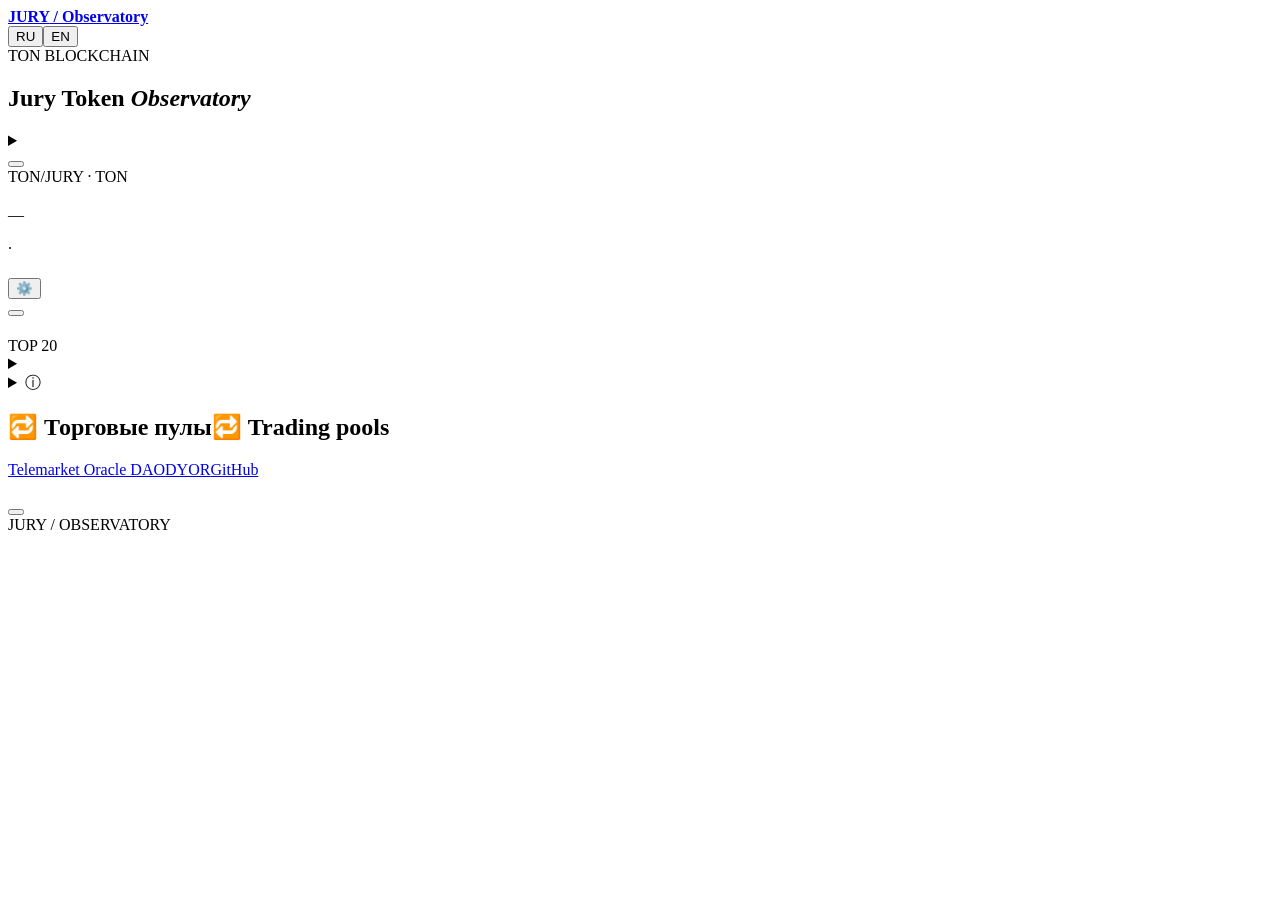
<file: web/page.html>
<!doctype html>
<html lang="ru"><head>
<meta charset="utf-8"><meta name="viewport" content="width=device-width,initial-scale=1">
<meta name="theme-color" content="#070d21"><meta name="description" content="JURY Observatory — сделки STON.fi и DeDust, держатели и подтверждённые сжигания JURY в сети TON.">
<title>Jury Token Observatory</title><style>/*STYLE*/</style>
</head><body id="top">
<header><div class="wrap nav">
<a class="brand" href="#top"><span class="brandMark" aria-hidden="true"></span><strong>JURY<span> / Observatory</span></strong></a>
<nav id="nav" aria-label="Observatory"><a href="#market" data-t="navMarket"></a><a href="#activity" data-t="activity"></a><a href="#wallets" data-t="wallets"></a><a href="#pools" data-t="navLiquidity"></a><a href="#supply" data-t="navSupply" hidden></a><a href="#links" data-t="links"></a></nav>
<div class="langs" aria-label="Language"><button id="ru" lang="ru">RU</button><button id="en" lang="en">EN</button></div>
</div></header>
<main class="wrap"><section class="hero"><div class="herotext"><div class="eyebrow heroChain"><span class="brandInline" data-brand="ton">TON BLOCKCHAIN</span></div><h1>Jury Token <em>Observatory</em></h1><p data-t="intro"></p><div class="introLinks"><a href="https://telemarket.org/oracle/dao" target="_blank" rel="noopener noreferrer" data-t="projectDirectory"></a></div></div><div class="heroArt" role="img" aria-label="Jury Token"></div></section>
<section class="syncBar" aria-label="Data updates"><div><p id="syncStatus" role="status" aria-live="polite"></p><small id="syncDetail"></small><details id="sectionStatus"><summary id="sectionStatusTitle"></summary><div id="sectionStatusRows"></div></details></div><button id="refreshData" type="button"></button></section>
<section class="panel graph" id="market"><div class="graphTop"><div><div class="eyebrow marketChain"><span class="brandInline" data-brand="ton">TON</span><span>/</span><span class="brandInline" data-brand="project">JURY</span> · <span class="brandInline" data-brand="ton">TON</span></div><h2 data-t="price"></h2><div class="capHeadline"><div id="lastPrice" class="price">—</div><span id="capChange" class="capChange"></span></div><p id="capPeriod" class="note"></p></div><div class="graphControls"><div id="currency" class="tabs" role="group"></div><div id="periods" class="tabs" role="group"></div></div></div>
<div class="chartCaption"><span class="lineKey"></span><span id="chartUnit"></span><span class="sep">·</span><span data-t="burnKey"></span></div>
<div id="plot"></div><section class="volumeBlock" aria-labelledby="volumeTitle"><div class="volumeHeading"><strong id="volumeTitle" data-t="volumeTitle"></strong><div class="volumeKeys"><span id="volumeBuys"></span><span id="volumeSells"></span></div></div><div id="tradeVolume"></div><small id="volumeEmpty" class="note" data-t="volumeEmpty"></small></section><div class="capRange"><span id="capLow"></span><span id="capHigh"></span></div></section>
<section class="summary"><div class="sectionHeading"><h2 data-t="summary"></h2></div><div id="stats"></div></section>

<div class="columns"><section id="activity" class="panel"><div class="sectionHeading"><h2 data-t="activity"></h2><span class="tag dexTag"></span></div><div class="feedFilterBar"><div id="filters" class="tabs"></div><button type="button" id="badgeFilterToggle" aria-controls="badgeFilterPanel" aria-expanded="false"><span aria-hidden="true">⚙️</span> <span data-t="filterButton"></span> <span id="badgeFilterCount" aria-live="polite"></span></button></div><div id="badgeFilterPanel" class="filterPanel" hidden><label class="onlyBadges"><input type="checkbox" id="feedDomains"><span data-t="withBadges"></span></label><div class="tradeSize"><label><input type="checkbox" id="largeTrades"><span data-t="largeTrades"></span></label><label><span data-t="minimumSize"></span><input type="number" min="0" step="any" value="20" inputmode="decimal" id="minTradeSize" disabled></label></div><div class="filterBadgesHeading"><strong data-t="filterByBadges"></strong><button type="button" id="clearBadgeFilters" data-t="filterReset"></button></div><input type="search" id="badgeFilterSearch" class="badgeFilterSearch" autocomplete="off" spellcheck="false" aria-label="Search badges"><div id="badgeFilterList" class="badgeFilterList"></div><p class="filterHint" data-t="filterHint"></p></div><div id="feed"></div><button class="more" id="more"></button></section>
<section id="wallets" class="panel"><div class="sectionHeading"><h2 data-t="wallets"></h2><span class="tag">TOP 20</span></div><div class="tabs" id="views"></div><div id="sellerPeriods" class="smallTabs"></div><details class="walletSearch"><summary data-t="walletSearch"></summary><form class="walletSearchForm" id="walletSearchForm"><input id="walletQuery" aria-label="TON" type="search" maxlength="253" spellcheck="false" autocapitalize="off" autocomplete="off" required><button id="walletFind" type="submit"></button></form><div class="walletResult" id="walletResult" role="status" hidden></div></details><details class="badgeLegend"><summary><span aria-hidden="true">ⓘ </span><span data-t="badgeLegend"></span></summary><dl><dt>OG</dt><dd data-t="badgeOg"></dd><dt>+888</dt><dd data-t="badgeFragment"></dd><dt>0000.ton</dt><dd data-t="badgeDigits"></dd><dt>🔥</dt><dd data-t="badgeBurn"></dd></dl></details><div id="rank"></div><button id="holdersMore" type="button" class="more" aria-controls="rank" aria-expanded="false" hidden></button></section></div>
<section id="supply" class="panel resources supplyPanel" hidden><h2 data-t="supplyTitle"></h2><div class="supplyGrid"><div><span data-t="supplyFrozen"></span><strong id="frozenTotal">—</strong><small id="frozenUsd">—</small></div><div><span data-t="supplyStaked"></span><strong id="stakingTotal">—</strong><small id="stakingUsd">—</small></div></div></section>
<section id="pools" class="panel resources" aria-labelledby="pools-title"><h2 id="pools-title"><span lang="ru">🔁 Торговые пулы</span><span lang="en">🔁 Trading pools</span></h2><p class="poolIntro" data-t="poolUnavailable"></p><div class="poolGrid knownPools"></div><div class="poolGrid" id="discoveredPools" hidden></div><p class="poolSources" id="poolChecked"></p></section>
<section id="links" class="panel resources"><h2 data-t="links"></h2><div class="resourcesGrid"><article><h3 data-t="projectResources"></h3><div class="resourceList"><a href="https://telemarket.org/oracle/dao" target="_blank" rel="noopener noreferrer">Telemarket Oracle DAO</a><a href="https://dyor.io/token/Ef-_fgHqEczCswLpnBEoIvgyruJUvn_QDt5QRjecY8w3lr2i" target="_blank" rel="noopener noreferrer">DYOR</a><a href="https://github.com/Freebielife/JURY">GitHub</a></div></article><article><h3 data-t="contractLabel"></h3><p class="contract" id="contractAddress"></p><div class="resourceList"><a id="contract" data-t="exploreContract"></a><button id="copy"></button></div></article></div></section>
<footer><span>JURY / OBSERVATORY</span><a href="#top" data-t="up"></a></footer></main>

<script id="snapshot" type="application/json">__SNAPSHOT__</script><script>/*LOADER*/</script><script>/*MARKET_CAP*/</script><script>/*ICONS*/</script><script>/*APP*/</script></body></html>
</file>
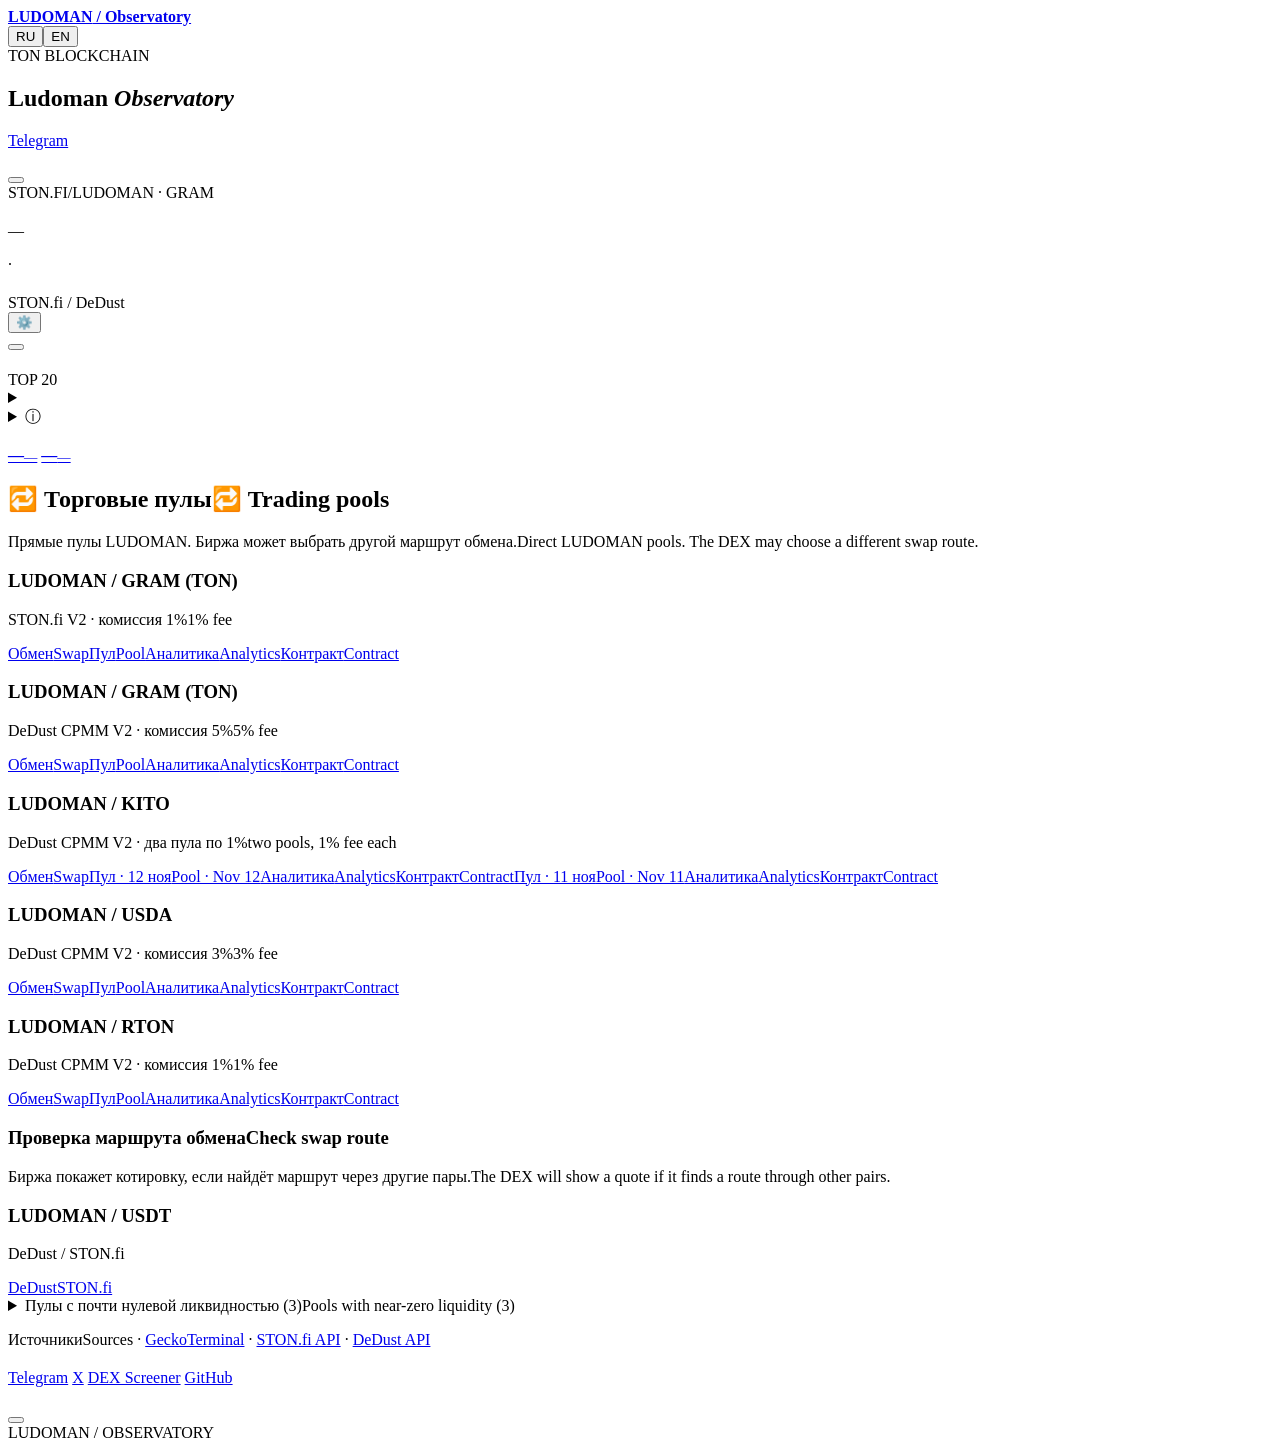
<file: reference/web/page.html>
<!doctype html>
<html lang="ru"><head>
<meta charset="utf-8"><meta name="viewport" content="width=device-width,initial-scale=1">
<meta name="theme-color" content="#070d21"><meta name="description" content="LUDOMAN Observatory — сделки STON.fi и DeDust, держатели и подтверждённые сжигания LUDOMAN в сети TON.">
<title>Ludoman Observatory</title><style>/*STYLE*/</style>
</head><body id="top">
<header><div class="wrap nav">
<a class="brand" href="#top"><span class="brandMark" aria-hidden="true"></span><strong>LUDOMAN<span> / Observatory</span></strong></a>
<nav id="nav" aria-label="Observatory"><a href="#market" data-t="navMarket"></a><a href="#activity" data-t="activity"></a><a href="#wallets" data-t="wallets"></a><a href="#pools" data-t="navLiquidity"></a><a href="#supply" data-t="navSupply"></a><a href="#links" data-t="links"></a></nav>
<div class="langs" aria-label="Language"><button id="ru" lang="ru">RU</button><button id="en" lang="en">EN</button></div>
</div></header>
<main class="wrap"><section class="hero"><div class="herotext"><div class="eyebrow heroChain"><span class="brandInline" data-brand="ton">TON BLOCKCHAIN</span></div><h1>Ludoman <em>Observatory</em></h1><p data-t="intro"></p><div class="introLinks"><a href="#market" data-t="toMarket"></a><a href="https://t.me/the1000ludoman" target="_blank" rel="noopener noreferrer">Telegram</a></div></div><div class="heroArt" role="img" aria-label="Ludoman"></div></section>
<section class="syncBar" aria-label="Data updates"><div><p id="syncStatus" role="status" aria-live="polite"></p><small id="syncDetail"></small></div><button id="refreshData" type="button"></button></section>
<section class="panel graph" id="market"><div class="graphTop"><div><div class="eyebrow marketChain"><span class="brandInline" data-brand="ston">STON.FI</span><span>/</span><span class="brandInline" data-brand="ludoman">LUDOMAN</span> · <span class="brandInline" data-brand="gram">GRAM</span></div><h2 data-t="price"></h2><div class="capHeadline"><div id="lastPrice" class="price">—</div><span id="capChange" class="capChange"></span></div><p id="capPeriod" class="note"></p></div><div class="graphControls"><div id="currency" class="tabs" role="group"></div><div id="periods" class="tabs" role="group"></div></div></div>
<div class="chartCaption"><span class="lineKey"></span><span id="chartUnit"></span><span class="sep">·</span><span data-t="burnKey"></span></div>
<div id="plot"></div><section class="volumeBlock" aria-labelledby="volumeTitle"><div class="volumeHeading"><strong id="volumeTitle" data-t="volumeTitle"></strong><div class="volumeKeys"><span id="volumeBuys"></span><span id="volumeSells"></span></div></div><div id="tradeVolume"></div><small id="volumeEmpty" class="note" data-t="volumeEmpty"></small></section><div class="capRange"><span id="capLow"></span><span id="capHigh"></span></div></section>
<section class="summary"><div class="sectionHeading"><h2 data-t="summary"></h2></div><div id="stats"></div></section>

<div class="columns"><section id="activity" class="panel"><div class="sectionHeading"><h2 data-t="activity"></h2><span class="tag dexTag"><span class="brandInline" data-brand="ston">STON.fi</span> / <span class="brandInline" data-brand="dedust">DeDust</span></span></div><div class="feedFilterBar"><div id="filters" class="tabs"></div><button type="button" id="badgeFilterToggle" aria-controls="badgeFilterPanel" aria-expanded="false"><span aria-hidden="true">⚙️</span> <span data-t="filterButton"></span> <span id="badgeFilterCount" aria-live="polite"></span></button></div><div id="badgeFilterPanel" class="filterPanel" hidden><label class="onlyBadges"><input type="checkbox" id="feedDomains"><span data-t="withBadges"></span></label><div class="tradeSize"><label><input type="checkbox" id="largeTrades"><span data-t="largeTrades"></span></label><label><span data-t="minimumSize"></span><input type="number" min="0" step="any" value="20" inputmode="decimal" id="minTradeSize" disabled></label></div><div class="filterBadgesHeading"><strong data-t="filterByBadges"></strong><button type="button" id="clearBadgeFilters" data-t="filterReset"></button></div><input type="search" id="badgeFilterSearch" class="badgeFilterSearch" autocomplete="off" spellcheck="false" aria-label="Search badges"><div id="badgeFilterList" class="badgeFilterList"></div><p class="filterHint" data-t="filterHint"></p></div><div id="feed"></div><button class="more" id="more"></button></section>
<section id="wallets" class="panel"><div class="sectionHeading"><h2 data-t="wallets"></h2><span class="tag">TOP 20</span></div><div class="tabs" id="views"></div><div id="sellerPeriods" class="smallTabs"></div><details class="walletSearch"><summary data-t="walletSearch"></summary><form class="walletSearchForm" id="walletSearchForm"><input id="walletQuery" aria-label="TON" type="search" maxlength="253" spellcheck="false" autocapitalize="off" autocomplete="off" required><button id="walletFind" type="submit"></button></form><div class="walletResult" id="walletResult" role="status" hidden></div></details><details class="badgeLegend"><summary><span aria-hidden="true">ⓘ </span><span data-t="badgeLegend"></span></summary><dl><dt>OG</dt><dd data-t="badgeOg"></dd><dt>+888</dt><dd data-t="badgeFragment"></dd><dt>0000.ton</dt><dd data-t="badgeDigits"></dd><dt>author NFT</dt><dd data-t="badgeAuthor"></dd><dt>JVault</dt><dd data-t="badgeStaking"></dd><dt data-badge-key="vnuk">VNUK</dt><dd data-t="badgeVnuk"></dd><dt data-badge-key="joystick">Joystick</dt><dd data-t="badgeJoystick"></dd><dt data-badge-key="phoenix">Phoenix</dt><dd data-t="badgePhoenix"></dd><dt data-badge-key="arni">ARNI</dt><dd data-t="badgeArni"></dd><dt data-badge-key="napiwas">NAPIWAS</dt><dd data-t="badgeNapiwas"></dd><dt>🔵 NFT</dt><dd data-t="badgeBlue"></dd><dt>🔥</dt><dd data-t="badgeBurn"></dd></dl></details><div id="rank"></div></section></div>
<section id="supply" class="panel resources supplyPanel" aria-labelledby="supplyTitle">
<h2 id="supplyTitle" data-t="supplyTitle"></h2>
<div class="supplyGrid">
<a href="https://tonraffles.app/lock/EQDbKihXMZuNfl7m7VcNrHIyYYYgCFPhccIqNN_ocNn-PBCb" target="_blank" rel="noopener noreferrer"><span data-t="supplyFrozen"></span><strong id="frozenTotal">—</strong><small id="frozenUsd" class="supplyUsd">—</small><small data-t="supplyFrozenHint"></small></a>
<a href="https://tonviewer.com/EQANDE3kcYMMSkumPIuj0BWLi2kTTRXng6FSYrvRbEpUv877" target="_blank" rel="noopener noreferrer"><span data-t="supplyStaked"></span><strong id="stakingTotal">—</strong><small id="stakingUsd" class="supplyUsd">—</small><small data-t="supplyStakedHint"></small></a>
</div></section>
<section id="pools" class="panel resources" aria-labelledby="pools-title">
<h2 id="pools-title"><span lang="ru">🔁 Торговые пулы</span><span lang="en">🔁 Trading pools</span></h2>
<p class="poolIntro"><span lang="ru">Прямые пулы LUDOMAN. Биржа может выбрать другой маршрут обмена.</span><span lang="en">Direct LUDOMAN pools. The DEX may choose a different swap route.</span></p>
<div class="poolGrid knownPools"><article class="poolCard">
<h3>LUDOMAN / GRAM (TON)</h3><p>STON.fi V2 · <span lang="ru">комиссия 1%</span><span lang="en">1% fee</span></p>
<div class="poolActions"><a href="https://app.ston.fi/swap?ft=EQDbKihXMZuNfl7m7VcNrHIyYYYgCFPhccIqNN_ocNn-PBCb&amp;tt=TON" target="_blank" rel="noopener noreferrer"><span lang="ru">Обмен</span><span lang="en">Swap</span></a><a href="https://app.ston.fi/pools/EQDUK1q0zadi3cWKYZrqtIIavMazqgYKIFYRDBBhlIPTxQAV" target="_blank" rel="noopener noreferrer"><span lang="ru">Пул</span><span lang="en">Pool</span></a><a href="https://www.geckoterminal.com/ton/pools/EQDUK1q0zadi3cWKYZrqtIIavMazqgYKIFYRDBBhlIPTxQAV" target="_blank" rel="noopener noreferrer"><span lang="ru">Аналитика</span><span lang="en">Analytics</span></a><a href="https://gram.org/address/EQDUK1q0zadi3cWKYZrqtIIavMazqgYKIFYRDBBhlIPTxQAV" target="_blank" rel="noopener noreferrer"><span lang="ru">Контракт</span><span lang="en">Contract</span></a></div>
</article><article class="poolCard">
<h3>LUDOMAN / GRAM (TON)</h3><p>DeDust CPMM V2 · <span lang="ru">комиссия 5%</span><span lang="en">5% fee</span></p>
<div class="poolActions"><a href="https://dedust.io/swap/EQDbKihXMZuNfl7m7VcNrHIyYYYgCFPhccIqNN_ocNn-PBCb/TON" target="_blank" rel="noopener noreferrer"><span lang="ru">Обмен</span><span lang="en">Swap</span></a><a href="https://dedust.io/pools/EQAVfl9Mvs1XL1umqTGi98ZliQaUnv9bi17UBI15gQbO78JD" target="_blank" rel="noopener noreferrer"><span lang="ru">Пул</span><span lang="en">Pool</span></a><a href="https://www.geckoterminal.com/ton/pools/EQAVfl9Mvs1XL1umqTGi98ZliQaUnv9bi17UBI15gQbO78JD" target="_blank" rel="noopener noreferrer"><span lang="ru">Аналитика</span><span lang="en">Analytics</span></a><a href="https://gram.org/address/EQAVfl9Mvs1XL1umqTGi98ZliQaUnv9bi17UBI15gQbO78JD" target="_blank" rel="noopener noreferrer"><span lang="ru">Контракт</span><span lang="en">Contract</span></a></div>
</article><article class="poolCard">
<h3>LUDOMAN / KITO</h3><p>DeDust CPMM V2 · <span lang="ru">два пула по 1%</span><span lang="en">two pools, 1% fee each</span></p>
<div class="poolActions"><a href="https://dedust.io/swap/EQDbKihXMZuNfl7m7VcNrHIyYYYgCFPhccIqNN_ocNn-PBCb/EQCSLLVQ8qdhEqZUKaiKU7F6sVfnNPmQ4FsCpCo8olo795LP" target="_blank" rel="noopener noreferrer"><span lang="ru">Обмен</span><span lang="en">Swap</span></a><a href="https://dedust.io/pools/EQCZZLM3GSpiy9wThrt3HmQ5hyvJe40jk29dpIkCg3IS5S4M" target="_blank" rel="noopener noreferrer"><span lang="ru">Пул · 12 ноя</span><span lang="en">Pool · Nov 12</span></a><a href="https://www.geckoterminal.com/ton/pools/EQCZZLM3GSpiy9wThrt3HmQ5hyvJe40jk29dpIkCg3IS5S4M" target="_blank" rel="noopener noreferrer"><span lang="ru">Аналитика</span><span lang="en">Analytics</span></a><a href="https://gram.org/address/EQCZZLM3GSpiy9wThrt3HmQ5hyvJe40jk29dpIkCg3IS5S4M" target="_blank" rel="noopener noreferrer"><span lang="ru">Контракт</span><span lang="en">Contract</span></a><a href="https://dedust.io/pools/EQCJJiws0e1N7U-SprEyAWgaoVtbJuBTpHSw_yV1oz5sI8ZP" target="_blank" rel="noopener noreferrer"><span lang="ru">Пул · 11 ноя</span><span lang="en">Pool · Nov 11</span></a><a href="https://www.geckoterminal.com/ton/pools/EQCJJiws0e1N7U-SprEyAWgaoVtbJuBTpHSw_yV1oz5sI8ZP" target="_blank" rel="noopener noreferrer"><span lang="ru">Аналитика</span><span lang="en">Analytics</span></a><a href="https://gram.org/address/EQCJJiws0e1N7U-SprEyAWgaoVtbJuBTpHSw_yV1oz5sI8ZP" target="_blank" rel="noopener noreferrer"><span lang="ru">Контракт</span><span lang="en">Contract</span></a></div>
</article><article class="poolCard">
<h3>LUDOMAN / USDA</h3><p>DeDust CPMM V2 · <span lang="ru">комиссия 3%</span><span lang="en">3% fee</span></p>
<div class="poolActions"><a href="https://dedust.io/swap/EQDbKihXMZuNfl7m7VcNrHIyYYYgCFPhccIqNN_ocNn-PBCb/EQBFzVi0BUoGQ79Ld7o41_l1soo5BClojFkVz0oxXk1R9rAM" target="_blank" rel="noopener noreferrer"><span lang="ru">Обмен</span><span lang="en">Swap</span></a><a href="https://dedust.io/pools/EQCDSMFo5WgFtzQe7GF24_HQFkhLYEgv4i5_FndFA8d3PHfk" target="_blank" rel="noopener noreferrer"><span lang="ru">Пул</span><span lang="en">Pool</span></a><a href="https://www.geckoterminal.com/ton/pools/EQCDSMFo5WgFtzQe7GF24_HQFkhLYEgv4i5_FndFA8d3PHfk" target="_blank" rel="noopener noreferrer"><span lang="ru">Аналитика</span><span lang="en">Analytics</span></a><a href="https://gram.org/address/EQCDSMFo5WgFtzQe7GF24_HQFkhLYEgv4i5_FndFA8d3PHfk" target="_blank" rel="noopener noreferrer"><span lang="ru">Контракт</span><span lang="en">Contract</span></a></div>
</article><article class="poolCard">
<h3>LUDOMAN / RTON</h3><p>DeDust CPMM V2 · <span lang="ru">комиссия 1%</span><span lang="en">1% fee</span></p>
<div class="poolActions"><a href="https://dedust.io/swap/EQDbKihXMZuNfl7m7VcNrHIyYYYgCFPhccIqNN_ocNn-PBCb/EQDTTEFpHZWcUZNijMp6xQhe1aEdNyuFw-UIe-DArz5_b4lV" target="_blank" rel="noopener noreferrer"><span lang="ru">Обмен</span><span lang="en">Swap</span></a><a href="https://dedust.io/pools/EQC_-e-An_00rgQXBAj6cRNCUregI3SFfUjGX8_5kzqtXjeZ" target="_blank" rel="noopener noreferrer"><span lang="ru">Пул</span><span lang="en">Pool</span></a><a href="https://www.geckoterminal.com/ton/pools/EQC_-e-An_00rgQXBAj6cRNCUregI3SFfUjGX8_5kzqtXjeZ" target="_blank" rel="noopener noreferrer"><span lang="ru">Аналитика</span><span lang="en">Analytics</span></a><a href="https://gram.org/address/EQC_-e-An_00rgQXBAj6cRNCUregI3SFfUjGX8_5kzqtXjeZ" target="_blank" rel="noopener noreferrer"><span lang="ru">Контракт</span><span lang="en">Contract</span></a></div>
</article></div>
<div class="poolGrid" id="discoveredPools" hidden></div>
<p class="poolSources" id="poolChecked"></p>
<div class="poolRoute">
<h3><span lang="ru">Проверка маршрута обмена</span><span lang="en">Check swap route</span></h3>
<p><span lang="ru">Биржа покажет котировку, если найдёт маршрут через другие пары.</span><span lang="en">The DEX will show a quote if it finds a route through other pairs.</span></p>
<article class="poolCard">
<h3>LUDOMAN / USDT</h3><p>DeDust / STON.fi</p>
<div class="poolActions"><a href="https://dedust.io/swap/EQDbKihXMZuNfl7m7VcNrHIyYYYgCFPhccIqNN_ocNn-PBCb/EQCxE6mUtQJKFnGfaROTKOt1lZbDiiX1kCixRv7Nw2Id_sDs" target="_blank" rel="noopener noreferrer">DeDust</a><a href="https://app.ston.fi/swap?ft=EQDbKihXMZuNfl7m7VcNrHIyYYYgCFPhccIqNN_ocNn-PBCb&amp;tt=EQCxE6mUtQJKFnGfaROTKOt1lZbDiiX1kCixRv7Nw2Id_sDs" target="_blank" rel="noopener noreferrer">STON.fi</a></div>
</article>
</div>
<details class="poolTiny"><summary><span lang="ru">Пулы с почти нулевой ликвидностью (3)</span><span lang="en">Pools with near-zero liquidity (3)</span></summary>
<div class="poolGrid knownPools"><article class="poolCard">
<h3>LUDOMAN / GRAM (TON)</h3><p>DeDust V1 · <span lang="ru">комиссия 0,25%</span><span lang="en">0.25% fee</span></p>
<div class="poolActions"><a href="https://gram.org/address/EQDIJ0ZY3yMhKdWoTLVVtSPBJmvAURRJ1n40-8Cj8ybDiRf8" target="_blank" rel="noopener noreferrer"><span lang="ru">Контракт пула</span><span lang="en">Pool contract</span></a></div>
</article><article class="poolCard">
<h3>LUDOMAN / WEB</h3><p>STON.fi V2 · <span lang="ru">комиссия 0,30%</span><span lang="en">0.30% fee</span></p>
<div class="poolActions"><a href="https://gram.org/address/EQCZ2ORFgEUUA8wfnFMFMhJJDDur-0EmxMZmBZECDsvERPXY" target="_blank" rel="noopener noreferrer"><span lang="ru">Контракт пула</span><span lang="en">Pool contract</span></a></div>
</article><article class="poolCard">
<h3>LUDOMAN / WEB</h3><p>DeDust V1 · <span lang="ru">комиссия 0,25%</span><span lang="en">0.25% fee</span></p>
<div class="poolActions"><a href="https://gram.org/address/EQCzHg_9w8PpJkvZZY7cicI8G_Xj8GfDNhJnHlaeq7wwvjdM" target="_blank" rel="noopener noreferrer"><span lang="ru">Контракт пула</span><span lang="en">Pool contract</span></a></div>
</article></div></details>
<p class="poolSources"><span lang="ru">Источники</span><span lang="en">Sources</span> · <a href="https://api.geckoterminal.com/api/v2/networks/ton/tokens/EQDbKihXMZuNfl7m7VcNrHIyYYYgCFPhccIqNN_ocNn-PBCb/pools" target="_blank" rel="noopener noreferrer">GeckoTerminal</a> · <a href="https://docs.ston.fi/developer-section/dex/api/reference" target="_blank" rel="noopener noreferrer">STON.fi API</a> · <a href="https://docs.dedust.io/reference/getting-available-pools" target="_blank" rel="noopener noreferrer">DeDust API</a></p>
</section>
<section id="links" class="panel resources"><h2 data-t="links"></h2>
<div class="resourcesGrid">
<article><h3 data-t="projectResources"></h3><div class="resourceList">
<a href="https://1000ludoman.xyz/" data-t="projectDirectory"></a>
<a href="https://t.me/the1000ludoman">Telegram</a>
<a href="https://x.com/1000LUDOMAN">X</a>
<a href="https://dexscreener.com/ton/EQDUK1q0zadi3cWKYZrqtIIavMazqgYKIFYRDBBhlIPTxQAV">DEX Screener</a>
<a href="https://app.ston.fi/swap?ft=TON&amp;tt=EQDbKihXMZuNfl7m7VcNrHIyYYYgCFPhccIqNN_ocNn-PBCb" data-t="swap"></a>
<a href="https://github.com/Freebielife/Ludoman">GitHub</a></div></article>
<article><h3 data-t="contractLabel"></h3><p class="contract" id="contractAddress"></p>
<div class="resourceList"><a id="contract" data-t="exploreContract"></a><button id="copy"></button></div></article>
</div></section>
<footer><span>LUDOMAN / OBSERVATORY</span><a href="#top" data-t="up"></a></footer></main>
<template id="badge-icon-arni"><img src="__BADGE_ARNI__" alt="" width="18" height="18"></template><template id="badge-icon-blueNft"><img src="__BADGE_BLUE__" alt="" width="18" height="18"></template><template id="badge-icon-staking"><img src="__BADGE_STAKING__" alt="" width="18" height="18"></template><template id="badge-icon-vnuk"><img src="__BADGE_VNUK__" alt="" width="18" height="18"></template><template id="badge-icon-joystick"><img src="__BADGE_JOYSTICK__" alt="" width="18" height="18"></template><template id="badge-icon-phoenix"><img src="__BADGE_PHOENIX__" alt="" width="18" height="18"></template>
<script id="snapshot" type="application/json">__SNAPSHOT__</script><script>/*LOADER*/</script><script>/*MARKET_CAP*/</script><script>/*ICONS*/</script><script>/*APP*/</script></body></html>
</file>
